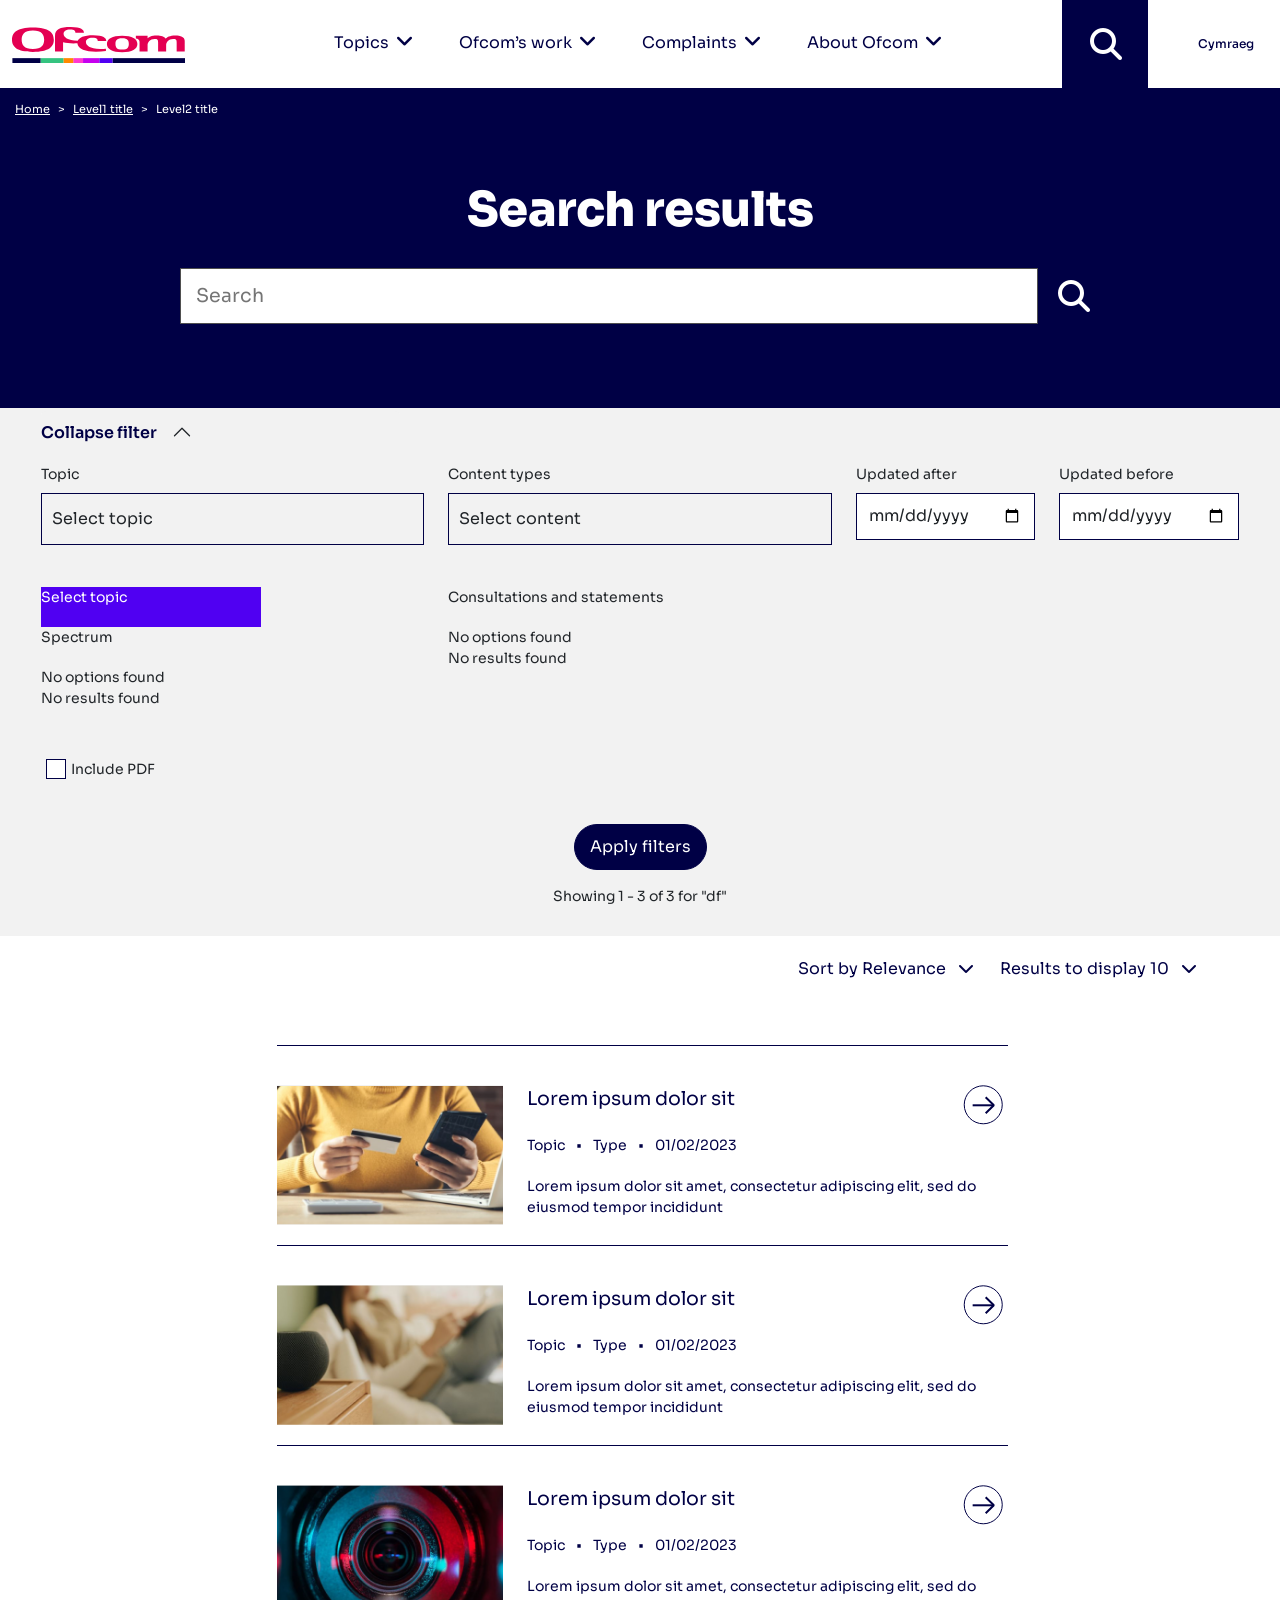
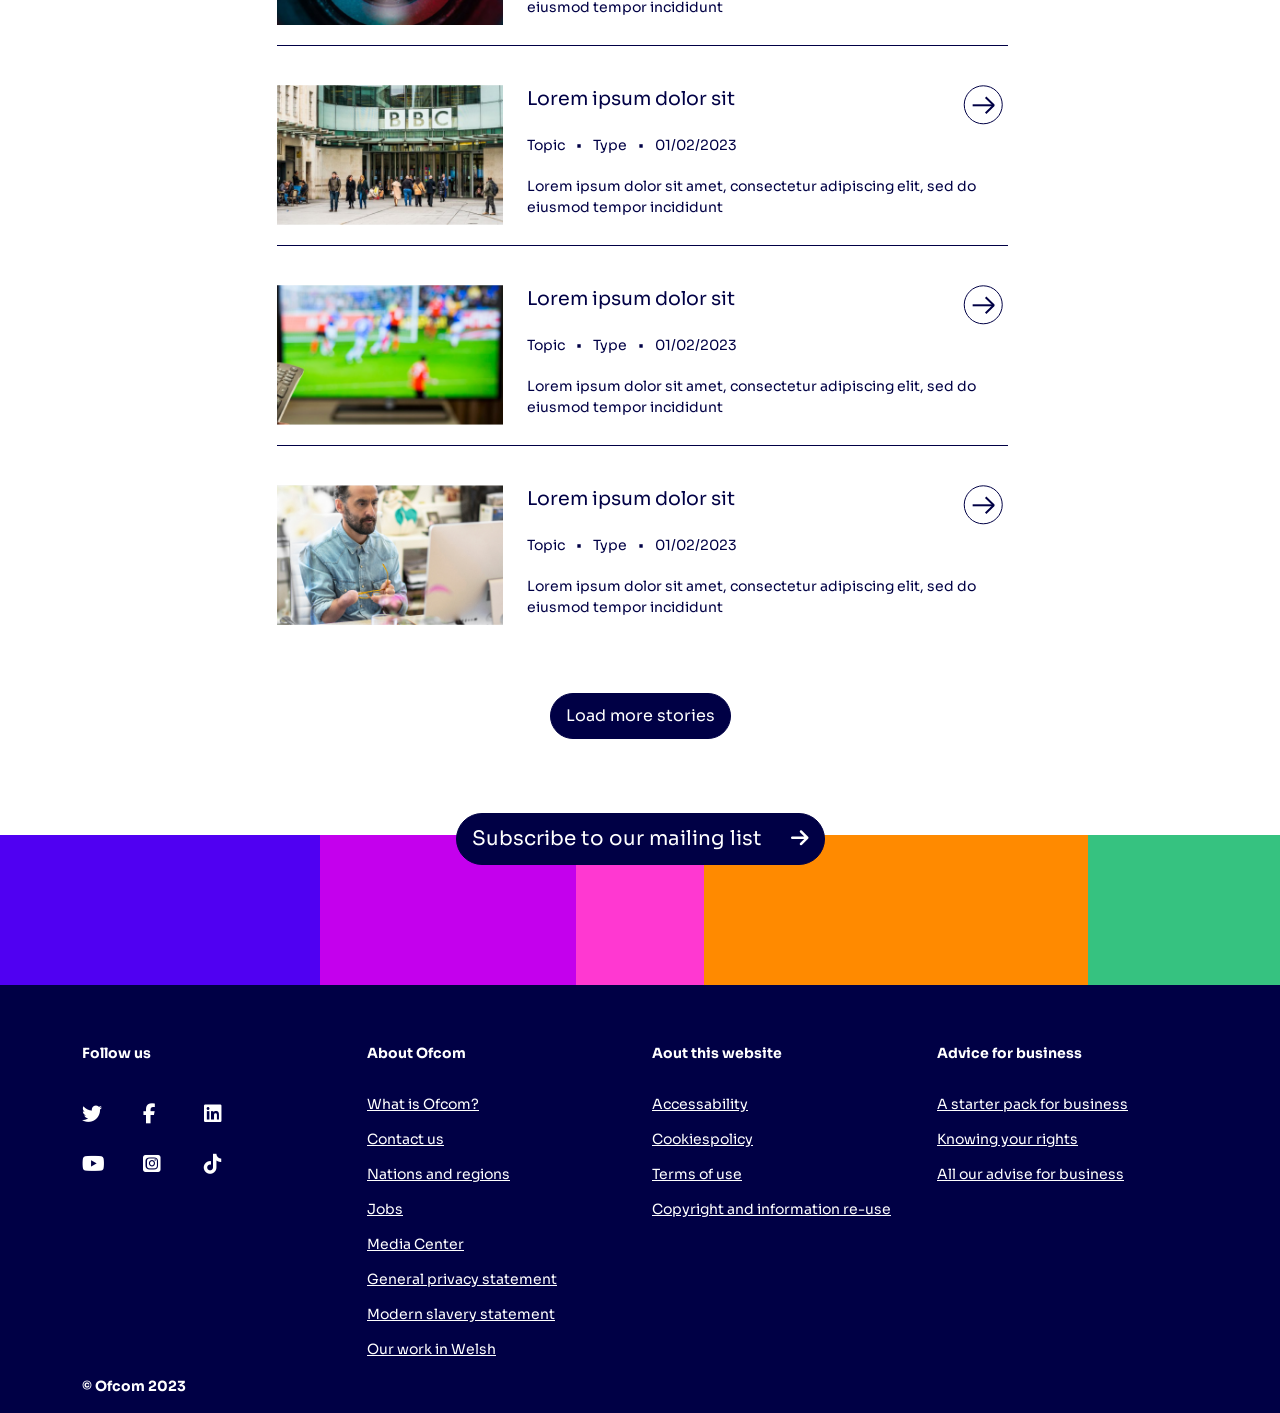
<file: search-results.html>
<!doctype html>
<html lang="en">

<head>
  <!-- Required meta tags -->
  <meta charset="utf-8">
  <meta name="viewport" content="width=device-width, initial-scale=1">
  <title>OFCOM website</title>
  <link rel="icon" href="assets/img/favicon.gif" />
  <link rel="stylesheet" href="https://cdnjs.cloudflare.com/ajax/libs/font-awesome/6.2.0/css/all.min.css"
    integrity="sha512-xh6O/CkQoPOWDdYTDqeRdPCVd1SpvCA9XXcUnZS2FmJNp1coAFzvtCN9BmamE+4aHK8yyUHUSCcJHgXloTyT2A=="
    crossorigin="anonymous" referrerpolicy="no-referrer" />

  <!-- Bootstrap CSS -->
  <link href="https://cdn.jsdelivr.net/npm/bootstrap@5.2.3/dist/css/bootstrap.min.css" rel="stylesheet"
    integrity="sha384-rbsA2VBKQhggwzxH7pPCaAqO46MgnOM80zW1RWuH61DGLwZJEdK2Kadq2F9CUG65" crossorigin="anonymous">
  <link href="css/main.css" rel="stylesheet">
</head>

<body>

  <!-- header start -->
  <header class="header fixed-top d-flex align-items-center">
    <a class="skip-to-content-link" href="#skipToContent" tabindex="0">Skip to main content</a>

    <div class="container-fluid d-flex align-items-center justify-content-between">

      <div class="logo me-auto me-lg-0">
        <a href="index.html"> <img class="brand-logo" src="assets/img/logo2023_2.svg" alt="OfCom Logo" /></a>
      </div>
      <a href="javascript:void(0);" id="mobile-menu-trigger" class="mobile-menu-trigger order-3 order-lg-2">
        <span class="visually-hidden-focusable">hamburger menu</span>
        <i class="mobile-nav-toggle mobile-nav-show fa-solid fa-bars"></i>
        <i class="mobile-nav-toggle mobile-nav-hide d-none fa-solid fa-xmark"></i>
      </a>
      <!-- menu start here -->
      <div class="header-item ms-auto">
        <div class="menu-overlay">
        </div>
        <nav class="menu">
          <div class="mobile-menu-head">
            <a href="javascript:void(0);" class="go-back">
              <span class="visually-hidden-focusable">Go Back</span>
              <i class="fa fa-angle-left"></i></a>
            <div class="current-menu-title"></div>
            <div class="mobile-menu-close">&times;</div>
          </div>
          <ul class="menu-main">
            <li class="menu-item-has-children">
              <button type="button">Topics <span class="visually-hidden-focusable">menu</span><i
                  class="fa fa-angle-down"></i></button>
              <div class="sub-menu mega-menu mega-menu-column-4">
                <div class="list-item">
                  <h4 class="title d-flex justify-content-between align-items-center">
                    <a href="topic-landing-page-new.html" class="sub-topic">Internet-based services</a>
                    <svg xmlns="http://www.w3.org/2000/svg" width="25" height="25" viewBox="0 0 40 40">
                      <circle cx="20.2449" cy="19.7964" r="19" stroke="#000045" />
                      <path d="M22.6774 12.2964L30.8422 20.2964L22.6774 28.2964" stroke="#000045" stroke-width="2"
                        stroke-linejoin="bevel" />
                      <path d="M30.6472 20.2964L9.64722 20.2964" stroke="#000045" stroke-width="2"
                        stroke-linejoin="bevel" />
                    </svg>
                  </h4>
                  <ul>
                    <li>
                      <span class="detail-text">TV, radio and on-demand Lorem ipsum dolor sit amet, consectetur
                        adipiscing elit, sed do eiusmod tempor
                        incididunt ut labore et dolore magna aliqua. Ut enim ad minim veniam, quis nostrud
                        exercitation</span>
                    </li>
                  </ul>
                </div>
                <div class="list-item">
                  <h4 class="title d-flex justify-content-between align-items-center">
                    <a href="#" class="sub-topic">TV, radio and on-demand</a>
                    <svg xmlns="http://www.w3.org/2000/svg" width="25" height="25" viewBox="0 0 40 40">
                      <circle cx="20.2449" cy="19.7964" r="19" stroke="#000045" />
                      <path d="M22.6774 12.2964L30.8422 20.2964L22.6774 28.2964" stroke="#000045" stroke-width="2"
                        stroke-linejoin="bevel" />
                      <path d="M30.6472 20.2964L9.64722 20.2964" stroke="#000045" stroke-width="2"
                        stroke-linejoin="bevel" />
                    </svg>
                  </h4>
                  <ul>
                    <li>
                      <span class="detail-text">TV, radio and on-demand Lorem ipsum dolor sit amet, consectetur
                        adipiscing elit, sed do eiusmod tempor
                        incididunt ut labore et dolore magna aliqua. Ut enim ad minim veniam, quis nostrud
                        exercitation</span>
                    </li>
                  </ul>
                </div>
                <div class="list-item">
                  <h4 class="title d-flex justify-content-between align-items-center">
                    <a href="" class="sub-topic">Post</a>
                    <svg xmlns="http://www.w3.org/2000/svg" width="25" height="25" viewBox="0 0 40 40">
                      <circle cx="20.2449" cy="19.7964" r="19" stroke="#000045" />
                      <path d="M22.6774 12.2964L30.8422 20.2964L22.6774 28.2964" stroke="#000045" stroke-width="2"
                        stroke-linejoin="bevel" />
                      <path d="M30.6472 20.2964L9.64722 20.2964" stroke="#000045" stroke-width="2"
                        stroke-linejoin="bevel" />
                    </svg>
                  </h4>

                  <ul>
                    <li>
                      <span class="detail-text">Post Lorem ipsum dolor sit amet, consectetur
                        adipiscing elit, sed do eiusmod tempor
                        incididunt ut labore et dolore magna aliqua. Ut enim ad minim veniam, quis nostrud
                        exercitation</span>
                    </li>
                  </ul>
                </div>

                <div class="list-item">
                  <h4 class="title d-flex justify-content-between align-items-center">
                    <a href="" class="sub-topic">Radio</a>
                    <svg xmlns="http://www.w3.org/2000/svg" width="25" height="25" viewBox="0 0 40 40">
                      <circle cx="20.2449" cy="19.7964" r="19" stroke="#000045" />
                      <path d="M22.6774 12.2964L30.8422 20.2964L22.6774 28.2964" stroke="#000045" stroke-width="2"
                        stroke-linejoin="bevel" />
                      <path d="M30.6472 20.2964L9.64722 20.2964" stroke="#000045" stroke-width="2"
                        stroke-linejoin="bevel" />
                    </svg>
                  </h4>
                  <ul>
                    <li>
                      <span class="detail-text">Radio Lorem ipsum dolor sit amet, consectetur
                        adipiscing elit, sed do eiusmod tempor
                        incididunt ut labore et dolore magna aliqua. Ut enim ad minim veniam, quis nostrud
                        exercitation</span>
                    </li>
                </div>
                <div class="list-item">
                  <h4 class="title d-flex justify-content-between align-items-center">
                    <a href="" class="sub-topic">Managing the airwaves</a>
                    <svg xmlns="http://www.w3.org/2000/svg" width="25" height="25" viewBox="0 0 40 40">
                      <circle cx="20.2449" cy="19.7964" r="19" stroke="#000045" />
                      <path d="M22.6774 12.2964L30.8422 20.2964L22.6774 28.2964" stroke="#000045" stroke-width="2"
                        stroke-linejoin="bevel" />
                      <path d="M30.6472 20.2964L9.64722 20.2964" stroke="#000045" stroke-width="2"
                        stroke-linejoin="bevel" />
                    </svg>
                  </h4>
                  <ul>
                    <li>
                      <span class="detail-text">Managing the airwaves Lorem ipsum dolor sit amet, consectetur
                        adipiscing elit, sed do eiusmod tempor
                        incididunt ut labore et dolore magna aliqua. Ut enim ad minim veniam, quis nostrud
                        exercitation</span>
                    </li>
                </div>
                <div class="list-item">
                  <h4 class="title d-flex justify-content-between align-items-center">
                    <a href="" class="sub-topic">Online safety</a>
                    <svg xmlns="http://www.w3.org/2000/svg" width="25" height="25" viewBox="0 0 40 40">
                      <circle cx="20.2449" cy="19.7964" r="19" stroke="#000045" />
                      <path d="M22.6774 12.2964L30.8422 20.2964L22.6774 28.2964" stroke="#000045" stroke-width="2"
                        stroke-linejoin="bevel" />
                      <path d="M30.6472 20.2964L9.64722 20.2964" stroke="#000045" stroke-width="2"
                        stroke-linejoin="bevel" />
                    </svg>
                  </h4>
                  <ul>
                    <li>
                      <span class="detail-text">Online safety Lorem ipsum dolor sit amet, consectetur
                        adipiscing elit, sed do eiusmod tempor
                        incididunt ut labore et dolore magna aliqua. Ut enim ad minim veniam, quis nostrud
                        exercitation</span>
                    </li>
                </div>
                <div class="list-item">
                  <h4 class="title d-flex justify-content-between align-items-center">
                    <a href="" class="sub-topic">Digital services</a>
                    <svg xmlns="http://www.w3.org/2000/svg" width="25" height="25" viewBox="0 0 40 40">
                      <circle cx="20.2449" cy="19.7964" r="19" stroke="#000045" />
                      <path d="M22.6774 12.2964L30.8422 20.2964L22.6774 28.2964" stroke="#000045" stroke-width="2"
                        stroke-linejoin="bevel" />
                      <path d="M30.6472 20.2964L9.64722 20.2964" stroke="#000045" stroke-width="2"
                        stroke-linejoin="bevel" />
                    </svg>
                  </h4>
                  <ul>
                    <li>
                      <span class="detail-text">Digital services Lorem ipsum dolor sit amet, consectetur
                        adipiscing elit, sed do eiusmod tempor
                        incididunt ut labore et dolore magna aliqua. Ut enim ad minim veniam, quis nostrud
                        exercitation</span>
                    </li>
                </div>
                <div class="list-item">
                  <h4 class="title d-flex justify-content-between align-items-center">
                    <a href="" class="sub-topic">Media use and attitudes</a>
                    <svg xmlns="http://www.w3.org/2000/svg" width="25" height="25" viewBox="0 0 40 40">
                      <circle cx="20.2449" cy="19.7964" r="19" stroke="#000045" />
                      <path d="M22.6774 12.2964L30.8422 20.2964L22.6774 28.2964" stroke="#000045" stroke-width="2"
                        stroke-linejoin="bevel" />
                      <path d="M30.6472 20.2964L9.64722 20.2964" stroke="#000045" stroke-width="2"
                        stroke-linejoin="bevel" />
                    </svg>
                  </h4>
                  <ul>
                    <li>
                      <span class="detail-text">Media use and attitudes Lorem ipsum dolor sit amet, consectetur
                        adipiscing elit, sed do eiusmod tempor
                        incididunt ut labore et dolore magna aliqua. Ut enim ad minim veniam, quis nostrud
                        exercitation</span>
                    </li>
                </div>
                <div class="w-100 menu-social-icons">
                  <a href="#" title="Twitter">
                    <i class="fa-brands fa-twitter"></i>
                  </a>
                  <a href="#" title="Facebook">
                    <i class="fa-brands fa-facebook-f"></i>
                  </a>
                  <a href="#" title="LinkedIn">
                    <i class="fa-brands fa-linkedin"></i>
                  </a>
                  <a href="#" title="Youtube">
                    <i class="fa-brands fa-youtube"></i>
                  </a>
                  <a href="#" title="Instagram">
                    <i class="fa-brands fa-square-instagram"></i>
                  </a>
                  <a href="#" title="Tiktok">
                    <i class="fa-brands fa-tiktok"></i>
                  </a>
                </div>
                <div class="multicolor-banner">
                  <div class="row row-cols-auto g-0 multicolor-strip menu-strip-height">
                    <div class="bg-blue"></div>
                    <div class="bg-megenta"></div>
                    <div class="bg-pink"></div>
                    <div class="bg-yellow"></div>
                    <div class="bg-green"></div>
                  </div>
                </div>

              </div>
            </li>
            <li class="menu-item-has-children">
              <button type="button">Ofcom’s work <i class="fa fa-angle-down"></i></button>
              <div class="sub-menu mega-menu mega-menu-column-4">
                <div class="list-item">
                  <h4 class="title d-flex justify-content-between align-items-center">
                    <a href="news-center.html" class="sub-topic">News centre</a>
                    <svg xmlns="http://www.w3.org/2000/svg" width="25" height="25" viewBox="0 0 40 40">
                      <circle cx="20.2449" cy="19.7964" r="19" stroke="#000045" />
                      <path d="M22.6774 12.2964L30.8422 20.2964L22.6774 28.2964" stroke="#000045" stroke-width="2"
                        stroke-linejoin="bevel" />
                      <path d="M30.6472 20.2964L9.64722 20.2964" stroke="#000045" stroke-width="2"
                        stroke-linejoin="bevel" />
                    </svg>
                  </h4>
                  <ul>
                    <li>
                      <span class="detail-text">News centre Lorem ipsum dolor sit amet, consectetur adipiscing
                        elit,
                        sed do eiusmod tempor
                        incididunt ut labore et dolore magna aliqua. Ut enim ad minim veniam, quis nostrud
                        exercitation
                      </span>
                    </li>
                  </ul>
                </div>
                <div class="list-item">
                  <h4 class="title d-flex justify-content-between align-items-center">
                    <a href="" class="sub-topic">Licences</a>
                    <svg xmlns="http://www.w3.org/2000/svg" width="25" height="25" viewBox="0 0 40 40">
                      <circle cx="20.2449" cy="19.7964" r="19" stroke="#000045" />
                      <path d="M22.6774 12.2964L30.8422 20.2964L22.6774 28.2964" stroke="#000045" stroke-width="2"
                        stroke-linejoin="bevel" />
                      <path d="M30.6472 20.2964L9.64722 20.2964" stroke="#000045" stroke-width="2"
                        stroke-linejoin="bevel" />
                    </svg>
                  </h4>
                  <ul>
                    <li>
                      <span class="detail-text">Licences Lorem ipsum dolor sit amet, consectetur adipiscing
                        elit,
                        sed do eiusmod tempor
                        incididunt ut labore et dolore magna aliqua. Ut enim ad minim veniam, quis nostrud
                        exercitation
                      </span>
                    </li>
                  </ul>
                </div>
                <div class="list-item">
                  <h4 class="title d-flex justify-content-between align-items-center">
                    <a href="" class="sub-topic">Reports and data</a>
                    <svg xmlns="http://www.w3.org/2000/svg" width="25" height="25" viewBox="0 0 40 40">
                      <circle cx="20.2449" cy="19.7964" r="19" stroke="#000045" />
                      <path d="M22.6774 12.2964L30.8422 20.2964L22.6774 28.2964" stroke="#000045" stroke-width="2"
                        stroke-linejoin="bevel" />
                      <path d="M30.6472 20.2964L9.64722 20.2964" stroke="#000045" stroke-width="2"
                        stroke-linejoin="bevel" />
                    </svg>
                  </h4>

                  <ul>
                    <li>
                      <span class="detail-text">Reports and data Lorem ipsum dolor sit amet, consectetur adipiscing
                        elit,
                        sed do eiusmod tempor
                        incididunt ut labore et dolore magna aliqua. Ut enim ad minim veniam, quis nostrud
                        exercitation
                      </span>
                    </li>
                  </ul>
                </div>
                <div class="list-item">
                  <h4 class="title d-flex justify-content-between align-items-center">
                    <a href="consultations-statements.html" class="sub-topic">Consultations and statements</a>
                    <svg xmlns="http://www.w3.org/2000/svg" width="25" height="25" viewBox="0 0 40 40">
                      <circle cx="20.2449" cy="19.7964" r="19" stroke="#000045" />
                      <path d="M22.6774 12.2964L30.8422 20.2964L22.6774 28.2964" stroke="#000045" stroke-width="2"
                        stroke-linejoin="bevel" />
                      <path d="M30.6472 20.2964L9.64722 20.2964" stroke="#000045" stroke-width="2"
                        stroke-linejoin="bevel" />
                    </svg>
                  </h4>
                  <ul>
                    <li>
                      <span class="detail-text">Consultations and statements and data Lorem ipsum dolor sit amet,
                        consectetur adipiscing
                        elit,
                        sed do eiusmod tempor
                        incididunt ut labore et dolore magna aliqua. Ut enim ad minim veniam, quis nostrud
                        exercitation
                      </span>
                    </li>
                </div>

                <div class="w-100 menu-social-icons">
                  <a href="#" title="Twitter">
                    <i class="fa-brands fa-twitter"></i>
                  </a>
                  <a href="#" title="Facebook">
                    <i class="fa-brands fa-facebook-f"></i>
                  </a>
                  <a href="#" title="LinkedIn">
                    <i class="fa-brands fa-linkedin"></i>
                  </a>
                  <a href="#" title="Youtube">
                    <i class="fa-brands fa-youtube"></i>
                  </a>
                  <a href="#" title="Instagram">
                    <i class="fa-brands fa-square-instagram"></i>
                  </a>
                  <a href="#" title="Tiktok">
                    <i class="fa-brands fa-tiktok"></i>
                  </a>
                </div>
                <div class="multicolor-banner">
                  <div class="row row-cols-auto g-0 multicolor-strip menu-strip-height">
                    <div class="bg-blue"></div>
                    <div class="bg-megenta"></div>
                    <div class="bg-pink"></div>
                    <div class="bg-yellow"></div>
                    <div class="bg-green"></div>
                  </div>
                </div>

              </div>
            </li>
            <li class="menu-item-has-children">
              <button type="button">Complaints <i class="fa fa-angle-down"></i></button>
              <div class="sub-menu mega-menu mega-menu-column-4">
                <div class="list-item">
                  <h4 class="title d-flex justify-content-between align-items-center">
                    <a href="complaints.html" class="sub-topic">Complaints</a>
                    <svg xmlns="http://www.w3.org/2000/svg" width="25" height="25" viewBox="0 0 40 40">
                      <circle cx="20.2449" cy="19.7964" r="19" stroke="#000045" />
                      <path d="M22.6774 12.2964L30.8422 20.2964L22.6774 28.2964" stroke="#000045" stroke-width="2"
                        stroke-linejoin="bevel" />
                      <path d="M30.6472 20.2964L9.64722 20.2964" stroke="#000045" stroke-width="2"
                        stroke-linejoin="bevel" />
                    </svg>
                  </h4>
                  <ul>
                    <li class="mb-3">Compliants About:</li>
                    <li><a href="complaints-about.html">TV, radio or on demand services</a></li>
                    <li><a href="">Mobile, phone or internet services</a></li>
                    <li><a href="#">Postal services</a></li>
                    <li><a href="#">Wireless interference</a></li>
                    <li><a href="#">Video-sharing platform (VSP)</a></li>
                    <li><a href="#">Complain about something else</a></li>
                  </ul>
                </div>
                <div class="list-item">
                  <ul>
                    <li class="mb-3"><span class="detail-text">
                        We may be able to help you complain about or report issues relating to phone, broadband and
                        postal services, TV, radio and on-demand programmes, interference to wireless devices, or
                        something you have seen on a video-sharing platform.
                      </span></li>
                    <li><a href="#">Text Text</a></li>
                    <li><a href="#">Text Text</a></li>
                  </ul>

                </div>
                <div class="w-100 menu-social-icons">
                  <a href="#" title="Twitter">
                    <i class="fa-brands fa-twitter"></i>
                  </a>
                  <a href="#" title="Facebook">
                    <i class="fa-brands fa-facebook-f"></i>
                  </a>
                  <a href="#" title="LinkedIn">
                    <i class="fa-brands fa-linkedin"></i>
                  </a>
                  <a href="#" title="Youtube">
                    <i class="fa-brands fa-youtube"></i>
                  </a>
                  <a href="#" title="Instagram">
                    <i class="fa-brands fa-square-instagram"></i>
                  </a>
                  <a href="#" title="Tiktok">
                    <i class="fa-brands fa-tiktok"></i>
                  </a>
                </div>
                <div class="multicolor-banner">
                  <div class="row row-cols-auto g-0 multicolor-strip menu-strip-height">
                    <div class="bg-blue"></div>
                    <div class="bg-megenta"></div>
                    <div class="bg-pink"></div>
                    <div class="bg-yellow"></div>
                    <div class="bg-green"></div>
                  </div>
                </div>
              </div>
            </li>
            <li class="menu-item-has-children">
              <button type="button">About Ofcom <i class="fa fa-angle-down"></i></button>
              <div class="sub-menu mega-menu mega-menu-column-4">
                <div class="list-item ">
                  <h4 class="title d-flex justify-content-between align-items-center">
                    <a href="" class="sub-topic">About Ofcom</a>
                    <svg xmlns="http://www.w3.org/2000/svg" width="25" height="25" viewBox="0 0 40 40"
                      style="fill: white;">
                      <circle cx="20.2449" cy="19.7964" r="19" stroke="#000045" />
                      <path d="M22.6774 12.2964L30.8422 20.2964L22.6774 28.2964" stroke="#000045" stroke-width="2"
                        stroke-linejoin="bevel" />
                      <path d="M30.6472 20.2964L9.64722 20.2964" stroke="#000045" stroke-width="2"
                        stroke-linejoin="bevel" />
                    </svg>
                  </h4>
                  <ul>
                    <li><a href="#">What is Ofcom?</a></li>
                    <li><a href="#">How Ofcom is run</a></li>
                    <li><a href="#">News and updates</a></li>
                    <li><a href="#">International work</a></li>
                    <li><a href="#">Contacting Ofcom</a></li>
                    <li><a href="#">Supplying Ofcom</a></li>
                    <li><a href="#">Policies and guidelines</a></li>
                  </ul>
                </div>
                <div class="list-item">
                  <h4 class="title visually-hidden">Accessibility</h4>
                  <ul>
                    <li><a href="#">Accessibility and diversity</a></li>
                    <li><a href="#">Annual reports and plans</a></li>
                    <li><a href="#">Freedom of Information and Data Protection</a></li>
                    <li><a href="#">About this website</a></li>
                    <li><a href="#">Copyright and information re-use</a></li>
                  </ul>

                </div>
                <div class="list-item">
                  <ul>
                    <li class="mb-3"><span class="detail-text">
                        Optional explanatory text here and / or quick links to popular or topical content. <br>
                        Lorem ipsum dolor sit amet, consectetur adipiscing elit, sed do eiusmod tempor incididunt ut
                        labore. Lorem ipsum dolor sit amet, consectetur. Lorem ipsum dolor sit amet, consectetur.</li>

                  </ul>
                </div>
                <div class="list-item">

                </div>
                <div class="w-100 menu-social-icons">
                  <a href="#" title="Twitter">
                    <i class="fa-brands fa-twitter"></i>
                  </a>
                  <a href="#" title="Facebook">
                    <i class="fa-brands fa-facebook-f"></i>
                  </a>
                  <a href="#" title="LinkedIn">
                    <i class="fa-brands fa-linkedin"></i>
                  </a>
                  <a href="#" title="Youtube">
                    <i class="fa-brands fa-youtube"></i>
                  </a>
                  <a href="#" title="Instagram">
                    <i class="fa-brands fa-square-instagram"></i>
                  </a>
                  <a href="#" title="Tiktok">
                    <i class="fa-brands fa-tiktok"></i>
                  </a>
                </div>
                <div class="multicolor-banner">
                  <div class="row row-cols-auto g-0 multicolor-strip menu-strip-height">
                    <div class="bg-blue"></div>
                    <div class="bg-megenta"></div>
                    <div class="bg-pink"></div>
                    <div class="bg-yellow"></div>
                    <div class="bg-green"></div>
                  </div>
                </div>
              </div>
            </li>
          </ul>
        </nav>
      </div>
      <!-- menu end here -->
      <a href="javascript:void(0);" id="search-icon" class="search-icons d-flex align-items-center order-2 order-lg-1">
        <i class="fas fa-search"></i>
        <span class="visually-hidden-focusable">Global Search</span>
      </a>
      <form action="" class="search-form">
        <div class="search-box mx-auto position-relative">
          <input type="search" class="search-box-input" name="" placeholder="What are looking for?" id="myInput">

          <label for="myInput" class="visually-hidden-focusable"><span class="d-none">Serach</span></label>
          <a href="javascript:void(0)" class="fas fa-search gl-search"><span class="d-none">Serach</span></a>
        </div>

        <h4 class="text-center mt-4">Quick Links:</h4>

        <hr>
        <div class="search-quick-link mx-auto mt-4">

          <div class="row">
            <div class="col-6 col-md-3">
              <a href="" class="w-100 d-flex justify-content-between align-items-start align-items-start">
                <span>Complaints</span>
                <i class="fa-solid fa-circle-arrow-right"></i>
              </a>
            </div>
            <div class="col-6 col-md-3">
              <a href="" class="w-100 d-flex justify-content-between align-items-start align-items-start">
                <span>Mobile and Broadband checker </span>
                <i class="fa-solid fa-circle-arrow-right"></i>
              </a>

            </div>
            <div class="col-6 col-md-3">
              <a href="" class="w-100 d-flex justify-content-between align-items-start align-items-start">
                <span>What is Ofcom</span>
                <i class="fa-solid fa-circle-arrow-right"></i>
              </a>

            </div>
            <div class="col-6 col-md-3">
              <a href="" class="w-100 d-flex justify-content-between align-items-start align-items-start">
                <span>Licences</span>
                <i class="fa-solid fa-circle-arrow-right"></i>
              </a>
            </div>
            <div class="col-6 col-md-3">
              <a href="" class="w-100 d-flex justify-content-between align-items-start align-items-center">
                <span>Newsroom</span>
                <i class="fa-solid fa-circle-arrow-right"></i>
              </a>
            </div>
            <div class="col-6 col-md-3">
              <a href="" class="w-100 d-flex justify-content-between align-items-start align-items-center">
                <span>Consultations</span>
                <i class="fa-solid fa-circle-arrow-right"></i>
              </a>
            </div>
          </div>
        </div>
        <hr>
        <div class="w-75 mx-auto mt-4">
          <h4 class="text-center mt-4 mb-5">Suggested searches</h4>
          <div class="row my-3 d-flex align-items-center">
            <div class="col-12 col-sm-6 col-md-3 mb-2"><button
                class="btn btn-primary-white-border w-100 mb-2 px-4">Example
                search</button></div>
            <div class="col-12 col-sm-6 col-md-3 mb-2"><button
                class="btn btn-primary-white-border w-100 mb-2 px-4">Example
                search</button></div>
            <div class="col-12 col-sm-6 col-md-3 mb-2"><button
                class="btn btn-primary-white-border w-100 mb-2 px-4">Example
                search</button></div>
            <div class="col-12 col-sm-6 col-md-3 mb-2"><button
                class="btn btn-primary-white-border w-100 mb-2 px-4">Example
                search</button></div>
          </div>
        </div>
        <hr>
        <div class="search-quick-link mx-auto mt-4 mb-5 news-blue">
          <h4 class="text-center mt-4 mb-3">Latest</h4>
          <div class="row">
            <div class="col-12 col-md-6 col-lg-3">
              <a href="" class="">
                <div class="info-card news-info">
                  <img src="assets/img/latest-1.png" class="card-img-small mb-3" alt="...">
                  <div class="d-flex justify-content-between align-items-start">
                    <span class="info-card-header">Lorem ipsum dolor sit</span>
                    <svg class="svg-arrow" width="40" height="40" viewBox="0 0 40 40"
                      xmlns="http://www.w3.org/2000/svg">
                      <circle cx="20.2449" cy="19.7964" r="19" />
                      <path d="M22.6774 12.2964L30.8422 20.2964L22.6774 28.2964" stroke-width="2"
                        stroke-linejoin="bevel" />
                      <path d="M30.6472 20.2964L9.64722 20.2964" stroke-width="2" stroke-linejoin="bevel" />
                    </svg>
                  </div>
                  <span class="date">12/12/2022</span>
                </div>
              </a>
            </div>
            <div class="col-12 col-md-6 col-lg-3">
              <a href="">
                <div class="info-card news-info">
                  <img src="assets/img/latest-2.png" class="card-img-small mb-3" alt="...">
                  <div class="d-flex justify-content-between align-items-start">
                    <span class="info-card-header">Lorem ipsum dolor sit</span>
                    <svg class="svg-arrow" width="40" height="40" viewBox="0 0 40 40"
                      xmlns="http://www.w3.org/2000/svg">
                      <circle cx="20.2449" cy="19.7964" r="19" />
                      <path d="M22.6774 12.2964L30.8422 20.2964L22.6774 28.2964" stroke-width="2"
                        stroke-linejoin="bevel" />
                      <path d="M30.6472 20.2964L9.64722 20.2964" stroke-width="2" stroke-linejoin="bevel" />
                    </svg>
                  </div>
                  <span class="date">12/12/2022</span>
                </div>
              </a>
            </div>
            <div class="col-12 col-md-6 col-lg-3">
              <a href="">
                <div class="info-card news-info">
                  <img src="assets/img/latest-3.png" class="card-img-small mb-3" alt="...">
                  <div class="d-flex justify-content-between align-items-start">
                    <span class="info-card-header">Lorem ipsum dolor sit</span>
                    <svg class="svg-arrow" width="40" height="40" viewBox="0 0 40 40"
                      xmlns="http://www.w3.org/2000/svg">
                      <circle cx="20.2449" cy="19.7964" r="19" />
                      <path d="M22.6774 12.2964L30.8422 20.2964L22.6774 28.2964" stroke-width="2"
                        stroke-linejoin="bevel" />
                      <path d="M30.6472 20.2964L9.64722 20.2964" stroke-width="2" stroke-linejoin="bevel" />
                    </svg>
                  </div>
                  <span class="date">12/12/2022</span>
                </div>
              </a>
            </div>
            <div class="col-12 col-md-6 col-lg-3">
              <a href="">
                <div class="info-card news-info">
                  <img src="assets/img/latest-1.png" class="card-img-small mb-3" alt="...">
                  <div class="d-flex justify-content-between align-items-start">
                    <span class="info-card-header">Lorem ipsum dolor sit</span>
                    <svg class="svg-arrow" width="40" height="40" viewBox="0 0 40 40"
                      xmlns="http://www.w3.org/2000/svg">
                      <circle cx="20.2449" cy="19.7964" r="19" />
                      <path d="M22.6774 12.2964L30.8422 20.2964L22.6774 28.2964" stroke-width="2"
                        stroke-linejoin="bevel" />
                      <path d="M30.6472 20.2964L9.64722 20.2964" stroke-width="2" stroke-linejoin="bevel" />
                    </svg>
                  </div>
                  <span class="date">12/12/2022</span>
                </div>
              </a>
            </div>
          </div>
        </div>
      </form>
      <a href="" class="langauge-change order-1 order-lg-3" lang="cy" hreflang="cy">Cymraeg</a>
      <!-- <button type="button" class="btn btn-secondary" data-bs-toggle="tooltip" data-bs-placement="bottom" data-bs-title="Tooltip on bottom">
        Tooltip on bottom
      </button> -->
      <!-- mobile menu trigger -->

    </div>
    </div>
  </header>
  <main>
    <div id="skip" class="visually-hidden">Home page features</div>
    <section class="breadcrumb-position">
      <div class="row">
        <div class="col-12">
          <nav aria-label="breadcrumb">
            <ol class="breadcrumb">
              <li class="breadcrumb-item"><a href="index.html">Home</a></li>
              <li class="breadcrumb-item"><a href="#">Level1 title</a></li>
              <li class="breadcrumb-item active" aria-current="page">Level2 title</li>
            </ol>
          </nav>
        </div>
      </div>
    </section>
    <section>
      <form action="" class="w-100" id="searchForm" method="get">
        <div class="row g-0">
          <div class="col-md-12">
            <div class="blue-bg h-100 pt-5 pb-4 px-4">
              <div class="row">
                <div class="col-md-10 mx-auto">
                  <h1 id="skipToContent" class="text-center mb-4" data-epi-type="title">Search results</h1>
                  <div class="search-form mb-4">
                    <div class="search-box mx-auto position-relative">
                      <input type="search" class="search-box-input results-input" name="query" placeholder="Search"
                        id="query" autocomplete="off" aria-describedby="query" aria-describedby="search-error"
                        aria-invalid="false" data-maxlength="250">
                      <label for="query" class="visually-hidden-focusable">Search</label>
                      <a href="javascript:void(0)" class="fas fa-search gl-search" aria-label="Search"
                        onclick="searchForm()">
                        <span class="d-none">Search</span>
                      </a>

                    </div>
                    <div id="search-error" class="search-error-message" role="alert" aria-live="assertive">
                      The maximum allowed length for a search is 250 characters.
                    </div>
                  </div>
                </div>
              </div>
            </div>
          </div>
        </div>
        <section class="results-top">
          <section class="filter-section" id="accordionWrapper">
            <div class="search-filter sticky" id="accordionContainer" style="transition: 499.314ms; height: auto;">
              <div class="accordion" id="contentfilter-accordion">
                <div class="accordion-item">
                  <h2 class="accordion-header">
                    <button class="accordion-button collapsed" type="button" data-bs-toggle="collapse"
                      data-bs-target="#contentfilter-collapse" aria-expanded="false"
                      aria-controls="contentfilter-collapse" aria-label="Expand filter
                                            Collapse filter, button collapsed">
                      <span class="apply-f">Expand filter</span>
                      <span class="collaspe">Collapse filter</span>
                    </button>
                  </h2>
                  <div id="contentfilter-collapse" class="accordion-collapse collapse"
                    data-bs-parent="#contentfilter-accordion" style="">
                    <div class="accordion-body">
                      <div class="row">
                        <div class="col-md-12">
                          <div class="row">
                            <div class="col-xxl-2 col-xl-4 col-md-6">
                              <label class="py-2">Topic</label>
                              <div id="TopicDropdown" name="SelectedTopic" placeholder="Select topic"
                                class="vscomp-ele pop-comp-ele">
                                <div id="vscomp-ele-wrapper-3495"
                                  class="vscomp-ele-wrapper vscomp-wrapper popup-position-center has-value closed"
                                  tabindex="0" role="combobox" aria-haspopup="listbox"
                                  aria-controls="vscomp-dropbox-container-3495" aria-expanded="false"
                                  aria-label="Options list">
                                  <input type="hidden" name="SelectedTopic" class="vscomp-hidden-input" value="">
                                  <div class="vscomp-toggle-button">
                                    <div class="vscomp-value" data-tooltip="Select topic" data-tooltip-enter-delay="200"
                                      data-tooltip-z-index="2" data-tooltip-font-size="14px"
                                      data-tooltip-alignment="center" data-tooltip-max-width="300px"
                                      data-tooltip-ellipsis-only="true" data-tooltip-allow-html="true">Select topic
                                    </div>
                                    <div class="vscomp-arrow"></div>
                                    <div class="vscomp-clear-button toggle-button-child" data-tooltip="Clear"
                                      data-tooltip-enter-delay="200" data-tooltip-z-index="2"
                                      data-tooltip-font-size="14px" data-tooltip-alignment="center"
                                      data-tooltip-max-width="300px" data-tooltip-ellipsis-only="false"
                                      data-tooltip-allow-html="false" tabindex="0" aria-label="Clear button">
                                      <i class="vscomp-clear-icon"></i>
                                    </div>
                                  </div>

                                  <div id="vscomp-dropbox-container-3495" role="listbox"
                                    class="vscomp-dropbox-container pop-comp-wrapper position-bottom"
                                    style="z-index: 2; transform: translate3d(0px, 21px, 0px); max-width: 220px;"
                                    data-from-left="0" data-from-top="21.60000228881836" data-top="51.60000228881836"
                                    data-left="0">
                                    <div class="vscomp-dropbox-container-top" aria-hidden="true" tabindex="0">&nbsp;
                                    </div>
                                    <div class="vscomp-dropbox">
                                      <div class="vscomp-search-wrapper"></div>

                                      <div class="vscomp-options-container" style="max-height: 200px;">
                                        <div class="vscomp-options-loader"></div>

                                        <div class="vscomp-options-list" style="height: 80px;">
                                          <div class="vscomp-options" data-top="0"
                                            style="transform: translate3d(0px, 0px, 0px);">
                                            <div role="option" aria-selected="true" id="vscomp-option-3495-0"
                                              class="vscomp-option selected" data-value="" data-index="0"
                                              data-visible-index="0" tabindex="-1" style="height: 40px;">

                                              <span class="vscomp-option-text" data-tooltip="Select topic"
                                                data-tooltip-enter-delay="200" data-tooltip-z-index="2"
                                                data-tooltip-font-size="14px" data-tooltip-alignment="center"
                                                data-tooltip-max-width="300px" data-tooltip-ellipsis-only="true"
                                                data-tooltip-allow-html="true">
                                                Select topic
                                              </span>


                                            </div>
                                            <div role="option" aria-selected="false" id="vscomp-option-3495-1"
                                              class="vscomp-option" data-value="67891" data-index="1"
                                              data-visible-index="1" tabindex="-1" style="height: 40px;">

                                              <span class="vscomp-option-text" data-tooltip="Spectrum"
                                                data-tooltip-enter-delay="200" data-tooltip-z-index="2"
                                                data-tooltip-font-size="14px" data-tooltip-alignment="center"
                                                data-tooltip-max-width="300px" data-tooltip-ellipsis-only="true"
                                                data-tooltip-allow-html="true">
                                                Spectrum
                                              </span>


                                            </div>
                                          </div>
                                        </div>
                                      </div>

                                      <div class="vscomp-options-bottom-freezer"></div>
                                      <div class="vscomp-no-options" tabindex="-1" aria-hidden="true">No options found
                                      </div>
                                      <div class="vscomp-no-search-results" tabindex="-1" aria-hidden="true">No results
                                        found</div>

                                      <span class="vscomp-dropbox-close-button"><i class="vscomp-clear-icon"></i></span>
                                    </div>
                                    <div class="vscomp-dropbox-container-bottom" aria-hidden="true" tabindex="0">&nbsp;
                                    </div>
                                  </div>
                                </div>
                              </div>
                            </div>
                            <div class="col-xxl-2 col-xl-4 col-md-6 subtopic-filter d-none">
                              <label class="py-2">Subtopics</label>
                              <div id="SubtopicDropdown" multiple="" name="SelectedSubTopics"
                                placeholder="Select subtopic" data-search="false" class="vscomp-ele pop-comp-ele">
                                <div id="vscomp-ele-wrapper-8379"
                                  class="vscomp-ele-wrapper vscomp-wrapper multiple popup-position-center has-no-options closed"
                                  tabindex="0" role="combobox" aria-haspopup="listbox"
                                  aria-controls="vscomp-dropbox-container-8379" aria-expanded="false"
                                  aria-label="Options list">
                                  <input type="hidden" name="SelectedSubTopics" class="vscomp-hidden-input" value="">
                                  <div class="vscomp-toggle-button">
                                    <div class="vscomp-value" data-tooltip="Select subtopic"
                                      data-tooltip-enter-delay="200" data-tooltip-z-index="2"
                                      data-tooltip-font-size="14px" data-tooltip-alignment="center"
                                      data-tooltip-max-width="300px" data-tooltip-ellipsis-only="true"
                                      data-tooltip-allow-html="true">Select subtopic</div>
                                    <div class="vscomp-arrow"></div>
                                    <div class="vscomp-clear-button toggle-button-child" data-tooltip="Clear"
                                      data-tooltip-enter-delay="200" data-tooltip-z-index="2"
                                      data-tooltip-font-size="14px" data-tooltip-alignment="center"
                                      data-tooltip-max-width="300px" data-tooltip-ellipsis-only="false"
                                      data-tooltip-allow-html="false" tabindex="0" aria-label="Clear button">
                                      <i class="vscomp-clear-icon"></i>
                                    </div>
                                  </div>

                                  <div id="vscomp-dropbox-container-8379" role="listbox"
                                    class="vscomp-dropbox-container pop-comp-wrapper position-bottom" data-from-left="0"
                                    data-from-top="-30" data-top="0" data-left="0"
                                    style="z-index: 2; transform: translate3d(0px, -30px, 0px); max-width: 0px;">
                                    <div class="vscomp-dropbox-container-top" aria-hidden="true" tabindex="0">&nbsp;
                                    </div>
                                    <div class="vscomp-dropbox">
                                      <div class="vscomp-search-wrapper"></div>

                                      <div class="vscomp-options-container" style="max-height: 200px;">
                                        <div class="vscomp-options-loader"></div>

                                        <div class="vscomp-options-list" style="height: 0px;">
                                          <div class="vscomp-options" data-top="0"
                                            style="transform: translate3d(0px, 0px, 0px);"></div>
                                        </div>
                                      </div>

                                      <div class="vscomp-options-bottom-freezer"></div>
                                      <div class="vscomp-no-options" tabindex="0" aria-hidden="false">No options found
                                      </div>
                                      <div class="vscomp-no-search-results" tabindex="-1" aria-hidden="true">No results
                                        found</div>

                                      <span class="vscomp-dropbox-close-button"><i class="vscomp-clear-icon"></i></span>
                                    </div>
                                    <div class="vscomp-dropbox-container-bottom" aria-hidden="true" tabindex="0">&nbsp;
                                    </div>
                                  </div>
                                </div>
                              </div>
                            </div>

                            <div class="col-xxl-2 col-xl-4 col-md-6">
                              <label class="py-2">Content types</label>
                              <div id="ContentDropdown" multiple="" name="SelectedContent" placeholder="Select content"
                                data-search="false" class="vscomp-ele pop-comp-ele">
                                <div id="vscomp-ele-wrapper-5641"
                                  class="vscomp-ele-wrapper vscomp-wrapper multiple popup-position-center closed"
                                  tabindex="0" role="combobox" aria-haspopup="listbox"
                                  aria-controls="vscomp-dropbox-container-5641" aria-expanded="false"
                                  aria-label="Options list">
                                  <input type="hidden" name="SelectedContent" class="vscomp-hidden-input" value="">
                                  <div class="vscomp-toggle-button">
                                    <div class="vscomp-value" data-tooltip="Select content"
                                      data-tooltip-enter-delay="200" data-tooltip-z-index="2"
                                      data-tooltip-font-size="14px" data-tooltip-alignment="center"
                                      data-tooltip-max-width="300px" data-tooltip-ellipsis-only="true"
                                      data-tooltip-allow-html="true">Select content</div>
                                    <div class="vscomp-arrow"></div>
                                    <div class="vscomp-clear-button toggle-button-child" data-tooltip="Clear"
                                      data-tooltip-enter-delay="200" data-tooltip-z-index="2"
                                      data-tooltip-font-size="14px" data-tooltip-alignment="center"
                                      data-tooltip-max-width="300px" data-tooltip-ellipsis-only="false"
                                      data-tooltip-allow-html="false" tabindex="0" aria-label="Clear button">
                                      <i class="vscomp-clear-icon"></i>
                                    </div>
                                  </div>

                                  <div id="vscomp-dropbox-container-5641" role="listbox"
                                    class="vscomp-dropbox-container pop-comp-wrapper position-bottom"
                                    style="z-index: 2; transform: translate3d(0px, 21px, 0px); max-width: 220px;"
                                    data-from-left="0" data-from-top="21.60000228881836" data-top="51.60000228881836"
                                    data-left="0">
                                    <div class="vscomp-dropbox-container-top" aria-hidden="true" tabindex="0">&nbsp;
                                    </div>
                                    <div class="vscomp-dropbox">
                                      <div class="vscomp-search-wrapper"></div>

                                      <div class="vscomp-options-container" style="max-height: 200px;">
                                        <div class="vscomp-options-loader"></div>

                                        <div class="vscomp-options-list" style="height: 40px;">
                                          <div class="vscomp-options" data-top="0"
                                            style="transform: translate3d(0px, 0px, 0px);">
                                            <div role="option" aria-selected="false" id="vscomp-option-5641-0"
                                              class="vscomp-option" data-value="67918" data-index="0"
                                              data-visible-index="0" tabindex="-1" style="height: 40px;">
                                              <span class="checkbox-icon"></span>
                                              <span class="vscomp-option-text"
                                                data-tooltip="Consultations and statements"
                                                data-tooltip-enter-delay="200" data-tooltip-z-index="2"
                                                data-tooltip-font-size="14px" data-tooltip-alignment="center"
                                                data-tooltip-max-width="300px" data-tooltip-ellipsis-only="true"
                                                data-tooltip-allow-html="true">
                                                Consultations and statements
                                              </span>


                                            </div>
                                          </div>
                                        </div>
                                      </div>

                                      <div class="vscomp-options-bottom-freezer"></div>
                                      <div class="vscomp-no-options" tabindex="-1" aria-hidden="true">No options found
                                      </div>
                                      <div class="vscomp-no-search-results" tabindex="-1" aria-hidden="true">No results
                                        found</div>

                                      <span class="vscomp-dropbox-close-button"><i class="vscomp-clear-icon"></i></span>
                                    </div>
                                    <div class="vscomp-dropbox-container-bottom" aria-hidden="true" tabindex="0">&nbsp;
                                    </div>
                                  </div>
                                </div>
                              </div>
                            </div>
                            <div class="col-xxl-2 col-xl-4 col-md-6 status-filter d-none">
                              <label class="py-2">Status</label>
                              <div id="StatusDropdown" multiple="" name="SelectedStatus" placeholder="Select status"
                                data-search="false" class="vscomp-ele pop-comp-ele">
                                <div id="vscomp-ele-wrapper-2"
                                  class="vscomp-ele-wrapper vscomp-wrapper multiple popup-position-center closed"
                                  tabindex="0" role="combobox" aria-haspopup="listbox"
                                  aria-controls="vscomp-dropbox-container-2" aria-expanded="false"
                                  aria-label="Options list">
                                  <input type="hidden" name="SelectedStatus" class="vscomp-hidden-input" value="">
                                  <div class="vscomp-toggle-button">
                                    <div class="vscomp-value" data-tooltip="Select status"
                                      data-tooltip-enter-delay="200" data-tooltip-z-index="2"
                                      data-tooltip-font-size="14px" data-tooltip-alignment="center"
                                      data-tooltip-max-width="300px" data-tooltip-ellipsis-only="true"
                                      data-tooltip-allow-html="true">Select status</div>
                                    <div class="vscomp-arrow"></div>
                                    <div class="vscomp-clear-button toggle-button-child" data-tooltip="Clear"
                                      data-tooltip-enter-delay="200" data-tooltip-z-index="2"
                                      data-tooltip-font-size="14px" data-tooltip-alignment="center"
                                      data-tooltip-max-width="300px" data-tooltip-ellipsis-only="false"
                                      data-tooltip-allow-html="false" tabindex="0" aria-label="Clear button">
                                      <i class="vscomp-clear-icon"></i>
                                    </div>
                                  </div>

                                  <div id="vscomp-dropbox-container-2" role="listbox"
                                    class="vscomp-dropbox-container pop-comp-wrapper position-bottom" data-from-left="0"
                                    data-from-top="-30" data-top="0" data-left="0"
                                    style="z-index: 2; transform: translate3d(0px, -30px, 0px); max-width: 0px;">
                                    <div class="vscomp-dropbox-container-top" aria-hidden="true" tabindex="0">&nbsp;
                                    </div>
                                    <div class="vscomp-dropbox">
                                      <div class="vscomp-search-wrapper"></div>

                                      <div class="vscomp-options-container" style="max-height: 200px;">
                                        <div class="vscomp-options-loader"></div>

                                        <div class="vscomp-options-list" style="height: 120px;">
                                          <div class="vscomp-options" data-top="0"
                                            style="transform: translate3d(0px, 0px, 0px);">
                                            <div role="option" aria-selected="false" id="vscomp-option-2-0"
                                              class="vscomp-option" data-value="Open" data-index="0"
                                              data-visible-index="0" tabindex="-1" style="height: 40px;">
                                              <span class="checkbox-icon"></span>
                                              <span class="vscomp-option-text" data-tooltip="Open"
                                                data-tooltip-enter-delay="200" data-tooltip-z-index="2"
                                                data-tooltip-font-size="14px" data-tooltip-alignment="center"
                                                data-tooltip-max-width="300px" data-tooltip-ellipsis-only="true"
                                                data-tooltip-allow-html="true">
                                                Open
                                              </span>


                                            </div>
                                            <div role="option" aria-selected="false" id="vscomp-option-2-1"
                                              class="vscomp-option" data-value="Pending" data-index="1"
                                              data-visible-index="1" tabindex="-1" style="height: 40px;">
                                              <span class="checkbox-icon"></span>
                                              <span class="vscomp-option-text" data-tooltip="Closed (pending statement)"
                                                data-tooltip-enter-delay="200" data-tooltip-z-index="2"
                                                data-tooltip-font-size="14px" data-tooltip-alignment="center"
                                                data-tooltip-max-width="300px" data-tooltip-ellipsis-only="true"
                                                data-tooltip-allow-html="true">
                                                Closed (pending statement)
                                              </span>


                                            </div>
                                            <div role="option" aria-selected="false" id="vscomp-option-2-2"
                                              class="vscomp-option" data-value="Published" data-index="2"
                                              data-visible-index="2" tabindex="-1" style="height: 40px;">
                                              <span class="checkbox-icon"></span>
                                              <span class="vscomp-option-text"
                                                data-tooltip="Closed (statement published)"
                                                data-tooltip-enter-delay="200" data-tooltip-z-index="2"
                                                data-tooltip-font-size="14px" data-tooltip-alignment="center"
                                                data-tooltip-max-width="300px" data-tooltip-ellipsis-only="true"
                                                data-tooltip-allow-html="true">
                                                Closed (statement published)
                                              </span>


                                            </div>
                                          </div>
                                        </div>
                                      </div>

                                      <div class="vscomp-options-bottom-freezer"></div>
                                      <div class="vscomp-no-options" tabindex="-1" aria-hidden="true">No options found
                                      </div>
                                      <div class="vscomp-no-search-results" tabindex="-1" aria-hidden="true">No results
                                        found</div>

                                      <span class="vscomp-dropbox-close-button"><i class="vscomp-clear-icon"></i></span>
                                    </div>
                                    <div class="vscomp-dropbox-container-bottom" aria-hidden="true" tabindex="0">&nbsp;
                                    </div>
                                  </div>
                                </div>
                              </div>
                            </div>

                            <div class="col-xxl-4 col-xl-4 col-md-6">
                              <div class="row">
                                <div class="col-md-6">
                                  <label for="UpdatedAfter" class="py-2"> Updated after </label>
                                  <input type="date" class="form-control" name="UpdatedAfter" id="UpdatedAfter"
                                    placeholder="dd/mm/yyyy" onfocus="(this.type='date')">
                                </div>

                                <div class="col-md-6 date-wrapper">
                                  <label for="UpdatedBefore" class="py-2"> Updated before </label>
                                  <input type="date" class="form-control" name="UpdatedBefore" id="UpdatedBefore"
                                    placeholder="dd/mm/yyyy" onfocus="(this.type='date')">
                                </div>
                              </div>
                            </div>
                            <div class="col-xl-2 col-md-3">
                              <div class="row">
                                <div class="custom-checkbox">
                                  <input type="hidden" id="IncludePDF" name="IncludePDF">
                                  <input type="checkbox" onchange="CheckboxPDFonChange()" class="form-check-input"
                                    id="include-pdf">
                                  <label for="include-pdf" class="form-check-label">
                                    Include PDF
                                  </label>
                                </div>
                              </div>
                            </div>
                            <div class="text-center mt-4 mb-3">
                              <button type="submit" id="btnsubmit" class="btn btn-primary" data-bs-dismiss="modal"
                                aria-label="Apply filters">
                                Apply filters
                              </button>
                            </div>

                          </div>
                        </div>
                      </div>
                      <section class="container-xl">
                        <div class="row">
                          <div class="col-12">
                            <p class="text-center mt-xl-0 mt-4 mb-2" role="status" aria-live="polite">
                              <span>Showing 1 - 3 of 3</span>
                              <span> for "df"</span>
                            </p>
                          </div>
                        </div>
                        <div class="row">
                          <div class="col-12">
                          </div>
                        </div>

                      </section>
                    </div>
                  </div>
                </div>
              </div>
            </div>
          </section>
        </section>
        <section id="add-padding-top" class="container-xl" style="padding-top: 120px;">
          <div class="row justify-content-md-end justify-content-center">
            <div class="col-sm-12 col-md-6">
              <input data-val="true"
                data-val-required="Ofcom.Cms.Ofc.Pages.SearchResults.SearchResultsViewModel.SortBy-Required" id="SortBy"
                name="SortBy" type="hidden" value="Relevance">
              <div class="filter-btn">
                <div class="dropdown-center sort-list">
                  <button class="btn btn-secondary hover-none dropdown-toggle" type="button" data-bs-toggle="dropdown"
                    aria-expanded="false">
                    Sort by Relevance <i class="fa-solid fa-chevron-down ms-2"></i>
                  </button>
                  <ul class="dropdown-menu SortBy-dropdown" id="ddsort" style="">
                    <li data-value="Relevance" select="true"><a href="javascript:void(0);"
                        class="dropdown-item">Relevance</a></li>
                    <li data-value="Newest"><a href="javascript:void(0);" class="dropdown-item">Newest to oldest</a>
                    </li>
                    <li data-value="Oldest"><a href="javascript:void(0);" class="dropdown-item">Oldest to newest</a>
                    </li>
                    <li data-value="AZ"><a href="javascript:void(0);" class="dropdown-item">A to Z</a></li>
                    <li data-value="ZA"><a href="javascript:void(0);" class="dropdown-item">Z to A</a></li>
                  </ul>
                </div>
              </div>
            </div>
            <div class="col-auto">
              <div class="filter-btn">
                <input data-val="true"
                  data-val-required="Ofcom.Cms.Ofc.Pages.SearchResults.SearchResultsViewModel.NumberOfResults-Required"
                  id="NumberOfResults" name="NumberOfResults" type="hidden" value="10">
                <div class="dropdown-center sort-list">
                  <button class="btn btn-secondary hover-none dropdown-toggle" type="button" data-bs-toggle="dropdown"
                    aria-expanded="false">
                    Results to display 10 <i class="fa-solid fa-chevron-down ms-2"></i>
                  </button>
                  <ul class="dropdown-menu resultToDisplay-dropdown" id="ddResultToDisplay" style="">
                    <li data-value="10" select="true"><a href="javascript:void(0);"
                        class="dropdown-item text-center">10</a></li>
                    <li data-value="25"><a href="javascript:void(0);" class="dropdown-item text-center">25</a></li>
                    <li data-value="50"><a href="javascript:void(0);" class="dropdown-item text-center">50</a></li>
                    <li data-value="100"><a href="javascript:void(0);" class="dropdown-item text-center">100</a></li>
                  </ul>
                </div>
              </div>
            </div>
          </div>
        </section>
      </form>
    </section>
    <section class="container info my-5">
      <div class="row bg-expend">
        <div class="col-12 col-md-8 mx-auto">
          <a href="javascript:;">
            <div class="info-card">
              <span class="search-result-border"></span>
              <div class="row">
                <div class="col-4">
                  <img class="serch-result-image" src="assets/img/news-center-small-7.png" alt="" />
                </div>
                <div class="col-8">
                  <div class="d-flex justify-content-between align-items-start">
                    <span class="info-card-header">Lorem ipsum dolor sit</span>
                    <img class="icon-arrow" src="assets/img/web-icons/Arrow circle.svg" alt="">
                    <img class="icon-arrow-hover" src="assets/img/web-icons/Arrow circle fill.svg" alt="">
                  </div>
                  <div class="serach-date">
                    <span>Topic</span>
                    <span class="mx-2">•</span>
                    <span>Type</span>
                    <span class="mx-2">•</span>
                    <span>01/02/2023</span>
                  </div>
                  <p>
                    Lorem ipsum dolor sit amet, consectetur adipiscing elit, sed do eiusmod tempor incididunt
                  </p>
                </div>
              </div>
            </div>
          </a>
        </div>
        <div class="col-12 col-md-8 mx-auto">
          <a href="">
            <div class="info-card">
              <span class="search-result-border"></span>
              <div class="row">
                <div class="col-4">
                  <img class="serch-result-image" src="assets/img/news-center-small-8.png" alt="" />
                </div>
                <div class="col-8">
                  <div class="d-flex justify-content-between align-items-start">
                    <span class="info-card-header">Lorem ipsum dolor sit</span>
                    <img class="icon-arrow" src="assets/img/web-icons/Arrow circle.svg" alt="">
                    <img class="icon-arrow-hover" src="assets/img/web-icons/Arrow circle fill.svg" alt="">
                  </div>
                  <div class="serach-date">
                    <span>Topic</span>
                    <span class="mx-2">•</span>
                    <span>Type</span>
                    <span class="mx-2">•</span>
                    <span>01/02/2023</span>
                  </div>
                  <p>
                    Lorem ipsum dolor sit amet, consectetur adipiscing elit, sed do eiusmod tempor incididunt
                  </p>
                </div>
              </div>
            </div>
          </a>
        </div>
        <div class="col-12 col-md-8 mx-auto">
          <a href="">
            <div class="info-card">
              <span class="search-result-border"></span>
              <div class="row">
                <div class="col-4">
                  <img class="serch-result-image" src="assets/img/news-center-small-2.png" alt="" />
                </div>
                <div class="col-8">
                  <div class="d-flex justify-content-between align-items-start">
                    <span class="info-card-header">Lorem ipsum dolor sit</span>
                    <img class="icon-arrow" src="assets/img/web-icons/Arrow circle.svg" alt="">
                    <img class="icon-arrow-hover" src="assets/img/web-icons/Arrow circle fill.svg" alt="">
                  </div>
                  <div class="serach-date">
                    <span>Topic</span>
                    <span class="mx-2">•</span>
                    <span>Type</span>
                    <span class="mx-2">•</span>
                    <span>01/02/2023</span>
                  </div>
                  <p>
                    Lorem ipsum dolor sit amet, consectetur adipiscing elit, sed do eiusmod tempor incididunt
                  </p>
                </div>
              </div>
            </div>
          </a>
        </div>
        <div class="col-12 col-md-8 mx-auto">
          <a href="">
            <div class="info-card">
              <span class="search-result-border"></span>
              <div class="row">
                <div class="col-4">
                  <img class="serch-result-image" src="assets/img/news-center-small-5.png" alt="" />
                </div>
                <div class="col-8">
                  <div class="d-flex justify-content-between align-items-start">
                    <span class="info-card-header">Lorem ipsum dolor sit</span>
                    <img class="icon-arrow" src="assets/img/web-icons/Arrow circle.svg" alt="">
                    <img class="icon-arrow-hover" src="assets/img/web-icons/Arrow circle fill.svg" alt="">
                  </div>
                  <div class="serach-date">
                    <span>Topic</span>
                    <span class="mx-2">•</span>
                    <span>Type</span>
                    <span class="mx-2">•</span>
                    <span>01/02/2023</span>
                  </div>
                  <p>
                    Lorem ipsum dolor sit amet, consectetur adipiscing elit, sed do eiusmod tempor incididunt
                  </p>
                </div>
              </div>
            </div>
          </a>
        </div>
        <div class="col-12 col-md-8 mx-auto">
          <a href="">
            <div class="info-card">
              <span class="search-result-border"></span>
              <div class="row">
                <div class="col-4">
                  <img class="serch-result-image" src="assets/img/news-center-small-6.png" alt="" />
                </div>
                <div class="col-8">
                  <div class="d-flex justify-content-between align-items-start">
                    <span class="info-card-header">Lorem ipsum dolor sit</span>
                    <img class="icon-arrow" src="assets/img/web-icons/Arrow circle.svg" alt="">
                    <img class="icon-arrow-hover" src="assets/img/web-icons/Arrow circle fill.svg" alt="">
                  </div>
                  <div class="serach-date">
                    <span>Topic</span>
                    <span class="mx-2">•</span>
                    <span>Type</span>
                    <span class="mx-2">•</span>
                    <span>01/02/2023</span>
                  </div>
                  <p>
                    Lorem ipsum dolor sit amet, consectetur adipiscing elit, sed do eiusmod tempor incididunt
                  </p>
                </div>
              </div>
            </div>
          </a>
        </div>
        <div class="col-12 col-md-8 mx-auto">
          <a href="">
            <div class="info-card">
              <span class="search-result-border"></span>
              <div class="row">
                <div class="col-4">
                  <img class="serch-result-image" src="assets/img/news-center-small-10.png" alt="" />
                </div>
                <div class="col-8">
                  <div class="d-flex justify-content-between align-items-start">
                    <span class="info-card-header">Lorem ipsum dolor sit</span>
                    <img class="icon-arrow" src="assets/img/web-icons/Arrow circle.svg" alt="">
                    <img class="icon-arrow-hover" src="assets/img/web-icons/Arrow circle fill.svg" alt="">
                  </div>
                  <div class="serach-date">
                    <span>Topic</span>
                    <span class="mx-2">•</span>
                    <span>Type</span>
                    <span class="mx-2">•</span>
                    <span>01/02/2023</span>
                  </div>
                  <p>
                    Lorem ipsum dolor sit amet, consectetur adipiscing elit, sed do eiusmod tempor incididunt
                  </p>
                </div>
              </div>
            </div>
          </a>
        </div>
        <div class="d-flex justify-content-center my-5">
          <button class="btn btn-primary">
            Load more stories
          </button>
        </div>
      </div>
    </section>
    <section>
      <div class="row g-0">
        <div class="col-12 d-flex justify-content-center position-relative">
          <button class="btn btn-primary button-subscribe">
            Subscribe to our mailing list <i class="ms-4 fa-solid fa-arrow-right"></i>
          </button>
        </div>
        <div class="col-12">
          <div class="row row-cols-auto g-0 multicolor-strip">
            <div class="bg-blue"></div>
            <div class="bg-megenta"></div>
            <div class="bg-pink"></div>
            <div class="bg-yellow"></div>
            <div class="bg-green"></div>
          </div>
          <!-- <img src="assets/img/web-icons/multicolor-banner.svg" alt=""> -->
        </div>
      </div>
    </section>
    <footer class="footer">
      <div class="container">
        <div class="row">
          <div class="col-lg-3 col-sm-12 col-12 text-white d-lg-flex d-sm-block d-block">
            <section class="mt-lg-4 mt-sm-4  w-100 pt-2 mb-3 social">
              <div class="follow fw-bold">Follow us </div>
              <ul class="list-unstyled social-icons">
                <li class="social-icons-list">
                  <a class="" href="#" title="Twitter">
                    <i class="fa-brands fa-twitter"></i>
                  </a>
                </li>
                <li class="social-icons-list">
                  <a class="" href="#" title="Facebook">
                    <i class="fa-brands fa-facebook-f"></i>
                  </a>
                </li>
                <li class="social-icons-list">
                  <a class="" href="#" title="LinkedIn">
                    <i class="fa-brands fa-linkedin"></i>
                  </a>
                </li>
                <li class="social-icons-list">
                  <a class="" href="#" title="Youtube">
                    <i class="fa-brands fa-youtube"></i>
                  </a>
                </li>
                <li class="social-icons-list">
                  <a class="" href="#" title="Instagram">
                    <i class="fa-brands fa-square-instagram"></i>
                  </a>
                </li>
                <li class="social-icons-list">
                  <a class="" href="#" title="Tiktok">
                    <i class="fa-brands fa-tiktok"></i>
                  </a>
                </li>
              </ul>

            </section>
          </div>
          <div class="col-lg-3 col-sm-4 col-12 text-white">
            <section class="mt-lg-4 mt-sm-4 mt-0 pt-lg-2 pt-sm-2 text-lg-start about-ofcom">
              <div class="follow fw-bold">About Ofcom </div>
              <ul class="list-unstyled">
                <li class="">
                  <a class="text-white " href="#">What is Ofcom?</a>
                </li>
                <li class="">
                  <a class="text-white " href="#">Contact us</a>
                </li>
                <li class="">
                  <a class="text-white " href="#">Nations and regions</a>
                </li>
                <li class="">
                  <a class="text-white " href="#">Jobs</a>
                </li>
                <li class="">
                  <a class="text-white " href="#">Media Center</a>
                </li>
                <li class="">
                  <a class="text-white " href="#">General privacy statement</a>
                </li>
                <li class="">
                  <a class="text-white " href="#">Modern slavery statement</a>
                </li>
                <li class="">
                  <a class="text-white " href="#">Our work in Welsh</a>
                </li>
              </ul>
            </section>
          </div>
          <div class="col-lg-3 col-sm-4 col-12 text-white">
            <section class="mt-lg-4 mt-sm-4 mt-0 pt-2  text-lg-start about-ofcom">
              <div class="follow fw-bold">Aout this website</div>
              <ul class="list-unstyled">
                <li class="">
                  <a class="text-white " href="#">Accessability</a>
                </li>
                <li class="">
                  <a class="text-white " href="#">Cookiespolicy</a>
                </li>
                <li class="">
                  <a class="text-white " href="#">Terms of use</a>
                </li>
                <li class="">
                  <a class="text-white " href="#">Copyright and information re-use</a>
                </li>
              </ul>
            </section>
          </div>
          <div class="col-lg-3 col-sm-4 col-12 text-white">
            <section class="mt-lg-4 mt-sm-4 mt-0 pt-2  text-lg-start about-ofcom">
              <div class="follow fw-bold">Advice for business</div>
              <ul class="list-unstyled">
                <li class="">
                  <a class="text-white " href="#">A starter pack for business</a>
                </li>
                <li class="">
                  <a class="text-white " href="#">Knowing your rights</a>
                </li>
                <li class="">
                  <a class="text-white " href="#">All our advise for business</a>
                </li>
              </ul>
            </section>
          </div>
        </div>
      </div>
      <div class=" container ">
        <div class="row copyrights ">
          <div class="pb-3 fw-bold text-white text-lg-start text-start text-sm-end">© Ofcom 2023</div>
        </div>
      </div>
    </footer>
    <a class="back-to-top">
      <i class="fa-solid fa-chevron-up"></i>
      <span>Back to top</span>
    </a>
  </main>


  <!-- Optional JavaScript; choose one of the two! -->
  <!-- Option 1: Bootstrap Bundle with Popper -->
  <script src="https://cdn.jsdelivr.net/npm/bootstrap@5.0.2/dist/js/bootstrap.bundle.min.js"
    integrity="sha384-MrcW6ZMFYlzcLA8Nl+NtUVF0sA7MsXsP1UyJoMp4YLEuNSfAP+JcXn/tWtIaxVXM"
    crossorigin="anonymous"></script>
  <script src="vendor/jquery/jquery.min.js"></script>
  <script src="js/main.js"></script>
  <script>window.MSInputMethodContext && document.documentMode && document.write('<link rel="stylesheet" href="css/bootstrap-ie11.min.css"><script src="https://code.jquery.com/jquery-3.5.1.slim.min.js"><\/script><script src="https://stackpath.bootstrapcdn.com/bootstrap/4.5.0/js/bootstrap.min.js"><\/script><script src="https://cdn.jsdelivr.net/gh/nuxodin/ie11CustomProperties@4.1.0/ie11CustomProperties.min.js"><\/script>');</script>
  <!-- Option 2: Separate Popper and Bootstrap JS -->
  <!--
    <script src="https://cdn.jsdelivr.net/npm/@popperjs/core@2.9.2/dist/umd/popper.min.js" integrity="sha384-IQsoLXl5PILFhosVNubq5LC7Qb9DXgDA9i+tQ8Zj3iwWAwPtgFTxbJ8NT4GN1R8p" crossorigin="anonymous"></script>
    <script src="https://cdn.jsdelivr.net/npm/bootstrap@5.0.2/dist/js/bootstrap.min.js" integrity="sha384-cVKIPhGWiC2Al4u+LWgxfKTRIcfu0JTxR+EQDz/bgldoEyl4H0zUF0QKbrJ0EcQF" crossorigin="anonymous"></script>
    -->
</body>

</html>
</file>
<file: css/main.css>
@import url('https://fonts.googleapis.com/css2?family=Sora:wght@100;200;300;400;500;600;700;800&display=swap');

/* Colors */

:root {
    /* Most text and often a background colour (eg menus, footer, page headers) */
    --color-default: #000045;
    /* Used as a general highlight/background colour, for hyperlinks and an option for page headers */
    --color-primary: #5000F2;
    /* Often used for hoverstates as well as a colour option for page headers */
    --color-secondary: #FF8A00;
    /* Page headers 1*/
    --color-green: #36C280;
    /* Page headers 2*/
    --color-yellow: #FFF057;
    /* Page headers 3*/
    --color-pink: #FF38D1;
    /* Page headers 4*/
    --color-red: #E30052;
    /* Page headers 5*/
    --color-maroon: #8F0057;
    /* Page headers 6*/
    --color-megenta: #C400ED;
    /* Page White colour*/
    --color-white: #FFFFFF;
    /* Anchor Text Color */
    --color-anchor: #4100C2;
    --color-black: #000000;
    --color-light-gray: #F2F2F2;
    --color-outline-focus: #FF8A00;
    --box-shadow: 0 .5rem 1rem rgba(0, 0, 0, .1);
    --btn-focus-box-shadow: 0 0 0 0.25rem rgb(255 137 0 / 100%);
    --font-family-default: 'Sora', sans-serif;
    --line-height-default: 1.5;
}


/* Smooth scroll behavior */

/*:root {
    scroll-behavior: smooth;
}*/


/*--------------------------------------------------------------
# Common
--------------------------------------------------------------*/

body {
    color: var(--color-default);
    font-family: var(--font-family-default);
    font-weight: 400;
    font-size: 0.875rem;
    line-height: var(--line-height-default);
    overflow-x: hidden;
    max-width: 1800px;
    margin: 0 auto;
}

a {
    color: var(--color-anchor);
    text-decoration: underline;
}

a:hover {
    color: var(--color-default);
}

a:has(i, .info-card, .recommendation-link, .info-link, .card-body, .pdfdownload, .topics-carousel-text) {
    text-decoration: none;
}

a:focus-visible {
    outline: 3px solid var(--color-outline-focus);
    outline-offset: 0;
}

.teaserlinkcardblock a:focus-visible {
    text-decoration: underline;
}

img {
    max-width: 100%;
    height: auto;
}

p {
    /* word-wrap: break-word; */
    margin-bottom: 1rem;
    /* hyphens: auto;
    -ms-hyphens: auto;
    -moz-hyphens: auto; */
}

h1,
h2,
h3,
h4,
h5,
h6 {
    margin-bottom: 0;
}

:is(h1, h2, h3, h4, h5, h6) :is(strong) {
    font-weight: unset;
}

@media screen and (min-width: 640px) {

    h2,
    h3 {
        margin-bottom: 0.5rem;
    }
}

/* Used for: Landing page titles */

h1,
.h1 {
    font-size: 3rem;
    line-height: 135%;
    font-weight: 800;
    word-wrap: break-word;
    letter-spacing: -0.48px;
}


/* Used for: Homepage carousel, destination page titles */

h2,
.h2 {
    font-size: 2rem;
    line-height: 135%;
    font-weight: 700;
    word-wrap: break-word;
    letter-spacing: -0.4px;
}

/* Used for: Page subtitles */

h3,
.h3 {
    font-size: 1.625rem;
    line-height: 135%;
    font-weight: 700;
    word-wrap: break-word;
    letter-spacing: -0.32px;
}

/* Used for: Card titles, pull quotes etc */

h4,
.h4 {
    font-size: 1.188rem;
    line-height: 145%;
    font-weight: 400;
    word-wrap: break-word;
    letter-spacing: -0.19px;
}

h5,
.h5 {
    font-size: 0.875rem;
    line-height: 145%;
    word-wrap: break-word;
}

h6,
.h6 {
    font-size: 0.75rem;
    line-height: 145%;
    word-wrap: break-word;
}

@media(max-width: 991px) {

    h1,
    .h1 {
        font-size: 1.8rem;
    }

    h2,
    .h2 {
        font-size: 1.5rem;
    }

    h3,
    .h3 {
        font-size: 1.25rem;
    }

    h4,
    .h4 {
        font-size: 1.125rem;
    }

    h5,
    .h5 {
        font-size: 0.813rem;
    }

    h6,
    .h6 {
        font-size: 0.688rem;
    }
}

.menu ul {
    list-style: none;
    margin: 0;
    padding: 0;
}

.w-90 {
    width: 90% !important;
}

.f-size-m {
    font-size: 1.25rem;
}

.f-size-x {
    font-size: 1.7rem;
}

.f-size-xl {
    font-size: 2rem;
}

.hidden {
    display: none !important;
    visibility: hidden;
}

.news-slider-header {
    font-size: 2rem;
    line-height: 135%;
    font-weight: 700;
}

.mtop-5 {
    margin-top: 5rem !important;
}

.mtop-6 {
    margin-top: 6rem !important;
}

.component-margin {
    margin-top: 3rem;
}

.no-focus:focus,
.no-focus:focus-visible {
    outline: none;
    outline-style: none;
    box-shadow: none;
    border-color: transparent;
}

.container-p-0 .container-xl {
    --bs-gutter-x: 0;
}

.color-default {
    color: var(--color-default) !important;
}

.form-control {
    border-radius: 0;
    border-color: var(--color-default);
    line-height: 2;
}

.form-select {
    padding-top: 10px;
    padding-bottom: 10px;
    border-color: var(--color-default);
    border-radius: 0;
    /* border-radius: 24px; */
}

.form-control:focus,
.form-select:focus,
.form-check-input:focus {
    border: 1px solid var(--color-default);
    box-shadow: var(--btn-focus-box-shadow);
}

input:focus-visible,
textarea:focus-visible {
    box-shadow: var(--btn-focus-box-shadow);
    outline: none;
}

.form-check-input[type=checkbox] {
    border-radius: 0;
}

.form-check-input {
    height: 14px;
    width: 14px;
    border: 1px solid var(--color-default);
}

.form-check-input:checked {
    background-color: var(--color-primary);
    border-color: var(--color-primary);
}

.responsive-image {
    width: 100%;
    object-fit: cover;
    object-position: top;
}

.img-fit {
    width: 100%;
    height: 100%;
    object-fit: cover;
}

.ratio-10x3 {
    aspect-ratio: 10/3;
}

.ratio-13x6 {
    aspect-ratio: 13/6;
}

video:focus-visible {
    outline: none;
    box-shadow: 0 0 0 3px var(--color-outline-focus);
}

.visible-mobile {
    display: none;
}

@media(max-width: 576px) {
    .visible-mobile {
        display: inline;
    }
}


/*--------------------------------------------------------------
# Background Color
--------------------------------------------------------------*/

.gray-bg {
    background-color: var(--color-light-gray);
    color: var(--color-default);
}

.pink-bg {
    background-color: var(--color-pink);
    color: var(--color-default);
}

.blue-bg {
    background-color: var(--color-default);
    color: var(--color-white);
}

.lightblue-bg {
    background-color: var(--color-primary);
    color: var(--color-white);
}

.green-bg {
    background-color: var(--color-green);
    color: var(--color-default);
}

.megenta-bg {
    background-color: var(--color-megenta);
    color: var(--color-white);
}

.red-bg {
    background-color: var(--color-red);
    color: var(--color-white);
}

.maroon-bg {
    background-color: var(--color-maroon) !important;
    color: var(--color-white);
}

.yellow-bg {
    background-color: var(--color-yellow);
    color: var(--color-default);
}

.orange-bg {
    background-color: var(--color-secondary);
    color: var(--color-default);
}

.white-bg {
    background-color: var(--color-white);
    color: var(--color-default) !important;
}

.text-red {
    color: var(--color-red);
}

.text-blue {
    color: var(--color-default);
}


.blue-bg a,
.lightblue-bg a,
.megenta-bg a,
.red-bg a,
.maroon-bg a {
    color: var(--color-white);
}

.pink-bg a,
.orange-bg a {
    color: var(--color-dark);
}

.gray-bg a,
.green-bg a,
.yellow-bg a {
    color: var(--color-anchor);
}

/*.red-bg a,
.lightblue-bg a {
    color: var(--color-white);
}*/

.red-bg a:hover,
.lightblue-bg a:hover {
    color: var(--color-light-gray);
}

/*.orange-bg a,
.orange-bg a:hover {
    color: var(--color-default);
}*/

/*--------------------------------------------------------------
# All Buttons
--------------------------------------------------------------*/

.btn:focus-visible {
    box-shadow: none;
}

.btn-primary {
    background-color: var(--color-default);
    color: var(--color-white);
    border: 1px solid var(--color-default);
    border-radius: 30px;
    font-style: normal;
    font-weight: 400;
    padding: 10px 15px;
}

.btn-primary:hover,
.btn-primary:focus,
.btn-primary:active {
    background-color: var(--color-secondary);
    color: var(--color-default);
    border: 1px solid var(--color-default);
    -webkit-transition: all .3s linear 0s;
    transition: all .3s linear 0s;
    text-decoration: underline !important;
}

.btn-primary:focus,
.btn-primary-white-border:focus,
.btn-primary-border:focus {
    background-color: var(--color-secondary);
    color: var(--color-default);
}

.btn-secondary {
    background-color: var(--color-white);
    color: var(--color-default);
    border: 1px solid var(--color-default);
    border-radius: 30px;
    font-style: normal;
    font-weight: 400;
    padding: 10px 20px;
}

.btn-secondary:hover,
.btn-secondary:focus {
    background-color: var(--color-default);
    color: var(--color-white);
    border: 1px solid var(--color-white);
    -webkit-transition: all .3s linear 0s;
    transition: all .3s linear 0s;
    text-decoration: underline !important;
}

.btn-secondary:active {
    background-color: var(--color-secondary);
}

.btn-secondary.hover-none {
    border: 1px solid transparent;
}

.btn-secondary.hover-none:focus-visible {
    outline: 3px solid var(--color-outline-focus);
    outline-offset: 0;
}

.btn-secondary.hover-none:hover,
.btn-secondary.hover-none:focus,
.btn-secondary.hover-none:active,
.btn-secondary.hover-none.btn.show {
    background-color: transparent !important;
    color: var(--color-default);
    border: 1px solid transparent;
    text-decoration: none !important;
}

.btn-secondary.hover-none .dropdown-item.active,
.btn-secondary.hover-none .dropdown-item:active {
    background-color: var(--color-default) !important;
}

.btn-col {
    background-color: var(--color-secondary);
    color: var(--color-default);
    border: 1px solid var(--color-secondary);
    border-radius: 30px;
    font-style: normal;
    font-weight: 400;
    padding: 10px 20px;
}

.btn-small {
    padding: 2px 10px;
}

.button-subscribe {
    font-size: 1.25rem;
    position: absolute;
    top: -22px;
}

@media(max-width: 768px) {
    .button-subscribe {
        font-size: 0.875rem;
    }
}

.button-news-form {
    font-size: 1.25rem;
    position: absolute;
    bottom: -22px;
}

.btn-primary-border {
    background-color: transparent;
    padding: 7px 20px;
    color: var(--color-default);
    border: 1px solid var(--color-default);
    border-radius: 30px;
}

.btn-primary-border:hover {
    background-color: var(--color-default);
    color: var(--color-white);
    text-decoration: underline !important;
}

.ar-btn {
    display: inline-block;
    height: auto;
    margin: 5px 0px;
    position: relative;
    -webkit-border-radius: 0.5em;
    -moz-border-radius: .5em;
    border-radius: 0.5em;
    padding: 10px;
    clear: both;
    text-decoration: none;
    font-weight: bold;
}

.purple-btn {
    color: #fefefe;
    background-color: var(--color-maroon);
    border: 1px solid var(--color-maroon);
}

a.purple-btn:hover,
a.purple-btn:focus-visible {
    color: var(--color-maroon);
    background-color: #fefefe;
    border: 1px solid var(--color-maroon);
    text-decoration: underline;
    outline: none;
}

.dropdown-item.active,
.dropdown-item:active {
    background-color: var(--color-secondary);
    color: var(--color-default);
}

.btn-primary-related-news {
    background-color: transparent;
    padding: 5px 20px;
    color: var(--color-white);
    right: 90px;
    position: absolute;
    border: 1px solid var(--color-white);
}

@media(max-width: 768px) {
    .btn-primary-related-news {
        position: static;
        margin: 20px auto;
        display: block;
    }
}

.btn-primary-white-border {
    background-color: transparent;
    padding: 5px 20px;
    color: var(--color-white);
    border: 1px solid var(--color-white);
    border-radius: 30px;
}

.btn-primary-white-border:hover,
.btn-primary-white-border:focus {
    background-color: var(--color-secondary);
    color: var(--color-default);
    text-decoration: underline !important;
}

.btn-tag {
    background-color: var(--color-light-gray);
    color: var(--color-primary);
    font-size: 0.7rem;
    margin-right: 10px;
    margin-bottom: 10px;
    border-radius: 0;
    text-align: left;
}

.btn-tag:hover,
.btn-tag:focus-visible {
    color: var(--color-black);
    background-color: var(--color-secondary);
    text-decoration: underline !important;
}

.btn-tag:focus-visible {
    outline: 3px solid var(--color-outline-focus);
}

.btn-tag.blue-bg {
    background-color: var(--color-default);
    color: var(--color-white);
}

.btn-tag.blue-bg:hover,
.btn-tag.blue-bg:focus-visible {
    background-color: var(--color-light-gray);
    color: var(--color-default);
}

.btn-tag.light-blue-bg {
    background-color: var(--color-primary);
    color: var(--color-white);
}

.btn-tag.light-blue-bg:hover,
.btn-tag.light-blue-bg:focus-visible {
    background-color: var(--color-light-gray);
    color: var(--color-primary);
}

.btn-tag.maroon-bg {
    background-color: var(--color-maroon);
    color: var(--color-white);
}

.btn-tag.maroon-bg:hover,
.btn-tag.maroon-bg:focus-visible {
    background-color: var(--color-light-gray);
    color: var(--color-maroon);
}

.btn-tag.megenta-bg {
    background-color: var(--color-megenta);
    color: var(--color-white);
}

.btn-tag.megenta-bg:hover,
.btn-tag.megenta-bg:focus-visible {
    background-color: var(--color-light-gray);
    color: var(--color-megenta);
}

.btn-tag.red-bg {
    background-color: var(--color-red);
    color: var(--color-white);
}

.btn-tag.red-bg:hover,
.btn-tag.red-bg:focus-visible {
    background-color: var(--color-light-gray);
    color: var(--color-red);
}

.btn-tag:active {
    background-color: var(--color-light-gray) !important;
}

.btn-tag.bordered {
    background-color: var(--color-white);
    color: var(--color-default);
    border: 1px solid var(--color-default);
}

.btn-tag.bordered:hover,
.btn-tag.bordered:focus-visible {
    background-color: var(--color-default);
    color: var(--color-white);
    border: 1px solid var(--color-default);
}

@media(max-width: 992px) {
    .btn-primary-latest-news {
        position: static;
        margin: 20px auto;
        display: block;
    }
}

.video-btn {
    background-color: var(--color-default);
    font-size: 0.875rem;
}

.btn-close:focus {
    outline: var(--color-outline-focus) auto 2px !important;
    outline-offset: 4px;
    box-shadow: none;
    border-radius: 0;
}

.blue-bg .video-btn {
    background-color: var(--color-white);
    border: 1px solid var(--color-default) !important;
    color: var(--color-default) !important;
}

.blue-bg .video-btn:hover,
.blue-bg .video-btn:focus {
    background-color: var(--color-secondary);
    color: var(--color-default);
    text-decoration: underline !important;
}

.btn-check:checked+.btn,
.btn.active,
.btn.show,
.btn:first-child:active,
:not(.btn-check)+.btn:active {
    background-color: var(--color-secondary);
    color: var(--color-default);
}

.center-icon-btn {
    position: relative;
    padding-right: 45px;
    display: flex;
    align-items: center
}

.center-icon-btn .image {
    position: absolute;
    right: 15px;
}


/*--------------------------------------------------------------
# Multicolor Line
--------------------------------------------------------------*/

.multicolor-strip .bg-blue {
    background-color: var(--color-primary);
    width: 25%;
}

.multicolor-strip .bg-megenta {
    background-color: var(--color-megenta);
    width: 20%;
}

.multicolor-strip .bg-pink {
    background-color: var(--color-pink);
    width: 10%;
}

.multicolor-strip .bg-yellow {
    background-color: var(--color-secondary);
    width: 30%;
}

.multicolor-strip .bg-green {
    background-color: var(--color-green);
    width: 15%;
}

.multicolor-strip {
    height: 150px;
}

@media(max-width: 992px) {
    .multicolor-strip {
        height: 100px;
    }
}

.menu-strip-height {
    height: 70px;
}

.hero-multicolor-banner {
    position: absolute;
    height: 80px;
    bottom: 0;
    left: 0;
    right: 0;
}


/*--------------------------------------------------------------
# Header Search
--------------------------------------------------------------*/

header .search-form {
    position: absolute;
    background: var(--color-default);
    align-items: center;
    box-shadow: var(--box-shadow);
    top: 100%;
    right: 0%;
    width: 100%;
    transition: color 0.3s ease;
    display: none;
    color: var(--color-white);
}

@media (max-width:768px) {
    .header .search-form {
        top: 100%;
        left: 0;
        right: 0;
        border-top: var(--border);
        width: 100%;
        border-radius: 0;
    }
}

header .search-form h4 {
    font-style: normal;
    font-weight: 700;
    font-size: 1.188rem;
}

header .search-form.active {
    display: block;
}

.search-form .search-box-input {
    width: 100%;
    border: 1px solid #4f4f4f;
    padding: 15px;
    font-size: 1.188rem;
    color: var(--color-default);
    height: 100%;
}

.search-form .serach-icon-btn {
    background: none;
    border: none;
}

.search-form .serach-icon-btn .page-search {
    font-size: 2rem;
    cursor: pointer;
    color: var(--color-white);
    padding: 10px;
}

.search-form .serach-icon-btn:hover .page-search {
    color: var(--color-secondary);
}

.search-form .serach-icon-btn:focus {
    outline-style: none;
}

.search-form .serach-icon-btn:focus-visible .page-search {
    box-shadow: 0 0 0 3px var(--color-outline-focus);
}

.search-form label {
    font-size: 2rem;
    padding-left: 1rem;
    padding-right: .5rem;
    cursor: pointer;
    color: var(--color-white);
}

.search-form label:hover {
    color: var(--orange);
    text-decoration: none;
}

.search-results-block em {
    font-style: normal;
    font-weight: bold;
}

.search-filter-clear {
    white-space: nowrap;
    text-decoration: underline !important;
    font-size: 1rem;
    font-weight: 600;
}

.langauge-change {
    font-size: 0.75rem;
    margin-left: 40px;
    padding: 10px;
    color: var(--color-default);
    min-width: 80px;
    font-weight: 500;
    text-decoration: none;
}

.langauge-change:hover {
    text-decoration: underline;
}

.langauge-change:focus-visible {
    text-decoration: underline;
}

@media(max-width: 768px) {
    .langauge-change {
        margin-left: 10px;
    }
}

.search-icons {
    padding: 18px;
    background-color: var(--color-default);
    color: var(--color-white);
    margin-left: auto;
    cursor: pointer;
}

@media(max-width: 1024px) {
    .search-icons {
        padding: 18px;
        background-color: var(--color-white);
        color: var(--color-default);
        margin-left: 5px;
    }
}

.search-icons:hover {
    background-color: var(--color-secondary);
    text-decoration: none;
}

.search-icons:focus-visible {
    background-color: var(--color-secondary);
    outline: none;
    outline-offset: 0;
}

.search-icons .fas {
    font-size: 1.875rem;
    cursor: pointer;
    width: 30px;
    text-align: center;
}

.search-quick-link {
    width: 90%;
    color: var(--color-white);
}

.search-box {
    width: 100%;
    display: flex;
    align-items: center;
    margin-top: 25px;
}

@media(min-width: 1024px) {
    .search-box {
        width: 90%;
    }

    .recommendation-block-outer .search-box {
        width: 100%;
    }

    .search-icons .fas {
        font-size: 2rem;
    }

    .search-quick-link {
        width: 80%;
    }

    .search-icons {
        padding: 28px;
    }
}

header .search-box {
    width: 90%;
    display: flex;
    align-items: center;
    margin-top: 35px;
}

@media(min-width: 992px) {
    header .search-box {
        width: 60%;
    }
}

.search-quick-link a {
    color: var(--color-white);
    font-style: normal;
    font-weight: 400;
    margin-bottom: 20px;
}

.search-quick-link a:hover {
    text-decoration: none;
}

.search-quick-link a i {
    font-size: 1.375rem;
    margin-left: 20px;
}

.search-quick-link a:hover i {
    color: var(--color-secondary);
}

.search-quick-link a:hover span {
    text-decoration: underline;
}


/* 
.search-quick-link .info-card.news-info .date {
    color: var(--color-white);
} */

.search-quick-link .info-card.news-info:hover .date {
    color: var(--color-default);
}

.quick-link-box {
    border: 1px solid var(--color-default);
    padding: 10px 15px 10px 15px;
}

.quick-link-box .info-card {
    margin-bottom: 0;
}

@media(max-width: 768px) {
   .quick-link-box .info-card {
    margin-bottom: 20px;
}
}

.quick-link-box .quick-link-header{
    margin: 10px 0 30px 0;

}

.quick-link-box .info-card::before {
    background-color: transparent;
}

.quick-link-box .info-card .info-card-header {
    font-size: .875rem;
}

.quick-link-box .news-badge {
    top: -15px;
    left: 15px;
}

.gl-search {
    font-size: 2rem;
    cursor: pointer;
    color: var(--color-white);
    padding: 10px;
    margin-left: 10px;
    text-decoration: none;
}

.gl-search:hover {
    color: var(--color-secondary) !important;
    text-decoration: none !important;
}


/*--------------------------------------------------------------
# Header 
--------------------------------------------------------------*/

.brand-logo {
    height: 36px;
    width: auto;
}

@media(max-width: 576px) {
    .brand-logo {
        height: 24px;
    }
}

.header {
    display: block;
    width: 100%;
    position: relative;
    z-index: 99;
    min-height: 84px;
}

@media(max-width: 992px) {
    .header {
        min-height: 67px;
    }
}

.header .logo a {
    font-size: 1.875rem;
    color: #000000;
    font-weight: 700;
    text-decoration: none;
}

.header .item-center {
    flex: 0 0 66%;
}

.header .item-right {
    flex: 0 0 17%;
    display: flex;
    justify-content: flex-end;
}

.header .item-right a {
    text-decoration: none;
    font-size: 1rem;
    color: #555555;
    display: inline-block;
    margin-left: 10px;
    transition: color 0.3s ease;
}


/*--------------------------------------------------------------
# Menu 
--------------------------------------------------------------*/

.header .menu>ul>li {
    display: inline-block;
    line-height: 5.25rem;
    margin-left: 30px;
}

.header .menu>ul>li>button {
    font-style: normal;
    font-weight: 400;
    font-size: 1rem;
    color: var(--color-default);
    position: relative;
    transition: color 0.3s ease;
    height: 88px;
    background: none;
    border: none;
    border-bottom: 15px solid transparent;
}

.header .menu>ul>li>button:hover {
    border-bottom: 15px solid var(--color-secondary);
    text-decoration: none;
}

.header .menu>ul>li>button:focus-visible {
    border: 2px solid var(--color-secondary);
    border-bottom: 15px solid var(--color-secondary);
    text-decoration: none;
    outline: none;
}

.header button:has(>i.rotate-arrow) {
    padding-bottom: 18px;
    border-bottom: 15px solid var(--color-secondary) !important;
}

@media(max-width: 1024px) {
    .header button:has(>i.rotate-arrow) {
        border-bottom: 1px solid var(--color-secondary) !important;
    }
}

@media(max-width: 991px) {

    .header .menu>ul>li>button:hover,
    .header .menu>ul>li>button:focus {
        border-bottom: 2px solid var(--color-secondary);
    }

    .header .menu>ul>li>button {
        color: var(--color-white);
    }
}

.header .menu>ul>li .sub-menu {
    position: absolute;
    z-index: 500;
    margin-top: 25px;
    opacity: 0;
    visibility: hidden;
    -webkit-transition: max-height .2s ease 0s;
    transition: max-height .2s ease 0s;
    -webkit-transition-delay: .3s;
    transition-delay: .3s;
    -webkit-box-shadow: none;
    box-shadow: none;
    background-color: var(--color-default);
}

.menu-item-has-children .sub-menu {
    margin-top: 0;
    visibility: hidden;
    opacity: 1;
}

.menu-item-has-children .fa-angle-down {
    margin-left: 3px;
    font-size: 1.25rem;
}

.sub-menu-show {
    margin-top: 0 !important;
    visibility: visible !important;
    opacity: 1 !important;
}

.rotate-arrow {
    transform: rotate(180deg);
}

.header .menu>ul>li .sub-menu>ul>li {
    line-height: 1;
    border-bottom: 1px solid var(--color-white);
    padding: 10px;
}

.header .menu>ul>li .sub-menu>ul>li>a {
    display: inline-block;
    padding: 10px 0;
    font-size: 0.938rem;
    color: #555555;
    transition: color 0.3s ease;
    text-decoration: none;
}

.header .menu>ul>li .single-column-menu {
    min-width: 280px;
    max-width: 350px;
}

.header .menu>ul>li .sub-menu.mega-menu>.list-item>ul>li,
.header .menu>ul>li .sub-menu.mega-menu>.list-item>p {
    line-height: 1;
    display: block;
    color: var(--color-white);
}

.header .menu>ul>li .sub-menu.mega-menu>.list-item>ul>li>a {
    padding: 7px 0;
    display: inline-block;
    font-size: 0.875rem;
    color: var(--color-white);
    transition: color 0.3s ease;
    text-decoration: none;
    font-weight: 400;
    line-height: 1.25rem;
}

.header .menu>ul>li .sub-menu.mega-menu>.list-item>ul>li>a:hover {
    text-decoration: underline;
}

.header .menu>ul>li .sub-menu.mega-menu {
    left: 50%;
    transform: translateX(-50%);
}

.header .menu>ul>li .sub-menu.mega-menu-column-4 {
    /* max-width: 1100px; */
    width: 100%;
    display: flex;
    flex-wrap: wrap;
    padding: 20px 65px 150px 65px;
    min-height: 630px;
}

.header .menu>ul>li .sub-menu.mega-menu-column-4>.list-item {
    flex: 0 0 25%;
    padding: 0 15px;
    margin: 15px 0;
}

@media(min-width: 1024px) {
    .header .menu>ul>li :not(.sub-menu-show) .list-item {
        display: none;
    }
}


.header .menu>ul>li .sub-menu.mega-menu-column-4>.list-item .title {
    color: var(--color-white);
    font-weight: 700;
    line-height: 1;
    padding: 10px 0;
    border-top: 2px solid white;
}

.header .menu>ul>li .sub-menu.mega-menu-column-4>.list-item .title span {
    font-size: 0.875rem;
    width: 90%;
    line-height: 150%;
}

.header .menu>ul>li .sub-menu.mega-menu-column-4>.list-item .title svg {
    fill: var(--color-white);
}

.header .menu>ul>li .sub-menu.mega-menu-column-4>.list-item.text-center .title {
    text-align: center;
}

.header .menu>ul>li .sub-menu.mega-menu-column-4>.list-item img {
    max-width: 100%;
    width: 100%;
    vertical-align: middle;
    margin-top: 10px;
}

.list-item .detail-text {
    line-height: 1.5;
    font-weight: 400;
}

.mobile-menu-head,
.mobile-menu-trigger {
    display: none;
}


/*responsive*/

@media(max-width: 991px) {
    .header .menu>ul>li .sub-menu.mega-menu-column-4 {
        padding-left: 5px;
        padding-right: 5px;
    }

    .header .item-center {
        order: 3;
        flex: 0 0 100%;
    }

    .header .mobile-menu-trigger {
        display: flex;
        height: 60px;
        width: 60px;
        cursor: pointer;
        align-items: center;
        justify-content: center;
        font-size: 1.688rem;
        margin-left: 5px;
    }

    .header .mobile-menu-trigger span {
        display: block;
        height: 2px;
        background-color: #333333;
        width: 24px;
        position: relative;
    }

    .header .mobile-menu-trigger i {
        color: var(--color-default);
    }

    .header .mobile-menu-trigger span:before,
    .header .mobile-menu-trigger span:after {
        content: '';
        position: absolute;
        left: 0;
        width: 100%;
        height: 100%;
        background-color: #333333;
    }

    .header .mobile-menu-trigger span:before {
        top: -6px;
    }

    .header .mobile-menu-trigger span:after {
        top: 6px;
    }

    .header .mobile-menu-trigger .close-bars {
        height: .8rem;
        width: .8rem;
        padding: .2em;
    }

    .header .item-right {
        align-items: center;
    }

    .header .menu {
        position: fixed;
        width: 100%;
        background-color: var(--color-default);
        left: 0;
        top: 67px;
        height: 100%;
        overflow: hidden;
        transform: translate(-100%);
        transition: all 0.5s ease;
        z-index: 1099;
        display: none;
    }

    .header .menu.active {
        transform: translate(0%);
        display: block;
    }

    .header .menu>ul>li {
        line-height: 1;
        margin: 0;
        display: block;
    }

    .header .menu>ul>li>button {
        line-height: 3.125rem;
        height: 50px;
        padding: 0 50px 0 15px;
        display: block;
        border-bottom: 1px solid #939393 !important;
        width: 100%;
        text-align: left;
    }

    .header .menu>ul>li>button:hover,
    .header .menu>ul>li>button:focus {
        border-bottom: 2px solid var(--color-secondary);
        text-decoration: none;
        outline: none;
    }

    .header .menu>ul>li>button i {
        position: absolute;
        height: 50px;
        width: 50px;
        top: 0;
        right: 0;
        text-align: center;
        line-height: 3.125rem;
        transform: rotate(-90deg);
    }

    .header .menu .mobile-menu-head {
        display: flex;
        height: 50px;
        border-bottom: 1px solid rgba(0, 0, 0, 0.1);
        justify-content: space-between;
        align-items: center;
        position: relative;
        z-index: 501;
        position: sticky;
        background-color: var(--color-primary);
        top: 0;
    }

    .header .menu .mobile-menu-head .go-back {
        height: 50px;
        width: 50px;
        border-right: 1px solid rgba(0, 0, 0, 0.4);
        cursor: pointer;
        line-height: 3.438rem;
        text-align: center;
        color: var(--color-white);
        font-size: 1.375rem;
        display: none;
    }

    .header .menu .mobile-menu-head.active .go-back {
        display: block;
    }

    .header .menu .mobile-menu-head.active .go-back:focus {
        border-top: 3px solid var(--color-outline-focus);
        border-left: 3px solid var(--color-outline-focus);
        outline: 3px solid var(--color-outline-focus);
    }

    .header .menu .mobile-menu-head .current-menu-title {
        font-size: 0.938rem;
        font-weight: 500;
        color: var(--color-white);
    }

    .header .menu .mobile-menu-head .mobile-menu-close {
        height: 50px;
        width: 50px;
        border-left: 1px solid rgba(0, 0, 0, 0.4);
        cursor: pointer;
        line-height: 3.125rem;
        text-align: center;
        color: var(--color-white);
        font-size: 1.563rem;
        visibility: hidden;
    }

    .header .menu .menu-main {
        height: 100%;
        overflow-x: hidden;
        overflow-y: auto;
    }

    .header .menu>ul>li .sub-menu.mega-menu,
    .header .menu>ul>li .sub-menu {
        visibility: visible;
        opacity: 1;
        position: absolute;
        box-shadow: none;
        margin: 0;
        top: 0;
        left: 0;
        width: 100%;
        height: 100%;
        padding-top: 50px;
        max-width: none;
        min-width: auto;
        display: none;
        transform: translateX(0%);
        overflow-y: auto;
    }

    .header .menu>ul>li .sub-menu.active {
        display: block;
    }

    @keyframes slideLeft {
        0% {
            opacity: 0;
            transform: translateX(100%);
        }

        100% {
            opacity: 1;
            transform: translateX(0%);
        }
    }

    @keyframes slideRight {
        0% {
            opacity: 1;
            transform: translateX(0%);
        }

        100% {
            opacity: 0;
            transform: translateX(100%);
        }
    }

    .menu-overlay {
        position: fixed;
        background-color: rgba(0, 0, 0, 0.5);
        left: 0;
        top: 0;
        width: 100%;
        height: 100%;
        z-index: 1098;
        visibility: hidden;
        opacity: 0;
        transition: all 0.5s ease;
    }

    .menu-overlay.active {
        visibility: hidden;
        opacity: 1;
    }

    .header .menu>ul>li .sub-menu.mega-menu>.list-item>ul>li>a {
        text-decoration: underline;
    }

    a.sub-menu-link {
        text-decoration: underline;
    }
}

.multicolor-banner {
    position: absolute;
    bottom: 0;
    margin-left: -65px;
    width: 100%;
}

.menu-social-icons {
    text-align: right;
    right: 20px;
    position: absolute;
    bottom: 60px;
    margin-left: -65px;
}

.menu-social-icons a {
    padding: 15px 15px 10px 15px;
    display: inline;
    color: var(--color-white);
}

.menu-social-icons a:hover {
    background-color: var(--color-secondary);
    color: var(--color-default);
    text-decoration: none;
}

.menu-social-icons a i {
    font-size: 1.5rem;
}

@media (max-width:992px) {

    .multicolor-banner,
    .menu-social-icons {
        display: none;
    }
}

.sub-topic {
    margin-right: auto;
    font-size: 0.875rem;
    color: var(--color-white);
    width: 100%;
    line-height: 150%;
}

.sub-topic:hover {
    color: var(--color-white);
    text-decoration: underline;
}

.sub-menu-link {
    color: var(--color-white);
    display: block;
    width: 100%;
    text-decoration: none;
}

.sub-menu-link:hover {
    color: var(--color-white);
    text-decoration: underline;
}

.sub-menu-link .sub-topic-text {
    width: 100%;
}

.sub-menu-link .sub-topic-text .svg-arrow {
    fill: none !important;
}

.sub-menu-link .sub-topic-text .svg-arrow circle {
    stroke: var(--color-white);
}

.sub-menu-link .sub-topic-text .svg-arrow path {
    stroke: var(--color-white);
}

.sub-menu-link:hover .sub-topic-text .svg-arrow {
    fill: var(--color-outline-focus) !important;
}

.sub-menu-link:hover .sub-topic-text .svg-arrow circle {
    stroke: var(--color-default);
}

.sub-menu-link:hover .sub-topic-text .svg-arrow path {
    stroke: var(--color-default);
}

/*--------------------------------------------------------------
# Main Hero Carousel 
--------------------------------------------------------------*/

.homepage-carousel-cls .carousel-indicators button.active {
    height: 13px !important;
    width: 13px !important;
    margin: 0 5px !important;
    border-radius: 100%;
    background-color: white !important;
}

.carousel-header-cls {
    font-size: 2.5rem;
}

@media(max-width: 992px) {
    .carousel-header-cls {
        font-size: 1.813rem;
    }
}

.carousel-txt-cls {
    font-size: 0.875rem;
    line-height: 1.313rem;
    font-weight: 400;
    margin-top: 20px;
}

.carousel-heroimg-cls {
    background-color: var(--color-default);
    min-height: 600px;
    padding-left: 7.5% !important;
    padding-top: 40px;
    padding-right: 20px;
    padding-bottom: 180px;
}

.card-video {
    height: 545px;
}

@media(max-width: 992px) {
    .carousel-heroimg-cls {
        min-height: auto;
    }

    .card-video {
        height: 100%;
        width: 100%;
    }
}

.carousel-heroimg-cls .carousel-indicators {
    display: block;
    margin-left: 4%;
    margin-bottom: 8rem;
}

.homepage-carousel-cls .carousel-indicators {
    position: absolute;
    bottom: 20px;
    left: 0;
    display: block;
    z-index: 2;
    padding: 0;
    margin-bottom: 6rem;
    margin-left: 7.5%;
    list-style: none;
}

@media(max-width: 768px) {
    .homepage-carousel-cls .carousel-indicators {
        text-align: center;
        margin-left: 0;
        margin-right: 0;
    }

    .carousel-heroimg-cls {
        padding-left: 4%;
    }
}

.carousel-findmore-cls {
    font-size: var(--font-size-default);
    line-height: var(--line-height-default);
}

.homepage-carousel-cls .carousel-indicators button {
    height: 13px !important;
    width: 13px !important;
    margin: 0 5px !important;
    border-radius: 100%;
    background-color: var(--color-default);
    border: 1.5px solid white !important;
}

.homepage-carousel-cls .carousel-indicators button:hover {
    background-color: var(--color-white);
}

.homepage-carousel-cls .carousel-indicators button:focus {
    outline-style: none;
    box-shadow: 0 0 0 3px var(--color-outline-focus);
}

.homepage-carousel-cls .carousel-indicators [data-bs-target] {
    opacity: 1;
}

.hero-image {
    background-position: center;
    height: 100%;
    background-size: cover;
    width: 100%;
}

.hero-image-carousel img {
    height: 600px;
    object-fit: cover;
    background-color: var(--color-light-gray);
}

.hero-image-carousel picture {
    width: 100%;
}

@media(max-width: 992px) {
    .hero-image-carousel img {
        height: 400px;
        width: 100%
    }
}

.hero-image-carousel .carousel-caption {
    padding-top: 0;
    padding-bottom: 0;
    bottom: 0;
}

.carousel-btn-position {
    margin-top: 20px;
    width: fit-content;
}

@media(max-width: 768px) {
    .carousel-btn-position {
        display: block;
        margin: 40px auto 0 auto;
    }
}

/*--------------------------------------------------------------
# Hero Banner 
--------------------------------------------------------------*/
.hero-banner {
    color: var(--color-default);
    padding: 30px 80px 100px 80px;
}

.hero-banner-img {
    height: 100%;
    object-fit: cover;
    min-height: 400px;
}

@media(max-width: 992px) {
    .hero-banner-img {
        min-height: auto;
    }
}

.hero-banner-narrow {
    padding: 30px 10px 30px 10px;
}

@media(min-width: 992px) {
    .hero-banner-narrow {
        padding: 50px 10px 50px 10px;
    }
}

.hero-banner-full {
    padding: 40px 40px 100px 80px;
}

@media(max-width: 768px) {
    .hero-banner-full {
        padding: 30px 20px 100px 20px;
    }
}

:is(.lightblue-bg, .blue-bg, .megenta-bg, .maroon-bg, .red-bg) :is(.btn-primary) {
    border-color: var(--color-white);
    color: var(--color-white);
}

:is(.lightblue-bg, .blue-bg, .megenta-bg, .maroon-bg, .red-bg) :is(.btn-primary):hover,
:is(.lightblue-bg, .blue-bg, .megenta-bg, .maroon-bg, .red-bg) :is(.btn-primary):focus {
    background-color: var(--color-secondary);
    border-color: var(--color-default);
    color: var(--color-default);
}

:is(.gray-bg, .pink-bg, .green-bg, .yellow-bg, .orange-bg) :is(h1, h2, h3, h4, h5, h6, p) {
    color: var(--color-default);
}

:is(.lightblue-bg, .blue-bg, .megenta-bg, .maroon-bg, .red-bg) :is(h1, h2, h3, h4, h5, h6, p) {
    color: var(--color-white);
}

:is(.gray-bg, .pink-bg, .green-bg, .yellow-bg, .orange-bg) :is(.btn-primary) {
    border-color: var(--color-default);
    color: var(--color-white);
}

:is(.gray-bg, .pink-bg, .green-bg, .yellow-bg, .orange-bg) :is(.banner-news-btn) {
    border-color: var(--color-default);
    color: var(--color-default);
}

:is(.gray-bg, .pink-bg, .green-bg, .yellow-bg, .orange-bg) :is(.btn-primary):hover,
:is(.gray-bg, .pink-bg, .green-bg, .yellow-bg, .orange-bg) :is(.btn-primary):focus {
    background-color: var(--color-secondary);
    border-color: var(--color-default);
    color: var(--color-default);
}

/* :is(.info-card-video.gray-bg, .info-card-video.pink-bg, .info-card-video.green-bg, .info-card-video.yellow-bg, .info-card-video.orange-bg) :is(.btn-primary) {
    border-color: var(--color-default);
    color: var(--color-white);
}

:is(.info-card-video.gray-bg, .info-card-video.pink-bg, .info-card-video.green-bg, .info-card-video.yellow-bg, .info-card-video.orange-bg) :is(.btn-primary):hover {
    background-color: var(--color-secondary);
    border-color: var(--color-default);
    color: var(--color-default);
} */

.feedback-block {
    background-color: #e8e7e7;
    padding: 35px;
    text-align: center;
}

.feedback-block span {
    font-size: 1.188rem;
}

@media(max-width: 992px) {
    .feedback-block span {
        margin-bottom: 25px;
        display: inline-block;
    }
}

.recommendation-block-outer {
    margin-top: -61px;
    margin-left: 40px;
    margin-right: 40px;
    position: relative;
}

.news-centre-page .recommendation-block-outer {
    position: absolute;
    width: 90%;
}

.no-news-carousel {
    margin-top: 90px !important;
}

.recommendation-block {
    background-color: var(--color-default);
    padding: 30px 40px;
    color: var(--color-white);
}

.recommendation-block .search-box {
    margin-top: 0;
}

.recommendation-block .recommendation-header {
    font-size: 1.188rem;
    font-weight: 700;
}

@media(max-width: 992px) {
    .hero-banner {
        padding: 25px 25px 75px 25px;
        /* min-height: 260px; */
    }

    .recommendation-block-outer {
        margin-top: -40px;
    }

    .recommendation-block {
        padding: 20px 30px 20px 30px;
    }
}

/* @media(max-width: 768px) {
    .recommendation-block-outer {
        margin-top: -60px;
        margin-left: 25px;
        margin-right: 25px;
    }
} */

/* @media(max-width: 391px) {
    .recommendation-block {
        padding: 28px 15px;
    }
} */

.recommendation-block .recommendation-link {
    display: flex;
    align-items: center;
    margin: 12px 0px;
}

.recommendation-block .recommendation-link-block {
    color: var(--color-white);
    display: block;
}

.recommendation-block .recommendation-link-block:hover {
    text-decoration: underline;
}

.recommendation-block .recommendation-link-block:focus-visible {
    text-decoration: underline;
    outline: 3px solid var(--color-outline-focus);
    outline-offset: 0;
}

.recommendation-block .recommendation-link-block span {
    width: 90%;
}

/* .recommendation-block img {
    height: 24px;
} */

.recommendation-block .pay-btn {
    position: relative;
    padding-right: 40px;
}

.recommendation-block.blue-bg .pay-btn {
    color: var(--color-white);
}

.recommendation-block.blue-bg .pay-btn:hover,
.recommendation-block.blue-bg .pay-btn:focus {
    color: var(--color-default);
}

.recommendation-block a .recommendation-block-arrow {
    position: absolute;
    right: 15px;
    top: 30%;
}

.recommendation-block.new-search {
    background-color: var(--color-light-gray);
    padding: 30px 40px 20px 40px;
    color: var(--color-white);
    justify-content: center;
}

.new-search .serach-icon-btn .page-search {
    color: var(--color-default);
}

.new-search .search-box {
    margin-top: 20px;
    margin-bottom: 20px;
}

.new-search .serach-icon-btn:hover .page-search {
    color: var(--color-secondary);
}

/*--------------------------------------------------------------
# Search Filter
--------------------------------------------------------------*/

.search-filter {
    position: relative;
}

.search-filter .accordion {
    --bs-accordion-border-color: var(--color-light-gray)
}

/* @media(max-width: 768px) {
    .search-filter {
        margin-left: 25px;
        margin-right: 25px;
        position: relative;
    }
} */

.search-filter .accordion-body {
    padding-top: 0;
    padding-bottom: 20px;
    padding-inline: 0;
}

/* .search-filter .accordion {
    --bs-accordion-btn-active-icon: url("../assets/img/web-icons/arrow-white.svg");
} */

.search-filter .accordion-header .accordion-button {
    font-weight: 600;
    margin-top: 2px;
    margin-bottom: 2px;
}

.search-filter .accordion-item {
    border-radius: 0;
    box-shadow: none;
    padding-inline: 40px;
    background-color: var(--color-light-gray);
}

@media (max-width: 992px) {
    .search-filter .accordion-item {
        padding-inline: 10px;
    }
}

.search-filter .accordion-header {
    width: 30%;
}

@media (max-width: 992px) {
    .search-filter .accordion-header {
        width: 100%;
    }
}

.search-filter .accordion-button:not(.collapsed) {
    background-color: var(--color-light-gray);
    color: var(--color-default);
}

.search-filter .accordion-button {
    padding: 0;
    border-radius: 0;
    background-color: var(--color-light-gray);
}

@media(max-width: 1024px) {
    .search-filter .accordion-button {
        padding: 10px 30px;
    }

    .search-filter .accordion-body {
        padding-inline: 30px;
    }
}

.search-filter .accordion-button::after {
    margin-left: 15px;
    background-image: var(--bs-accordion-btn-icon);
}

.search-filter .vscomp-ele {
    max-width: 100%;
}

.search-filter .vscomp-toggle-button {
    padding: 13px 30px 13px 10px;
    font-size: 1rem;
    border: 1px solid var(--color-default);
}

.search-filter .vscomp-wrapper {
    font-family: var(--font-family-default);
}

.search-filter .vscomp-wrapper:focus-visible {
    outline: 4px solid var(--color-outline-focus);
    outline-offset: 0;
}

.search-filter .vscomp-option:focus-visible {
    outline: 2px solid var(--color-outline-focus);
    outline-offset: 0;
}

.search-filter .vscomp-option.focused {
    background-color: var(--color-white);
    color: var(--color-default);
}

.search-filter .vscomp-option:hover {
    background-color: var(--color-light-gray);
    color: var(--color-default);
}

.search-filter .vscomp-option.selected {
    background-color: var(--color-primary);
    color: var(--color-white);
}

.search-filter .vscomp-wrapper.multiple .vscomp-option.selected .checkbox-icon::after {
    border-color: #fff;
    border-left-color: rgba(0, 0, 0, 0);
    border-top-color: rgba(0, 0, 0, 0);
}

.search-filter .vscomp-wrapper.focused .vscomp-toggle-button,
.search-filter .vscomp-wrapper:focus .vscomp-toggle-button {
    box-shadow: none;
}

.search-filter .vscomp-wrapper:not(.has-value) .vscomp-value {
    opacity: 1;
}

.result-conf {
    border-left: 1px solid #d1d1d1;
    padding-bottom: 15px;
}

@media (max-width: 1200px) {
    .result-conf {
        margin-top: 20px;
        border-top: 1px solid #d1d1d1;
        border-left: none;
        padding-bottom: 0;
        padding-top: 15px;
    }
}

.sticky {
    position: fixed;
    top: 0;
    left: 0;
    right: 0;
    max-height: 100vh;
    overflow-y: auto;
    background: white;
    z-index: 1000;
    box-shadow: 0 2px 5px rgba(0, 0, 0, 0.2);
    width: 100%;
    margin-left: auto;
    margin-right: auto;
    max-width: 1800px;
}

.sticky::-webkit-scrollbar {
    width: 6px;
}

.sticky::-webkit-scrollbar-thumb {
    background-color: rgba(0, 0, 0, 0.2);
    border-radius: 3px;
}

/*****************************Search Filter End************************************************/

.accordion-button .apply-f {
    display: inline
}

.accordion-button:not(.collapsed) .apply-f {
    display: none
}

.accordion-button.collapsed .collaspe {
    display: none;
    font-weight: 300;
}

/*****************************************************************************/

.social-icons-box {
    background-color: white;
    padding: 10px;
    border-radius: 20px;
    width: 195px;
    text-align: center;
    display: none;
    transition: all 0.3s ease-in-out;
    margin-left: auto;
    /* bottom: 0;
    right: 10px;
    position: absolute;*/
}

.social-icons-box.visible {
    display: block;
}

.social-share-icon-btn {
    margin-left: auto;
    margin-right: 10px;
    margin-top: 20px;
}

@media(max-width: 992px) {
    .social-icons-box {
        width: 300px;
        margin-top: 20px;
        margin-bottom: 20px;
        margin-right: auto;
        margin-left: 0;
        position: unset;
    }

    .social-share-icon-btn {
        margin-top: 35px;
        margin-bottom: 35px;
        margin-right: auto;
        margin-left: 0;
    }
}

@media(max-width: 576px) {
    .social-icons-box {
        /* margin: 20px auto; */
        margin-top: 20px;
        margin-bottom: 20px;
        margin-right: auto;
    }
}

.social-icons-box a {
    padding: 10px 15px;
    display: inline-block;
    width: 30%;
}

.social-icons-box a:hover,
.social-icons-box a:focus-visible {
    background-color: var(--color-default);
    color: var(--color-white);
    text-decoration: none;
}

.social-icons-box a:hover i,
.social-icons-box a:focus-visible i {
    color: var(--color-white);
}

.social-icons-box a i {
    font-size: 1.375rem;
    color: var(--color-default);
}

@media(max-width: 992px) {
    .social-icons-box a {
        width: auto;
    }
}

/*--------------------------------------------------------------
# Breadcrumb 
--------------------------------------------------------------*/
.breadcrumb-position {
    background-color: var(--color-default);
    width: 100%;
    padding: 10px 10px 10px 5px;
}

@media(max-width: 992px) {
    .breadcrumb-position {
        display: none;
    }
}

.breadcrumb-position a {
    color: var(--color-white);
    text-decoration: underline;
}

.breadcrumb-position a:focus-visible,
.breadcrumb-position a:hover {
    outline-style: none;
    border-bottom: 2px solid var(--color-outline-focus);
}

.breadcrumb-position span {
    color: var(--color-white);
}

.breadcrumb-position .breadcrumb {
    margin-left: 10px;
    margin-bottom: 0;
    /* display: flex;
    flex-wrap: nowrap;
    overflow-x: auto; */
}

.breadcrumb-position .breadcrumb .breadcrumb-item {
    font-size: 0.7rem;
    line-height: 1.375rem;
    /* white-space: nowrap;
    overflow: hidden;
    min-width: 35px; */
}

@media(max-width: 992px) {
    .breadcrumb-position {
        left: 10px;
    }
}

.breadcrumb-position .breadcrumb-item+.breadcrumb-item::before {
    content: var(--bs-breadcrumb-divider, ">");
    color: var(--color-white);
}

.breadcrumb-position .breadcrumb-item.active {
    color: var(--color-white);
}

.breadcrumb-position.white-color li a,
.breadcrumb-position.white-color li.active {
    color: var(--color-white);
}

.ellipsis {
    text-overflow: ellipsis;
}

/*--------------------------------------------------------------
# Teaser Card 
--------------------------------------------------------------*/
.info-card {
    font-style: normal;
    font-weight: 400;
    font-size: 1.188rem;
    /* min-height: 180px; */
    position: relative;
    width: 100%;
    text-align: left;
    padding: 15px;
    margin-bottom: 20px;
    word-break: break-word;
}

.info-card::before {
    content: '';
    display: block;
    height: .5px;
    background-color: var(--color-default);
    position: relative;
    top: -15px;
}

.info-card:hover:before {
    background-color: transparent;
}

.info-card:hover {
    background-color: var(--color-secondary);
    transition: all 0.3s ease-in-out;
    -webkit-transition: all 0.3s ease-in-out;
    text-decoration: none;
}

a:focus-visible .info-card {
    background-color: var(--color-secondary);
    transition: all 0.3s ease-in-out;
    -webkit-transition: all 0.3s ease-in-out;
    display: block;
}

a:focus .info-card svg {
    fill: var(--color-default);
}

a:focus .info-card svg path {
    stroke: var(--color-white);
}

a:focus .info-card .info-card-header {
    text-decoration: underline;
}

.info-card ul {
    list-style: none;
    margin: 0;
    padding: 0;
}

/***************SVG Icons Design ********************/
.info-card .svg-arrow {
    fill: none;
}

.info-card .svg-arrow circle {
    stroke: var(--color-default);
}

.info-card .svg-arrow path {
    stroke: var(--color-default);
}

.info-card:hover .svg-arrow {
    fill: var(--color-default);
}

.info-card .svg-arrow-info {
    fill: none;
}

.info-card .svg-arrow-info circle {
    stroke: var(--color-default);
}

.info-card .svg-arrow-info path {
    stroke: var(--color-default);
}

.info-card .info-link span {
    width: 90%;
}

.info-card .info-link:hover .svg-arrow-info path {
    stroke: var(--color-white);
}

.info-card .info-link:hover .svg-arrow-info {
    fill: var(--color-default);
}

.info-card a:focus-visible .info-link .svg-arrow-info path {
    stroke: var(--color-white);
}

.info-card a:focus-visible .info-link .svg-arrow-info {
    fill: var(--color-default);
}

.info-card:hover .svg-arrow path {
    stroke: var(--color-white);
}

.recommendation-block .recommendation-link .svg-arrow {
    fill: none;
}

.recommendation-block .recommendation-link .svg-arrow circle {
    stroke: var(--color-white);
}

.recommendation-block .recommendation-link .svg-arrow path {
    stroke: var(--color-white);
}

.recommendation-block .recommendation-link:hover svg,
.recommendation-block a:focus svg {
    fill: var(--color-secondary) !important;
}

.recommendation-block .recommendation-link:hover .svg-arrow circle,
.recommendation-block a:focus .svg-arrow circle {
    stroke: var(--color-default) !important;
}

.recommendation-block .recommendation-link:hover svg path,
.recommendation-block a:focus svg path {
    stroke: var(--color-default) !important;
}

/**************************************************/
.info-card .date::before {
    border: 1px solid #333;
    content: "";
    margin-top: -10px !important;
    position: absolute;
    width: 30px;
    bottom: auto;
}

.info-card .date .date-label {
    display: block;
    margin-bottom: 5px;
}

.icon-arrow-hover,
.icon-arrow-hover-1 {
    display: none;
}

.info-card:hover .icon-arrow-hover,
.recommendation-link:hover .icon-arrow-hover,
.title-block-link:hover .icon-arrow-hover,
.small-icon:hover .icon-arrow-hover-1 {
    display: flex;
}

.info-card:hover .icon-arrow,
.recommendation-link:hover .icon-arrow,
.title-block-link:hover .icon-arrow,
.small-icon:hover .icon-arrow-1 {
    display: none;
}

.info-card h4 {
    font-size: 1.188rem;
    font-weight: 400;
    padding-right: 10px;
}

.info-card .info-card-header {
    font-size: 1.188rem;
    font-weight: 400;
    padding: 2px 10px 2px 0;
    color: var(--color-default);
    line-height: 1.5rem;
    width: 80%;
}

.info-card a {
    color: var(--color-default);
}

.info-card:hover .info-card-header {
    text-decoration: underline;
}

.info-card p {
    font-style: normal;
    font-size: 0.875rem;
    margin-top: 20px;
    margin-bottom: 0;
    color: var(--color-default);
}

.info-card .card-img-small {
    width: 100%;
    aspect-ratio: 16/9;
    object-fit: cover;
    object-position: top left;
    background-color: var(--color-light-gray);
}

.info-card .card-img-large {
    width: 100%;
    aspect-ratio: 16/9;
    object-fit: cover;
    background-color: var(--color-light-gray);
    display: block;
}

.info-card-video {
    margin-bottom: 30px;
    border-radius: 0;
    padding: 20px;
}

@media(max-width: 1024px) {
    .info-card-video {
        margin-bottom: 70px;
    }
}

.info-card-video .card-text {
    font-style: normal;
    font-weight: 300;
    font-size: 1.188rem;
    margin: 25px 0;
    line-height: 1.875rem;
}

.green-bg.info-card-video {
    background-color: var(--color-green);
}

.green-bg.info-card-video .card-text {
    color: var(--color-default);
}

.lightblue-bg.info-card-video {
    background-color: var(--color-primary);
}

.lightblue-bg.info-card-video .card-text {
    color: var(--color-white);
}

.pink-bg.info-card-video {
    background-color: var(--color-pink);
}

.pink-bg.info-card-video .card-text {
    color: var(--color-default);
}

.info-card-image {
    background-color: #f3f3f3;
    padding: 20px;
    height: 95%;
}

.info-card-image::before {
    background-color: transparent;
}

.info-card ul li {
    margin: 15px 0;
}

.info-card ul li a {
    font-size: 0.875rem;
}

.info-card ul li a:hover {
    text-decoration: underline;
}

.info-card ul li a:focus-visible .info-link {
    outline: 3px solid var(--color-outline-focus);
    outline-offset: 0;
}

.info-card.hover-none:hover {
    background-color: transparent;
}

.info-card.hover-none:hover:before {
    background-color: var(--color-default);
}

.info-card.news-info {
    margin-bottom: 0px;
}

.info-card.news-info a,
.info-card.news-info .info-card-header {
    margin-bottom: 22px;
    color: var(--color-white);
    font-size: 1.188rem;
}

.search-quick-link .info-card.news-info .info-card-header {
    font-size: 0.875rem;
}

.info-card.news-info:hover {
    background-color: var(--color-white);
    color: var(--color-default);
}

.info-card.news-info:hover a {
    color: var(--color-default);
}

.info-card.news-info:hover::before {
    background-color: transparent;
}

.info-card.news-info .date {
    font-size: 0.875rem;
    color: var(--color-default);
}

/*************News Center******************/
.info-card.news-center {
    border-top: none;
    margin-bottom: 15px;
    margin-top: -15px;
}

.info-card.news-center .card-img-small {
    aspect-ratio: 16/9;
    background-color: var(--color-light-gray);
    display: block;
}

.info-card.news-center a {
    margin-bottom: 24px;
    color: var(--color-default);
    font-size: 0.875rem;
}

.info-card.news-center a:hover {
    text-decoration: underline;
}

.info-card.news-center .info-card-header {
    margin-bottom: 24px;
    color: var(--color-default);
    font-size: 0.875rem;
}

.info-card.news-center .info-card-header:hover {
    text-decoration: underline;
}

.info-card.news-center .date {
    font-size: 0.875rem;
    color: var(--color-default);
}

.info-card.news-center:before {
    display: none;
}

.info-card.news-center .date::before {
    border: 1px solid var(--color-default);
    /* bottom: 50px; */
    color: var(--color-default);
}

a:focus .info-card.news-center {
    outline-offset: 4px;
}

a:focus .info-card.news-center:before {
    display: none;
}

.banner-detail {
    width: 75%;
    word-wrap: break-word;
    margin-top: 20px;
}

.banner-detail-full {
    width: 100%;
    word-wrap: break-word;
    margin-top: 20px;
}

.banner-news-btn {
    margin-left: auto;
    margin-bottom: 40px !important;
}

@media(max-width: 768px) {
    .banner-detail {
        width: 100%;
        margin-bottom: 40px;
    }

    .banner-detail-full {
        margin-bottom: 40px;
    }

    .banner-news-btn {
        margin: 0 auto;
    }
}

.news-social-block {
    display: flex;
    align-content: flex-end;
    justify-content: flex-end;
    flex-wrap: wrap
}

.news-social-icons-block {
    display: flex;
    width: 100%;
    justify-content: end;
    flex-wrap: wrap;
}

.social-share-icon-btn .share-button {
    fill: var(--color-white);
}

.social-share-icon-btn:hover .share-button,
.social-share-icon-btn:focus .share-button {
    fill: var(--color-default) !important;
}

@media(max-width: 1024px) {
    .news-social-block {
        display: block;
        text-align: center;
    }

    .news-social-icons-block {
        display: block;
    }

    .news-social-icons-block span {
        margin-bottom: 10px;
        display: inline-block;
    }
}

.news-center-form {
    padding: 60px 0;
    position: relative;
}

.news-center-form .subscribe-form .js-cm-form {
    background-color: transparent;
}

.news-badge {
    position: absolute;
    top: 5px;
    left: 18px;
    cursor: auto;
    display: flex;
    flex-wrap: nowrap;
    width: 88%;
}

.news-tag {
    color: var(--color-white);
    font-size: 0.7rem;
    padding: 5px 7px;
    margin-inline: 2px;
    white-space: nowrap;
    overflow: hidden;
    min-width: 45px;
}

.news-social-icons {
    margin-left: 10px;
}

.news-social-icons a {
    color: var(--color-default);
    padding: 15px 10px 10px 10px;
    margin-left: 10px;
}

.news-social-icons a:hover {
    color: var(--color-white);
    background-color: var(--color-default);
}

.news-social-icons i {
    font-size: 1.25rem;
}

:is(.lightblue-bg, .blue-bg, .megenta-bg, .maroon-bg, .red-bg) :is(.news-social-icons) :is(a) {
    color: var(--color-white);
}

:is(.lightblue-bg, .blue-bg, .megenta-bg, .maroon-bg, .red-bg) :is(.news-social-icons) :is(a):hover {
    color: var(--color-default);
    background-color: var(--color-white);
}


.bg-expend .info-card:hover:after,
.bg-expend .info-card:hover:before {
    position: absolute;
    background: var(--color-secondary);
    display: block;
    content: '';
    top: 0;
    height: 100%;
    width: 100%;
    left: 99%;
    border: 1px solid transparent;
}

.bg-expend .info-card:hover:before {
    left: auto;
    right: 99%;
}

.bg-expend .info-card {
    font-style: normal;
    font-weight: 400;
    font-size: 1.188rem;
    padding: 40px 10px 10px 10px;
    min-height: 180px;
    margin-bottom: 10px;
}

.bg-expend .info-card:hover {
    background-color: var(--color-secondary);
    transition: none;
    -webkit-transition: none;
}

.bg-expend .info-card:before:hover {
    background-color: transparent;
    height: 1px;
}

.bg-expend .info-card::before {
    content: none;
}

.bg-expend .info-card .search-result-border {
    border-top: 1px solid var(--color-default);
    position: absolute;
    top: 0px;
    width: 98%;
}


.bg-expend .info-card:hover .search-result-border {
    border-top: 1px solid var(--color-default);
}

/************************End Teaser Card***********************/
.teaser-3>.col {
    min-width: 33.3333333%;
}

.teaser-2>.col {
    min-width: 50%;
}

@media(max-width: 768px) {

    .teaser-3>.col,
    .teaser-2>.col {
        min-width: 100%;
    }

    .teaser-2>.col {
        margin-top: 10px;
    }
}

/*--------------------------------------------------------------
# Step Navigation 
--------------------------------------------------------------*/
.step-accordion .step-nav-circle {
    box-sizing: border-box;
    position: absolute;
    z-index: 5;
    top: 0;
    left: 0;
    width: 1.875em;
    height: 1.875em;
    color: #0b0c0c;
    background: var(--color-white);
    border-radius: 100px;
    text-align: center
}


.step-accordion .step-nav-circle--number {
    -webkit-font-smoothing: antialiased;
    -moz-osx-font-smoothing: grayscale;
    font-size: 1rem;
    font-weight: bold;
    line-height: 1.813rem;
    border: solid 1px #b1b4b6
}

@media print {
    .step-accordion .step-nav-circle--number {
        font-family: sans-serif
    }
}

@media (min-width: 40.0625em) {
    .step-accordion .step-nav-circle--number {
        font-size: 1rem;
        line-height: 2rem;
    }
}


.step-accordion .step-nav-circle--logic {
    -webkit-font-smoothing: antialiased;
    -moz-osx-font-smoothing: grayscale;
    font-size: 1.188rem;
    font-weight: bold;
    line-height: 1.75rem;
    left: 3px;
    width: 1.5789473684em;
    height: 1.5789473684em
}


.step-accordion .step-nav-circle-inner {
    float: right;
    min-width: 100%
}

.step-accordion .step-nav-circle-background {
    text-shadow: 0 -.1em 0 var(--color-white), .1em 0 0 var(--color-white), 0 .1em 0 var(--color-white), -.1em 0 0 var(--color-white);
}

.step-accordion .accordion:after {
    content: "";
    position: absolute;
    z-index: 2;
    width: 0;
    height: 100%;
    border-left: solid 1px #b1b4b6;
    background: var(--color-white);
    left: 0;
    margin-left: 0.90625em;
    top: 0;
}

.step-accordion .accordion:last-child:before {
    content: "";
    position: absolute;
    z-index: 6;
    bottom: 0;
    left: 0;
    margin-left: 7.5px;
    width: 15px;
    height: 0;
    border-bottom: solid 1px #b1b4b6;
}

.step-accordion .accordion-item {
    border-radius: 0 !important;
    border-left: none;
    border-right: none;
}

.step-accordion .accordion-item .accordion-button::after {
    background-image: url("../assets/img/web-icons/Accordion expand.svg");
    transform: scale(.7) !important;
    color: var(--color-default);
    background-size: 48px 48px;
    padding: 30px 21px 30px 30px;
}

.step-accordion .accordion-item .accordion-button:not(.collapsed)::after {
    background-image: url("../assets/img/web-icons/Accordion contract.svg");
    font-size: 2.5rem;
    color: var(--color-default);
}

.step-accordion .accordion-header:hover .accordion-button::after {
    background-image: url("../assets/img/web-icons/Accordion\ expand\ -\ orange.svg");
}

.step-accordion .accordion-header:hover .accordion-button:not(.collapsed)::after {
    background-image: url("../assets/img/web-icons/Accordion\ contract\ -\ orange.svg");
}

.step-accordion .accordion-item .accordion-button {
    background: transparent;
    padding: 10px;
    border-radius: 0 !important;
    font-size: 1.188rem;
    color: var(--color-default);
    line-height: 1.875rem;
}

:is(.step-accordion .accordion-item .accordion-button) :is(h1, h2, h3, h4, h5, h6) {
    word-wrap: break-word;
    margin-top: 0;
}

.step-accordion .accordion-item .accordion-button {
    word-wrap: break-word;
}

.step-accordion .accordion-header:hover .accordion-button {
    text-decoration: underline;
}

.step-accordion .accordion-item .accordion-button:not(.collapsed) {
    box-shadow: none;
    background-color: var(--color-light-gray);
}

.step-accordion .accordion-body {
    text-align: left;
    padding-top: 0;
    background-color: var(--color-light-gray);
    padding-inline: 10px;
}

.step-accordion .accordion-header {
    padding-top: 0;
}

.step-accordion .accordion-header:hover .accordion-button.collapsed {
    background-color: var(--color-light-gray);
}

/**************************************End Step Navigation *************************/
.blue-bg-expend {
    background-color: var(--color-primary);
    color: var(--color-white);
    padding: 20px;
    position: relative;
}

.blue-bg-expend::after {
    position: absolute;
    background-color: var(--color-primary);
    display: block;
    content: '';
    top: 0;
    height: 100%;
    width: 100%;
    left: 99%;
    right: auto;
}

/*--------------------------------------------------------------
# Footer 
--------------------------------------------------------------*/
.footer {
    background-color: var(--color-default);
    font-size: 0.875rem !important;
    line-height: 1.313rem;
}

.footer .about-ofcom li {
    font-size: 0.875rem;
    margin-bottom: 14px;
    line-height: 1.313rem;
}

.footer .social .follow,
.footer .about-ofcom .follow {
    margin-bottom: 30px;
    margin-top: 26px;
    color: var(--color-white);
}

.footer .social-icons {
    display: block;
    width: 90%;
    margin-left: -10px;
}

/* .footer h3 {
    font-size: 0.875rem;
} */

:is(.footer) :is(h1, h2, h3, h4, h5, h6) {
    font-size: 0.875rem;
}

.footer .social-icons-list a {
    font-size: 1.25rem;
    margin-inline: 0;
    margin-bottom: 9px;
    padding: 10px 10px 10px 10px;
    display: inline-block;
    color: var(--color-white);
}

.footer .social-icons-list a:hover,
.footer .social-icons-list a:focus {
    background-color: var(--color-secondary);
}

.footer .social-icons-list a i {
    background-color: transparent;
    color: var(--color-white);
}

.footer .social-icons-list a:hover i,
.footer .social-icons-list a:focus i {
    color: var(--color-default);
}

.footer .copyright-text {
    color: var(--color-white);
    padding-bottom: 10px;
}

.footer .footer-link {
    color: var(--color-white);
    font-weight: 300;
    text-decoration: none;
}

.footer .footer-link:hover,
.footer .footer-link:focus-visible {
    text-decoration: underline;
}

@media(max-width: 991px) {

    .footer section.social h6 {
        float: left;
        margin-right: 20px;
    }

    .footer section i {
        margin-right: 40px;
        text-align: center;
    }

    .footer .social .follow,
    .footer .about-ofcom .follow {
        margin-bottom: 30px;
        margin-top: 0px;
    }

    .footer .about-ofcom li {
        margin-bottom: 14px;
    }

    .footer section {
        border-bottom: 1px solid rgba(255, 255, 255, 0.25);
        margin-bottom: 20px;
    }

    .footer .social-icons-list a {
        padding: 10px 6px 10px 6px;
    }

    .footer .social-icons-list a i {
        margin: 0 10px;
    }

    .footer section.social {
        border-bottom: 1px solid rgba(255, 255, 255, 0.25);
        margin-top: 30px !important;
    }

    .footer .social-icons {
        display: flex;
        margin-bottom: 0;
        margin-left: -20px;
    }
}

@media(min-width: 992px) {
    .footer .social-icons .social-icons-list {
        width: 26%;
        float: left;
        text-align: left;
    }
}

@media(max-width: 576px) {
    .footer section.social {
        margin-bottom: 30px !important;
    }
}


/*--------------------------------------------------------------
# Swiper
--------------------------------------------------------------*/

.swiper {
    width: 100%;
    height: 100%;
}

/* .swiper-outer {
    margin-left: 90px;
} */

.swiper-slide {
    text-align: center;
    font-size: 1.125rem;
    background: transparent;
    display: flex;
    justify-content: center;
    align-items: center;
    color: var(--color-default);
}

.swiper-slide a {
    width: 100%;
}

.mySwiper {
    width: 100%;
    height: 100%;
    padding: 15px 0px 60px 0px;
    overflow: unset;
}

.mySwiper a:hover {
    text-decoration: none;
}

@media(max-width: 768px) {
    .swiper-outer {
        margin-left: 30px;
    }

    .mySwiper {
        padding: 15px 45px 50px 15px;
    }
}

@media(max-width: 992px) {
    .mySwiper {
        padding-left: 0;
        padding-top: 15px;
    }
}

.mySwiper .swiper-pagination-bullet {
    width: 15px;
    height: 15px;
}

.mySwiper .swiper-pagination-horizontal.swiper-pagination-bullets .swiper-pagination-bullet {
    margin: 0 7px;
}

.mySwiper .swiper-pagination-horizontal.swiper-pagination-bullets .swiper-pagination-bullet:hover {
    background-color: var(--color-default);
}

/******************* News Page ******************************/
.news-container-area {
    padding-top: 3rem;
    padding-bottom: 2rem;
    overflow: hidden;
}

.news-container-area .swiper-pagination-bullet {
    opacity: 1;
    background: transparent;
}

.news-container-area .btn-primary {
    background-color: transparent;
    padding: 5px 20px;
    right: 90px;
    position: absolute;
}

@media(max-width: 1024px) {
    .news-container-area .btn-primary {
        top: 50px;
        right: 0;
        left: 0;
        width: fit-content;
        margin: 20px auto 0 auto;
        position: unset;
        display: block;
    }
}


/******************* Green Theme Latest News Home Page ******************************/
.news-green-bg,
.news-green-bg .news-slider-header {
    background-color: var(--color-green);
}

.news-pink-bg,
.news-pink-bg .news-slider-header {
    background-color: var(--color-pink);
}

.news-orange-bg,
.news-orange-bg .news-slider-header {
    background-color: var(--color-secondary);
}

.news-yellow-bg,
.news-yellow-bg .news-slider-header {
    background-color: var(--color-yellow);
}

.news-gray-bg,
.news-gray-bg .news-slider-header {
    background-color: var(--color-light-gray);
}

.news-green-bg .swiper-pagination-bullet,
.news-pink-bg .swiper-pagination-bullet,
.news-orange-bg .swiper-pagination-bullet,
.news-yellow-bg .swiper-pagination-bullet,
.news-gray-bg .swiper-pagination-bullet {
    border: 1px solid var(--color-default);
}

.news-green-bg .swiper-pagination-bullet-active,
.news-pink-bg .swiper-pagination-bullet-active,
.news-orange-bg .swiper-pagination-bullet-active,
.news-yellow-bg .swiper-pagination-bullet-active,
.news-gray-bg .swiper-pagination-bullet-active {
    background: var(--color-default);
}

.swiper-pagination-bullet:focus {
    outline-style: none;
    box-shadow: 0 0 0 3px var(--color-outline-focus);
}

.news-green-bg .info-card::before,
.news-pink-bg .info-card::before,
.news-orange-bg .info-card::before,
.news-yellow-bg .info-card::before,
.news-gray-bg .info-card::before {
    background-color: transparent;
}

.news-green-bg .info-card a,
.news-green-bg .info-card .info-card-header,
.news-pink-bg .info-card a,
.news-pink-bg .info-card .info-card-header,
.news-orange-bg .info-card a,
.news-orange-bg .info-card .info-card-header,
.news-yellow-bg .info-card a,
.news-yellow-bg .info-card .info-card-header,
.news-gray-bg .info-card a,
.news-gray-bg .info-card .info-card-header {
    color: var(--color-default) !important;
    font-size: 1.188rem !important;
}

.news-green-bg .btn-primary,
.news-pink-bg .btn-primary,
.news-orange-bg .btn-primary,
.news-yellow-bg .btn-primary,
.news-gray-bg .btn-primary {
    color: var(--color-default);
}

.news-green-bg .btn-primary:hover,
.news-green-bg .btn-primary:focus,
.news-pink-bg .btn-primary:hover,
.news-pink-bg .btn-primary:focus,
.news-orange-bg .btn-primary:hover,
.news-orange-bg .btn-primary:focus,
.news-yellow-bg .btn-primary:hover,
.news-yellow-bg .btn-primary:focus,
.news-gray-bg .btn-primary:hover,
.news-gray-bg .btn-primary:focus {
    color: var(--color-default);
    background-color: var(--color-secondary);
    border-color: var(--color-default);
}

.news-orange-bg .btn-primary:hover,
.news-orange-bg .btn-primary:focus {
    color: var(--color-default);
    background-color: var(--color-light-gray);
    border-color: var(--color-default);
}

.news-blue-bg .btn-primary,
.news-lightblue-bg .btn-primary,
.news-red-bg .btn-primary,
.news-maroon-bg .btn-primary,
.news-megenta-bg .btn-primary {
    background-color: transparent;
    color: var(--color-white);
    border-color: var(--color-white);
}

.news-blue-bg .btn-primary:hover,
.news-blue-bg .btn-primary:focus,
.news-lightblue-bg .btn-primary:hover,
.news-lightblue-bg .btn-primary:focus,
.news-red-bg .btn-primary:hover,
.news-red-bg .btn-primary:focus,
.news-maroon-bg .btn-primary:hover,
.news-maroon-bg .btn-primary:focus,
.news-megenta-bg .btn-primary:hover,
.news-megenta-bg .btn-primary:focus {
    color: var(--color-default);
    background-color: var(--color-secondary);
    border-color: var(--color-default);
}

/******************* Blue Theme Related News Home Page ******************************/
.news-blue-bg {
    background-color: var(--color-default);
}

.news-lightblue-bg {
    background-color: var(--color-primary);
}

.news-red-bg {
    background-color: var(--color-red);
}

.news-maroon-bg {
    background-color: var(--color-maroon);
}

.news-megenta-bg {
    background-color: var(--color-megenta);
}

.news-blue-bg .news-slider-header,
.news-lightblue-bg .news-slider-header,
.news-red-bg .news-slider-header,
.news-maroon-bg .news-slider-header,
.news-megenta-bg .news-slider-header {
    color: var(--color-white);
}

.news-blue-bg .info-card.news-info .date,
.news-blue-bg .info-card.news-info .date::before,
.news-lightblue-bg .info-card.news-info .date,
.news-lightblue-bg .info-card.news-info .date::before,
.news-red-bg .info-card.news-info .date,
.news-red-bg .info-card.news-info .date::before,
.news-maroon-bg .info-card.news-info .date,
.news-maroon-bg .info-card.news-info .date::before,
.news-megenta-bg .info-card.news-info .date,
.news-megenta-bg .info-card.news-info .date::before {
    border-color: var(--color-white);
    color: var(--color-white);
}

.news.red a:focus .info-card.news-info .info-card-header {
    color: var(--color-white);
}

.news-green-bg .info-card.news-info:hover,
.news-green-bg a:focus .info-card.news-info,
.news-pink-bg .info-card.news-info:hover,
.news-pink-bg a:focus .info-card.news-info,
.news-yellow-bg .info-card.news-info:hover,
.news-yellow-bg a:focus .info-card.news-info,
.news-orange-bg .info-card.news-info:hover,
.news-orange-bg a:focus .info-card.news-info {
    background-color: var(--color-white);
}

.news-blue-bg .info-card.news-info:hover .date,
.news-blue-bg .info-card.news-info:hover .date::before,
.news-blue-bg a:focus .info-card.news-info .date,
.news-blue-bg a:focus .info-card.news-info .date::before,
.news-lightblue-bg .info-card.news-info:hover .date,
.news-lightblue-bg .info-card.news-info:hover .date::before,
.news-lightblue-bg a:focus .info-card.news-info .date,
.news-lightblue-bg a:focus .info-card.news-info .date::before,
.news-red-bg .info-card.news-info:hover .date,
.news-red-bg .info-card.news-info:hover .date::before,
.news-red-bg a:focus .info-card.news-info .date,
.news-red-bg a:focus .info-card.news-info .date::before,
.news-maroon-bg .info-card.news-info:hover .date,
.news-maroon-bg .info-card.news-info:hover .date::before,
.news-maroon-bg a:focus .info-card.news-info .date,
.news-maroon-bg a:focus .info-card.news-info .date::before,
.news-megenta-bg .info-card.news-info:hover .date,
.news-megenta-bg .info-card.news-info:hover .date::before,
.news-megenta-bg a:focus .info-card.news-info .date,
.news-megenta-bg a:focus .info-card.news-info .date::before {
    border-color: var(--color-default) !important;
    color: var(--color-default) !important;
}

.news-blue-bg .info-card.news-info:hover .info-card-header,
.news-blue-bg a:focus .info-card.news-info .info-card-header,
.news-lightblue-bg .info-card.news-info:hover .info-card-header,
.news-lightblue-bg a:focus .info-card.news-info .info-card-header,
.news-red-bg .info-card.news-info:hover .info-card-header,
.news-red-bg a:focus .info-card.news-info .info-card-header,
.news-maroon-bg .info-card.news-info:hover .info-card-header,
.news-maroon-bg a:focus .info-card.news-info .info-card-header,
.news-megenta-bg .info-card.news-info:hover .info-card-header,
.news-megenta-bg a:focus .info-card.news-info .info-card-header {
    color: var(--color-default);
}

.news-blue-bg .swiper-pagination-bullet,
.news-lightblue-bg .swiper-pagination-bullet,
.news-red-bg .swiper-pagination-bullet,
.news-maroon-bg .swiper-pagination-bullet,
.news-megenta-bg .swiper-pagination-bullet {
    border: 1px solid var(--color-white);
}

.news-blue-bg .swiper-pagination-bullet-active,
.news-lightblue-bg .swiper-pagination-bullet-active,
.news-red-bg .swiper-pagination-bullet-active,
.news-maroon-bg .swiper-pagination-bullet-active,
.news-megenta-bg .swiper-pagination-bullet-active {
    background: var(--color-white);
}

.news-blue-bg .info-card::before,
.news-lightblue-bg .info-card::before,
.news-red-bg .info-card::before,
.news-maroon-bg .info-card::before,
.news-megenta-bg .info-card::before {
    background-color: transparent;
}

.news-blue-bg .info-card.news-info:hover,
.news-lightblue-bg .info-card.news-info:hover,
.news-red-bg .info-card.news-info:hover,
.news-maroon-bg .info-card.news-info:hover,
.news-megenta-bg .info-card.news-info:hover,
.news-gray-bg .info-card.news-info:hover {
    background-color: var(--color-secondary);
    color: var(--color-default);
}

.news-blue-bg .info-card .svg-arrow,
.news-lightblue-bg .info-card .svg-arrow,
.news-red-bg .info-card .svg-arrow,
.news-maroon-bg .info-card .svg-arrow,
.news-megenta-bg .info-card .svg-arrow {
    fill: var(--color-white);
}

.news-blue-bg .info-card .svg-arrow circle,
.news-lightblue-bg .info-card .svg-arrow circle,
.news-red-bg .info-card .svg-arrow circle,
.news-maroon-bg .info-card .svg-arrow circle,
.news-megenta-bg .info-card .svg-arrow circle {
    stroke: var(--color-white);
}

.news-blue-bg .info-card .svg-arrow path,
.news-lightblue-bg .info-card .svg-arrow path,
.news-red-bg .info-card .svg-arrow path,
.news-maroon-bg .info-card .svg-arrow path,
.news-megenta-bg .info-card .svg-arrow path {
    stroke: var(--color-default);
}

.news-blue-bg .info-card:hover .svg-arrow circle,
.news-lightblue-bg .info-card:hover .svg-arrow circle,
.news-red-bg .info-card:hover .svg-arrow circle,
.news-maroon-bg .info-card:hover .svg-arrow circle,
.news-megenta-bg .info-card:hover .svg-arrow circle {
    stroke: var(--color-default);
}

.news-blue-bg .info-card:hover .svg-arrow,
.news-lightblue-bg .info-card:hover .svg-arrow,
.news-red-bg .info-card:hover .svg-arrow,
.news-maroon-bg .info-card:hover .svg-arrow,
.news-megenta-bg .info-card:hover .svg-arrow {
    fill: var(--color-default);
}

.news-blue-bg .info-card:hover .svg-arrow path,
.news-lightblue-bg .info-card:hover .svg-arrow path,
.news-red-bg .info-card:hover .svg-arrow path,
.news-maroon-bg .info-card:hover .svg-arrow path,
.news-megenta-bg .info-card:hover .svg-arrow path {
    stroke: var(--color-white);
}


/*--------------------------------------------------------------
# Accordion 
--------------------------------------------------------------*/
.destination-accordian .accordion-button::after {
    background-image: url("../assets/img/web-icons/Accordion expand.svg");
    transform: scale(.7) !important;
    color: var(--color-default);
    background-size: 48px 48px;
    padding: 30px 21px 30px 30px;
}

.destination-accordian .accordion-button:not(.collapsed)::after {
    background-image: url("../assets/img/web-icons/Accordion contract.svg");
    font-size: 2.5rem;
    color: var(--color-default);
}

.destination-accordian .accordion-header:hover .accordion-button::after {
    background-image: url("../assets/img/web-icons/Accordion\ expand\ -\ orange.svg");
}

.destination-accordian .accordion-header:hover .accordion-button:not(.collapsed)::after {
    background-image: url("../assets/img/web-icons/Accordion\ contract\ -\ orange.svg");
}

/* .destination-accordian .accordion-button.collapsed {
    background-color: var(--color-secondary);
} */

.accordion-item:first-of-type .accordion-button {
    border-top-left-radius: 0;
    border-top-right-radius: 0;
}

.accordion-item:last-of-type .accordion-button.collapsed {
    border-bottom-right-radius: 0;
    border-bottom-left-radius: 0
}

.destination-accordian {
    border: none !important;
    border-radius: 0px !important;
    border-top: 1px solid #000045 !important;
}

.destination-accordian .accordion-button {
    padding: 15px 0;
}

.destination-accordian:last-child {
    border-bottom: 1px solid #000045 !important;
}

.destination-accordian .accordion-header {
    font-size: 1.188rem;
    font-weight: 400;
    line-height: 1.5em;
    color: var(--color-default);
}

.destination-accordian .acc-description {
    padding-bottom: 40px;
    padding-left: 10px;
    width: 85%;
}

.destination-accordian .accordion-button:not(.collapsed) {
    color: #000045 !important;
    animation: colorChange1 1s forwards;
    box-shadow: none;
}

.destination-accordian .accordion-header:hover .accordion-button {
    text-decoration: underline;
}

.destination-accordian .card-body {
    display: flow-root;
    color: #000045 !important;
    animation: colorChange1 1s forwards;
    padding: 0 20px 40px 10px;
}

.destination-accordian :not(.show) .card-body {
    background-color: #fff !important;
}

.destination-accordian {
    position: relative;
}

.destination-accordian .accordion-header .accordion-button {
    padding-left: 10px;
}

:is(.destination-accordian .accordion-header .accordion-button) :is(h1, h2, h3, h4, h5, h6) {
    word-wrap: break-word;
    margin-top: 0;
}

.destination-accordian .accordion-header:hover .accordion-button.collapsed,
.destination-accordian .accordion-header .accordion-button.collapsed:focus {
    background-color: var(--color-light-gray);
}

.destination-accordian .show::after {
    position: absolute;
    animation: colorChange .5s forwards;
    display: block;
    content: '';
    top: 0;
    height: 100%;
    width: 100%;
    left: 100%;
    right: auto;
}

.destination-accordian .show::before {
    position: absolute;
    animation: colorChange .5s forwards;
    display: block;
    content: '';
    top: 0;
    height: 100%;
    width: 100%;
    left: auto;
    right: 100%;
}

.destination-accordian .accordion-head {
    font-size: 1.188rem;
    font-weight: 400;
    margin-bottom: 0;
    line-height: 1.5;
}


@keyframes colorChange {
    0% {
        background-color: transparent;
    }

    100% {
        background-color: var(--color-light-gray);
        /* Change this to your desired background color */
    }
}

@keyframes colorChange1 {
    0% {
        background-color: transparent;
    }

    30% {
        background-color: transparent;
    }


    100% {
        background-color: var(--color-light-gray);
        /* Change this to your desired background color */
    }
}

/* .destination-accordian .card-body p:last-child {
    margin-bottom: 0;
} */

.accordion-button:focus {
    -webkit-box-shadow: none;
    box-shadow: none;
}


.accordion-button:focus-visible {
    outline: var(--color-outline-focus) auto 3px;
    outline-offset: 2px;
}

.quote-text {
    font-size: 1.188rem;
    line-height: 1.75rem;
}

.close-bars:before {
    display: none
}

/*--------------------------------------------------------------
# News Carousal
--------------------------------------------------------------*/

.news-carousal-badge {
    position: absolute;
    cursor: auto;
    display: flex;
    flex-wrap: nowrap;
    width: 88%;
}

.news-carousal-tag {
    color: var(--color-white);
    font-size: 0.7rem;
    padding: 5px 7px;
    margin-inline: 2px;
    white-space: nowrap;
    overflow: hidden;
    min-width: 45px;
}

.topics-carousel-text {
    margin-right: 20px;
}

.topics-btn {
    font-size: 0.7rem;
    font-weight: 400;
    background-color: var(--color-primary);
    color: var(--color-white);
    border: 1px solid var(--color-primary);
    padding: 5px 7px;
    margin-bottom: 20px;
    margin-top: 6px;
    display: inline-block;
}

.lightblue-bg .news-carousal-tag {
    background-color: var(--color-secondary);
    color: var(--color-default);
}

.topics-txt {
    margin-bottom: 15px;
    padding-top: 40px;
    text-decoration: none;
}

.topics-date {
    font-weight: 400;
    line-height: var(--line-height-default);
    color: var(--color-default);
    text-decoration: none;
}

@media(max-width: 991px) {
    .topics-date {
        padding-bottom: 100px;
    }
}

.topic-header {
    font-family: var(--font-family-default);
    font-size: 2rem;
    font-weight: 700;
    line-height: 43px;
    color: var(--color-default);
}

.topic-hr-line {
    border-bottom: 1px solid var(--color-default);
    width: 30px;
    margin-bottom: 15px;
}

.blue-bg .topic-hr-line,
.lightblue-bg .topic-hr-line,
.red-bg .topic-hr-line,
.megenta-bg .topic-hr-line,
.maroon-bg .topic-hr-line {
    border-bottom: 1px solid var(--color-white);
}

.blue-bg .topics-date,
.lightblue-bg .topics-date,
.red-bg .topics-date,
.megenta-bg .topics-date,
.maroon-bg .topics-date {
    color: var(--color-white);
}

.news-carousel .hero-image-carousel img {
    height: 100%;
    object-fit: cover;
    object-position: top;
    aspect-ratio: 16/9;
}

.news-carousel .carousel-control-prev-icon,
.news-carousel .carousel-control-next-icon {
    background-image: none;
    width: 50px;
    height: 50px;
    border: 1px solid var(--color-default);
    border-radius: 50%;
}

:is(.blue-bg, .lightblue-bg, .red-bg, .megenta-bg, .maroon-bg) .news-carousel .carousel-control-prev-icon,
:is(.blue-bg, .lightblue-bg, .red-bg, .megenta-bg, .maroon-bg) .news-carousel .carousel-control-next-icon {
    border: 1px solid var(--color-white);
}


.news-carousel .fa-chevron-right,
.news-carousel .fa-chevron-left {
    color: var(--color-default);
    font-size: 1.75rem;
    margin-top: 10px;
}

.news-carousel .carousel-control-next,
.news-carousel .carousel-control-prev {
    width: 50px;
    opacity: 1;
}

.news-carousel .carousel-control-prev {
    top: 40%;
    height: 50px;
}

.news-carousel .carousel-control-next {
    top: 40%;
    height: 50px;
    /* left: 90px; */
}

/* @media(max-width: 991px) {

    .news-carousel .carousel-control-prev,
    .news-carousel .carousel-control-next {
        top: 90%;
    }
} */

.news-carousel .carousel-control-next:hover .carousel-control-next-icon,
.news-carousel .carousel-control-prev:hover .carousel-control-prev-icon,
.news-carousel .carousel-control-next:focus-visible .carousel-control-next-icon,
.news-carousel .carousel-control-prev:focus-visible .carousel-control-prev-icon {
    background-color: var(--color-default);
}

.news-carousel .carousel-control-next:hover i,
.news-carousel .carousel-control-prev:hover i,
.news-carousel .carousel-control-next:focus-visible i,
.news-carousel .carousel-control-prev:focus-visible i {
    color: var(--color-white);
}

:is(.blue-bg, .lightblue-bg, .red-bg, .megenta-bg, .maroon-bg) .news-carousel .carousel-control-prev-icon i,
:is(.blue-bg, .lightblue-bg, .red-bg, .megenta-bg, .maroon-bg) .news-carousel .carousel-control-next-icon i {
    color: var(--color-white) !important;
}

.news-carousel-link {
    margin-inline: 80px;
    padding: 15px;
    display: block;
    margin-bottom: 20px;
    margin-top: 2px;
}

.news-carousel-link:hover {
    background-color: var(--color-white);
}

.news-carousel-link:hover .topics-txt {
    text-decoration: underline;
}

.red-bg .news-carousel-link:hover,
.blue-bg .news-carousel-link:hover,
.lightblue-bg .news-carousel-link:hover,
.maroon-bg .news-carousel-link:hover,
.megenta-bg .news-carousel-link:hover,
.gray-bg .news-carousel-link:hover {
    background-color: var(--color-secondary);
}

.red-bg .news-carousel-link:hover :is(.topics-txt, .topics-date),
.blue-bg .news-carousel-link:hover :is(.topics-txt, .topics-date),
.lightblue-bg .news-carousel-link:hover :is(.topics-txt, .topics-date),
.maroon-bg .news-carousel-link:hover :is(.topics-txt, .topics-date),
.megenta-bg .news-carousel-link:hover :is(.topics-txt, .topics-date),
.gray-bg .news-carousel-link:hover :is(.topics-txt, .topics-date) {
    color: var(--color-default);
}

.red-bg .news-carousel-link:hover .topic-hr-line,
.blue-bg .news-carousel-link:hover .topic-hr-line,
.lightblue-bg .news-carousel-link:hover .topic-hr-line,
.maroon-bg .news-carousel-link:hover .topic-hr-line,
.megenta-bg .news-carousel-link:hover .topic-hr-line,
.gray-bg .news-carousel-link:hover .topic-hr-line {
    color: var(--color-default);
    border-bottom: 1px solid var(--color-default);
}

/*--------------------------------------------------------------
# PDF Download
--------------------------------------------------------------*/
.file-download:focus .pdfdownload {
    background-color: var(--color-secondary);
}

.pdfdownload {
    background-color: var(--color-light-gray);
    color: var(--color-default);
    display: flex;
    align-items: center;
    justify-content: center;
    text-align: center;
    padding: 20px 30px;
    margin-bottom: 15px;
    border-radius: 50px;
}

.pdfdownload a {
    color: var(--color-default);
    cursor: pointer;
}

.pdfdownload img {
    width: 24px;
}

.pdfdownload:hover,
a:focus .pdfdownload {
    background-color: var(--color-secondary);
    text-decoration: underline;
}

/*--------------------------------------------------------------
# Search Results
--------------------------------------------------------------*/
.serch-result-image {
    height: 140px;
    object-fit: cover;
    width: 100%;
    background-color: var(--color-light-gray);
}

.serach-date {
    font-size: 0.875rem;
    margin: 10px 0;
}

.serach-date span {
    color: var(--color-default);
}

/*--------------------------------------------------------------
# Callout
--------------------------------------------------------------*/

.static-callout-block.lightblue-bg .static-callout,
.static-callout-block.red-bg .static-callout,
.static-callout-block.blue-bg .static-callout,
.static-callout-block.megenta-bg .static-callout,
.static-callout-block.maroon-bg .static-callout {
    margin: 0;
    border-left: 1px solid var(--color-white);
    border-bottom: 1px solid var(--color-white);
}

.static-callout-block.green-bg .static-callout,
.static-callout-block.pink-bg .static-callout,
.static-callout-block.orange-bg .static-callout,
.static-callout-block.yellow-bg .static-callout,
.static-callout-block.gray-bg .static-callout {
    margin: 0;
    border-left: 1px solid var(--color-default);
    border-bottom: 1px solid var(--color-default);
}


.static-callout-block.megenta-bg .static-callout span,
.static-callout-block.pink-bg .static-callout span {
    color: var(--color-default);
}

.static-callout-block.red-bg .static-callout span,
.static-callout-block.lightblue-bg .static-callout span,
.static-callout-block.maroon-bg .static-callout span {
    color: var(--color-white);
}

.callout-grid {
    width: 100%;
    display: flex;
    flex-wrap: wrap;
}

.box {
    flex: 1 0 0%;
    min-width: 100%;
}

@media (min-width: 576px) {
    .box {
        flex: 1 0 0%;
        min-width: 50%;
    }
}

@media (min-width: 992px) {
    .box {
        flex: 1 0 0%;
        min-width: 33.33333333%;
    }
}

.box:nth-child(1) .static-callout,
.box:nth-child(2) .static-callout,
.box:nth-child(3) .static-callout {
    border-top: 1px solid black;
}

.static-callout {
    text-align: center;
    padding: 20px 20px;
    border-bottom: 1px solid var(--color-black);
    border-left: 0;
    margin-inline: 20px;
    height: 100%;
}

.static-callout p {
    font-size: 0.875rem;
    margin: 20px 0;
    display: flex;
    justify-content: center;
    align-items: center;
    height: 70px;
}

.static-callout span {
    color: var(--color-default);
    min-height: 50px;
}

.callout-light {
    text-align: center;
    padding: 20px 20px;
    border-bottom: 1px solid black;
}

.callout-light p {
    font-size: 0.875rem;
    margin: 20px 0;
}

.callout-light h1 {
    color: var(--color-megenta);
    min-height: 50px;
}

.box:nth-child(1) .callout-light.callout-large {
    border-top: 1px solid var(--color-default);
}

.callout-light.callout-large .counter {
    font-size: 128px;
    line-height: 100%;
}

.callout-light.callout-large .symbol {
    font-size: 8rem;
    line-height: 100%;
}

.col-4:nth-child(1) .callout-light,
.col-4:nth-child(2) .callout-light,
.col-4:nth-child(3) .callout-light {
    border-top: 1px solid black;
}

.callout-fill {
    text-align: center;
    padding: 20px 20px;
    border-bottom: 1px solid var(--color-white);
    border-right: 1px solid var(--color-white);
}

.callout-fill p {
    font-size: 0.875rem;
    margin: 20px 0;
    color: var(--color-white);
}

.callout-fill h1 {
    color: var(--color-white);
    min-height: 50px;
}

.col-4:nth-child(1) .callout-fill,
.col-4:nth-child(2) .callout-fill,
.col-4:nth-child(3) .callout-fill {
    border-top: 1px solid var(--color-white);
}

.callout-purple {
    padding: 50px 100px;
}

.callout-purple h2 {
    font-size: 2rem;
}

@media(max-width: 991px) {
    .callout-purple {
        padding: 20px 20px;
    }
}

/* .callout-purple h3,
.callout-purple p {
    color: var(--color-default);
} */
/* 
.callout-purple.blue-bg h3,
.callout-purple.blue-bg p,
.callout-purple.lightblue-bg h3,
.callout-purple.lightblue-bg p,
.callout-purple.red-bg h3,
.callout-purple.red-bg p,
.callout-purple.megenta-bg h3,
.callout-purple.megenta-bg p,
.callout-purple.maroon-bg h3,
.callout-purple.maroon-bg p {
    color: var(--color-white);
} */

/*--------------------------------------------------------------
# Title Block
--------------------------------------------------------------*/
.title-block {
    margin: 2px;
    padding: 2px;
}

.title-block .title-block-img {
    width: 100%;
    height: 100%;
    min-height: 340px;
    object-fit: cover;
    -webkit-transition: .3s ease-in-out;
    transition: .3s ease-in-out;
}

.title-block a:focus-visible {
    outline: var(--color-outline-focus) auto 3px;
    outline-offset: 2px;
}

.title-block:focus-visible h3 {
    text-decoration: underline;
}

/* for demo */
.title-block.one {
    padding: 5px;
}

.title-block.two:hover .title-block-img {
    transform: scale(1.05);
    -ms-transform: scale(1.05);
    -webkit-transform: scale(1.05);
    -webkit-transition: .3s ease-in-out;
    transition: .3s ease-in-out;
}

.title-block.two {
    overflow: hidden;
}

.title-block.two:hover {
    background-color: transparent
}

.title-block.two:hover .blue-bg {
    background-color: #000045e8;
}

/* end for demo */

.title-block .card-body {
    position: relative;
    padding: 40px;
    height: 100%;
}

.title-block .card-body h3 {
    font-style: normal;
    font-weight: 400;
    font-size: 2rem;
    line-height: 135%;
}

.title-block .card-body .hr-line {
    border-bottom: 1px solid var(--color-white);
    width: 30px;
    margin: 20px 0;
}

/* .title-block h3,
.title-block p {
    color: var(--color-white);
} */

.title-block:hover .card-body {
    transition: all 0.5s ease;
}

.title-block:hover {
    background-color: var(--color-secondary)
}

.title-block .title-block-link:focus-visible h3 {
    text-decoration: underline;
}

.title-block:hover h3 {
    text-decoration: underline;
}

/* .title-block .yellow-bg h3,
.title-block .yellow-bg p,
.title-block .pink-bg h3,
.title-block .pink-bg p,
.title-block .green-bg h3,
.title-block .green-bg p,
.title-block .orange-bg h3,
.title-block .orange-bg p,
.title-block .gray-bg h3,
.title-block .gray-bg p {
    color: var(--color-default);
} */

.title-block .yellow-bg.card-body .hr-line,
.title-block .pink-bg.card-body .hr-line,
.title-block .green-bg.card-body .hr-line,
.title-block .orange-bg.card-body .hr-line,
.title-block .gray-bg.card-body .hr-line {
    border-bottom: 1px solid var(--color-default);
}

.title-block .svg-arrow {
    fill: none;
}

.title-block .svg-arrow circle {
    stroke: var(--color-default);
}

.title-block .svg-arrow path {
    stroke: var(--color-default);
}

.title-block:hover svg,
.title-block a:focus svg {
    fill: var(--color-default);
}

.title-block:hover svg path,
.title-block a:focus svg path {
    stroke: var(--color-white);
}

.title-block .blue-bg .svg-arrow circle,
.title-block .lightblue-bg .svg-arrow circle,
.title-block .red-bg .svg-arrow circle,
.title-block .megenta-bg .svg-arrow circle,
.title-block .maroon-bg .svg-arrow circle {
    stroke: var(--color-white);
}

.title-block .blue-bg .svg-arrow path,
.title-block .lightblue-bg .svg-arrow path,
.title-block .red-bg .svg-arrow path,
.title-block .megenta-bg .svg-arrow path,
.title-block .maroon-bg .svg-arrow path {
    stroke: var(--color-white);
}

.title-block:hover .blue-bg svg,
.title-block:hover .lightblue-bg svg,
.title-block:hover .red-bg svg,
.title-block:hover .megenta-bg svg,
.title-block:hover .maroon-bg svg,
.title-block a:focus .blue-bg svg,
.title-block a:focus .lightblue-bg svg,
.title-block a:focus .red-bg svg,
.title-block a:focus .megenta-bg svg,
.title-block a:focus .maroon-bg svg {
    fill: var(--color-white);
}

.title-block:hover .blue-bg svg path,
.title-block:hover .lightblue-bg svg path,
.title-block:hover .red-bg svg path,
.title-block:hover .megenta-bg svg path,
.title-block:hover .maroon-bg svg path,
.title-block a:focus .blue-bg svg path,
.title-block a:focus .lightblue-bg svg path,
.title-block a:focus .red-bg svg path,
.title-block a:focus .megenta-bg svg path,
.title-block a:focus .maroon-bg svg path {
    stroke: var(--color-default);
}

.title-block .red-bg .svg-arrow circle {
    stroke: var(--color-white);
}

.title-block .red-bg .svg-arrow path {
    stroke: var(--color-white);
}

.title-block:hover .red-bg svg {
    fill: var(--color-white);
}

.title-block:hover .red-bg svg path {
    stroke: var(--color-default);
}

/*--------------------------------------------------------------
# Image carouse
--------------------------------------------------------------*/
.carousel-count .carousel-item img {
    max-width: 100%;
    max-height: 100%;
    /* height: 500px; */
    object-fit: cover;
    cursor: zoom-in;
    border: 3px solid transparent;
}

.carousel-count .carousel-item img:hover {
    border: 3px solid var(--color-secondary);
}

.carousel-count .img-caption,
.carousel-count .carouselnumber {
    font-size: 0.875rem;
    font-weight: 400;
    line-height: 1.313rem;
}

.carousel-count .carousel-control-prev-icon,
.carousel-count .carousel-control-next-icon {
    background-image: none;
    width: 50px;
    height: 50px;
    border: 1px solid var(--color-default);
    border-radius: 50%;
    color: var(--color-default);
}

.carousel-count .fa-chevron-right,
.carousel-count .fa-chevron-left {
    color: var(--color-default);
    font-size: 1.75rem;
    margin-top: 11px;
}

.carousel-count .carousel-control-next,
.carousel-count .carousel-control-prev {
    width: 18%;
    height: 50px;
    top: 220px;
}

.carousel-count .carousel-control-next {
    margin-right: -16%;
}

.carousel-count .carousel-control-prev {
    margin-left: -16%;
}

.carousel-count .carousel-control-prev .carousel-control-prev-icon:hover,
.carousel-count .carousel-control-next .carousel-control-next-icon:hover,
.carousel-count .carousel-control-prev:focus .carousel-control-prev-icon,
.carousel-count .carousel-control-next:focus .carousel-control-next-icon {
    background-color: var(--color-default);
}

.carousel-count .carousel-control-prev .carousel-control-prev-icon:hover i,
.carousel-count .carousel-control-next .carousel-control-next-icon:hover i,
.carousel-count .carousel-control-prev:focus .carousel-control-prev-icon i,
.carousel-count .carousel-control-next:focus .carousel-control-next-icon i {
    color: var(--color-white);
}

.carousel-count .carousel-item a {
    height: 490px;
    display: block;
    margin: 3px;
}

@media only screen and (max-width: 992px) {
    .carousel-count .carousel-item a {
        height: 370px;
    }

    .carousel-count .carousel-control-next,
    .carousel-count .carousel-control-prev {
        top: 200px;
    }
}

@media only screen and (max-width: 668px) {
    .carousel-count .carousel-item a {
        height: 220px;
    }

    .carousel-count .carousel-control-next,
    .carousel-count .carousel-control-prev {
        top: 150px;
    }
}

.carousel-count .carousel-item a:focus-visible {
    box-shadow: 0 0 0 3px var(--color-outline-focus);
}

.carousel-count-fullsize-img-class .btn-close {
    position: absolute;
    top: 10px;
    right: 10px;
    font-size: 1.25rem;
    background-color: #FFFFFF;
}

.carousel-count-fullsize-img-class .modal-header {
    border-bottom: 0px !important;
}

.carousel-count {
    margin-left: 9%;
    margin-right: 9%;
}

.modal-backdrop {
    height: 100%;
    width: 100%;
}

@media screen and (max-width: 992px) {
    .carousel-count {
        margin-left: 12%;
        margin-right: 12%;
    }

    .carousel-count .carousel-control-next {
        margin-right: -18%;
    }

    .carousel-count .carousel-control-prev {
        margin-left: -18%;
    }

    .carousel-count .carousel-control-prev-icon,
    .carousel-count .carousel-control-next-icon {
        width: 35px;
        height: 35px;
    }

    .carousel-count .fa-chevron-right,
    .carousel-count .fa-chevron-left {
        font-size: 1.25rem;
        margin-top: 7px;
    }
}


@media screen and (max-width: 1024px) {
    .carousel-count-fullsize-img-class .modal-dialog {
        max-width: 100%;
    }
}

.modal-backbg {
    position: fixed;
    height: 100%;
    width: 100%;
    top: 0;
    bottom: 0;
    left: 0;
    right: 0;
    background-color: #000000;
    opacity: .6;
    z-index: 1000;
    display: none;
}

/*--------------------------------------------------------------
#  Showfilters
--------------------------------------------------------------*/

.showfilters button {
    margin-bottom: 40px;
}

.showfilters {
    position: absolute !important;
    z-index: 9999;
    overflow-x: visible !important;
    overflow-y: visible !important;
    padding-right: 0px !important;
    top: -28px;
}

.showfilters .close-btn {
    position: absolute;
    right: 0px;
    top: 0px;
    font-size: 1.5rem;
    color: var(--color-white);
    box-sizing: content-box;
    margin-left: auto;
    padding-inline: 8px;
    padding-top: 3px;
    margin-right: 5px;
}

.showfilters .close-btn:hover,
.showfilters .close-btn:focus {
    color: var(--color-secondary);
}

.showfilters {
    --bs-modal-width: 100%;
}

.showfilters .modal-content .col {
    max-width: 500px;
    margin: 0 auto;
}

@media(max-width: 1024px) {
    .showfilters .modal-content .col {
        min-width: 50%;
    }
}

@media(max-width: 768px) {
    .showfilters .modal-content .col {
        min-width: 100%;
    }
}

.filters-content {
    margin: 10px 5px;
    display: inline-block;
}

.filters-content.active {
    background-color: var(--color-secondary);
}

.filter-list {
    padding-left: 10px;
}

.filter-list a {
    color: var(--color-white);
    text-decoration: none;
}

.filter-list a:hover {
    text-decoration: underline;
}

@media(max-width: 992px) {
    .filter-list {
        padding-left: 25px;
    }
}

.filter-list li[select="true"] a {
    text-decoration: underline;
}

.modal-topic-list li,
.modal-status-list li,
.modal-time-list li,
.modal-content-list li {
    cursor: pointer;
    margin-bottom: 10px;
    display: flex;
}

.modal-topic-list li a,
.modal-status-list li a,
.modal-time-list li a,
.modal-content-list li a {
    font-family: var(--font-family-default);
    font-size: 0.875rem;
    font-weight: 400;
    line-height: 1.313rem;
}

.modal-topic-list li i,
.modal-status-list li i,
.modal-time-list li i,
.modal-content-list li i {
    color: white;
    font-size: 1.313rem;
    position: relative;
    left: -5px;
}

.close-clear-btn button {
    margin-top: 30px;
}

.close-clear-btn button {
    background-color: var(--color-default);
    border: 1px solid var(--color-white);
    color: var(--color-white);
    font-size: 0.875rem;
    font-weight: 400;
    line-height: 1.313rem;
    padding: 10px 20px;
}

.close-clear-btn button:hover,
.close-clear-btn button:focus {
    background-color: var(--color-secondary);
    border: 1px solid var(--color-secondary);
    color: var(--color-default);
    outline: none;
}

.close-li-icon {
    visibility: hidden;
}

.showfilters .modal-content {
    border-radius: 0px !important;
    background-color: var(--color-default);
}

@media screen and (min-width: 575px) {
    .modal-content-details {
        border-left: 1px solid rgba(255, 255, 255, 0.3);
    }

    div.modal-content-details:last-child {
        border-right: 1px solid rgba(255, 255, 255, 0.3);
    }
}

@media screen and (min-width: 992px) {

    .showfilters .modal-content {
        padding-left: 12%;
        padding-right: 12%;
    }
}

.overflow-x-hidden {
    overflow-x: hidden !important;
    overflow-y: auto !important;
    padding-right: 0 !important;
}

.filter-btn {
    background-color: transparent;
    padding: 0px;
    margin-top: 15px;
    margin-bottom: 10px;
    color: var(--color-default);
    display: flex;
    justify-content: flex-end;
}


.showfilters-align {
    margin-top: 0px;
    text-align: center;
}

@media(max-width: 768px) {
    .showfilters-align {
        text-align: center;
    }

    .filter-btn {
        justify-content: center;
    }
}


.showfilters-align .filter-btn {
    position: absolute;
    margin-top: 0;
}

.showfilters-align .filter-btn .sorting {
    width: auto;
    margin: 0 auto;
    border: none;
}

.showfilters-align .filter-btn .sorting:focus {
    box-shadow: none;
}

.showfilters-align:has(.touched-class) .filter-btn {
    width: 100%;
    position: unset;
}

.filter-btn .btn-secondary {
    padding: 5px 0;
    border-radius: 0;
}

.showfilters-align:has(.touched-class) {
    display: block !important;
    text-align: center;
}

/* show filters style ends here */
.filter-btn .dropdown-toggle::after {
    display: none;
}

/*--------------------------------------------------------------
#  Logo list
--------------------------------------------------------------*/
.logo-list .img-logo {
    transition: all 0.4s ease-in-out;
    display: inline-block;
    /* filter: grayscale(100); */
    width: 100%;
    object-fit: contain;
    max-height: 100px;
    max-width: 200px;
}

.logo-list picture {
    width: 100%;
    height: 100%;
    padding: 20px;
    border: 1px solid var(--color-light-gray);
    display: flex;
    justify-content: center;
    align-items: center;
    box-shadow: 0px 0px 8px rgba(0, 0, 142, .1098039216);
    aspect-ratio: 1/1;
}

.logo-list .no-link {
    height: 100%;
    width: 100%;
    border: 3px solid transparent;
}

.logo-list .img-logo:hover {
    /* filter: none; */
    transform: scale(1.1);
}

.logo-list a {
    display: inline-block;
    border: 3px solid transparent;
    width: 100%;
    height: 100%;
}

.logo-list a:hover,
.logo-list a:focus-visible {
    border: 3px solid var(--color-secondary);
}

.logo-list .logo-list-item {
    display: flex;
    align-items: center;
    justify-content: center;
    margin-bottom: 20px;
}

@media only screen and (min-width: 320px) {
    .logo-list .logo-list-item {
        flex: 0 0 auto;
        width: 50%;
    }
}

@media only screen and (min-width: 668px) {
    .logo-list .logo-list-item {
        flex: 0 0 auto;
        width: 33.3333%;
    }
}

@media only screen and (min-width: 992px) {
    .logo-list .logo-list-item {
        flex: 0 0 auto;
        width: 25%;
    }
}

/*--------------------------------------------------------------
#  Dynamic Tabs
--------------------------------------------------------------*/
.dynamictabs .nav-tabs {
    border: none !important;
}

.dynamictabs .nav-tabs .nav-item a {
    color: var(--color-default);
    padding: 10px 28px 10px 28px;
    border-radius: 0;
    border: 1px solid transparent;
    border-bottom: 4px solid var(--color-light-gray);
}

.dynamictabs .nav-tabs .nav-item a:hover,
.dynamictabs .nav-tabs .nav-item a:focus {
    background-color: var(--color-light-gray);
    text-decoration: none;
}

.dynamictabs .nav-tabs .nav-item .active {
    color: #5000F2;
    border-bottom: 4px solid #5000F2;
    background-color: var(--color-light-gray);
}

.dynamictabs .tab-content {
    background-color: var(--color-light-gray);
}

.dynamictabs .tab-pane {
    font-family: var(--font-family-default);
    font-size: var(--font-size-default);
    font-weight: 400;
    line-height: var(--line-height-default);
    color: var(--color-default);
    overflow: hidden;
}

@media screen and (min-width: 992px) {
    .dynamictabs .tab-content {
        padding: 60px 110px;
    }
}

@media screen and (min-width: 320px) and (max-width: 991px) {
    .dynamictabs .tab-content {
        padding: 20px 30px;
    }
}

/*--------------------------------------------------------------
#  Membership panel
--------------------------------------------------------------*/
.membership-panel {
    padding: 60px 100px;
}

.membership-panel hr {
    margin-top: 0;
    margin-bottom: 20px;
    border-top: 1px solid var(--color-default) !important;
    opacity: .5;
}

@media(max-width: 991px) {
    .membership-panel {
        padding: 20px;
    }

    .membership-panel hr {
        margin-top: 20px;
    }
}

:is(.lightblue-bg, .blue-bg, .megenta-bg, .maroon-bg, .red-bg) hr {
    border-top: 1px solid var(--color-white) !important;
}

.membership-panel .membership-image {
    width: 100%;
    aspect-ratio: 1/1;
    object-fit: contain;
}

.bullet-list ul {
    list-style: inside;
}

.checklist ul {
    list-style-type: none;
}

.checklist ul i {
    padding-right: 10px;
    font-size: 1.125rem;
}

.form-container {
    padding: 60px 100px;
}

@media(max-width: 768px) {
    .form-container {
        padding: 20px;
    }
}

.form-error .form-label,
.form-error .form-control,
.form-error .form-text {
    color: var(--color-red);
}

.form-error .form-control {
    border-color: var(--color-red);
}

/*--------------------------------------------------------------
#  Table Design
--------------------------------------------------------------*/
table {
    width: 100%;
    /* margin: 8px 0; */
    margin-bottom: 10px;
}

table th,
table td {
    border: 1px solid var(--color-default);
    padding: 10px;
    background-color: var(--color-white);
}

table th {
    background-color: var(--color-primary);
    color: var(--color-white);
}

table> :not(caption)>*>* {
    padding: 0.5rem 1rem;
}

/* table tr td:first-child {
    width: 150px;
} */

table {
    caption-side: top;
}

table tr th,
table tr td {
    border: 1px solid var(--color-default);
}

table caption {
    text-align: center;
    color: var(--color-default);
}

.allsearch-table table tr td:first-child {
    width: 72px;
}

.blue-theme table tr th,
.red-theme table tr th,
.megenta-theme table tr th,
.maroon-theme table tr th,
.lightblue-theme table tr th {
    border: 1px solid var(--color-white);
}

.blue-theme table tr th,
.blue-theme table thead tr td {
    background-color: var(--color-primary);
    color: var(--color-white);
    vertical-align: middle;
}

.red-theme table tr th,
.red-theme table thead tr td {
    background-color: var(--color-red);
    color: var(--color-white);
}

.megenta-theme table tr th,
.megenta-theme table thead tr td {
    background-color: var(--color-megenta);
    color: var(--color-white);
}

.lightblue-theme table tr th,
.lightblue-theme table thead tr td {
    background-color: var(--color-primary);
    color: var(--color-white);
}

.maroon-theme table tr th,
.maroon-theme table thead tr td {
    background-color: var(--color-maroon);
    color: var(--color-white);
}

.pink-theme table tr th,
.pink-theme table thead tr td {
    background-color: var(--color-pink);
    color: var(--color-default);
}

.green-theme table tr th,
.green-theme table thead tr td {
    background-color: var(--color-green);
    color: var(--color-default);
}

.orange-theme table tr th,
.orange-theme table thead tr td {
    background-color: var(--color-secondary);
    color: var(--color-default);
}

.yellow-theme table tr th,
.yellow-theme table thead tr td {
    background-color: var(--color-yellow);
    color: var(--color-default);
}

.gray-theme table tr th,
.gray-theme table thead tr td {
    background-color: var(--color-light-gray);
    color: var(--color-default);
}

.rich-text-block:has(img) {
    overflow: hidden;
}

.accordion-item table,
.rich-text-block table {
    background-color: transparent;
}

/* .accordion-item table th,
.rich-text-block table th {
    background-color: var(--color-primary);
    color: var(--color-white);
    text-align: left;
} */

.accordion-item table td,
.rich-text-block table td {
    background-color: transparent;
}

.accordion-item table p,
.rich-text-block table p {
    margin-bottom: 0;
}

/*--------------------------------------------------------------
#  Notification Block
--------------------------------------------------------------*/
.notification-block {
    width: 100%;
    border-radius: 0;
    border: 1px solid rgba(0, 0, 69, 0.4);
}

.notification-block.red {
    border: 1px solid var(--color-red);
}

.notification-block .toast-header {
    justify-content: space-between;
    border-bottom: none;
    padding-bottom: 0;
}

.notification-block .toast-body {
    padding: 0 100px 20px 100px;
}

@media (max-width: 992px) {
    .notification-block .toast-body {
        padding: 0 20px 20px 20px;
    }
}

.notification-block .toast-body .body-header {
    font-style: normal;
    font-weight: 700;
    font-size: 1.188rem;
    line-height: 145%;
    text-align: center;
}

.toast-notification {
    position: fixed;
    bottom: 0;
    right: 0;
    z-index: 999;
}

.toast-top-header {
    display: flex;
    justify-content: space-between;
    align-items: center;
    color: var(--color-white);
    background-color: var(--color-default);
    padding: 10px 40px;
    font-size: 1rem;
    font-weight: 400;
}

.toast-top-header a {
    color: var(--color-white);
    text-decoration: underline;
    margin-left: 10px;
}

.toast-top-header a:hover {
    color: var(--color-light-gray);
}

.toast-top-header .toast-page-link {
    color: var(--color-white);
    text-decoration: underline;
    margin-left: 10px;
}

.toast-top-header .close-toast {
    color: var(--color-white);
    margin-left: 15px;
}

.toast-strip {
    height: 15px;
}

/*--------------------------------------------------------------
#  Alerts
--------------------------------------------------------------*/
.alert {
    border-radius: 0;
    text-align: center;
    margin-top: 0;
    --bs-alert-margin-bottom: 0;
}

.alert p {
    margin-bottom: 0;
}

.alert .alert-close svg {
    height: 1em;
    width: 1em;
    fill: var(--color-default);
}

.alert .alert-close {
    position: absolute;
    top: 10px;
    right: 10px;
    z-index: 2;
    padding: 5px;
    border: none;
    background-color: transparent;
}

.alert.blue-bg {
    background-color: var(--color-primary);
    color: var(--color-white);
}

.alert.blue-bg a {
    color: var(--color-secondary);
}

.alert.blue-bg svg,
.alert.red-bg svg {
    fill: var(--color-white);
}

.alert.green-bg {
    color: var(--color-default);
}

.alert.orange-bg {
    color: var(--color-default);
}

.alert-close:focus-visible {
    outline: 3px solid var(--color-outline-focus);
    outline-offset: 0;
}

.orange-bg .alert-close:focus-visible {
    outline: 3px solid var(--color-default);
    outline-offset: 0;
}

/*--------------------------------------------------------------
#  Modal Pop up
--------------------------------------------------------------*/
.modal-popup .modal-header {
    border-bottom: none;
    font-family: var(--font-family-default);
    font-size: 2rem;
    font-weight: 700;
    line-height: 2.688rem;
    color: var(--color-default);
}

.modal-popup .modal-content {
    border-radius: 0px;
    padding: 20px 80px;
}

@media(max-width: 768px) {
    .modal-popup .modal-content {
        border-radius: 0px;
        padding: 20px 20px;
    }
}

.modal-popup .modal-header button i {
    color: var(--color-default);
    font-size: 1.75rem;
}

.modal-popup .modal-header button {
    border: none;
    background: none;
    margin-top: -15px;
    width: 30px;
    height: 46px;
    position: absolute;
    right: 5px;
    top: 10px;
}

.modal-popup .modal-body {
    font-family: var(--font-family-default);
    font-size: var(--font-size-default);
    font-weight: 400;
    line-height: var(--line-height-default);
    color: var(--color-default);
    /* padding-left: 80px;
padding-right: 80px; */
}

.modal-popup .modal-footer {
    border-top: none;
    justify-content: start;
    /* padding-left: 80px;
padding-right: 80px; */
}

.modal.show.modal-popup .modal-dialog {
    transform: none;
    margin-right: auto;
}

.modal-popup-close-btn {
    background-color: white;
    font-family: var(--font-family-default);
    font-size: 0.875rem;
    font-weight: 400;
    line-height: 1.313rem;
    padding: 10px 20px;
    color: var(--color-default);
    border: 1px solid var(--color-default);
}

.modal-popup .modal-footer .btn-secondary {
    border: 1px solid var(--color-default);
}

/*--------------------------------------------------------------
#  Language notification
--------------------------------------------------------------*/

.language-notification .modal-header {
    border-bottom: none;
    font-family: var(--font-family-default);
    font-size: 1.188rem;
    font-weight: 700;
    line-height: 2.688rem;
    color: var(--color-default);
    padding-left: 15px;
}

.language-notification .modal-content {
    border-radius: 0px;
    padding: 20px 40px;
    background-color: var(--color-light-gray);
    box-shadow: 0px 6px 10px rgba(0, 0, 69, 0.25);
}

@media (max-width: 768px) {
    .language-notification .modal-content {
        padding: 20px;
    }
}


.language-notification.show .modal-dialog {
    transform: none;
    margin-right: auto;
}

.language-notification .modal-header button i {
    color: var(--color-default);
    font-size: 1.75rem;
}

.language-notification .modal-header button {
    border: none;
    background: none;
    width: 44px;
    height: 38px;
    position: absolute;
    right: 5px;
    top: 5px;
}

.language-notification .modal-body {
    font-family: var(--font-family-default);
    font-size: var(--font-size-default);
    font-weight: 400;
    line-height: var(--line-height-default);
    color: var(--color-default);
    padding-top: 0px;
}

.language-notification .modal-footer {
    border-top: none;
    justify-content: start;
    padding-top: 0px;
}

.language-notification .modal-footer .btn-secondary::after {
    display: none;
}

.language-notification .modal-footer .btn-secondary {
    border: 1px solid var(--color-default);
}

.language-trans-btn {
    background-color: var(--color-default);
    font-family: var(--font-family-default);
    font-size: 0.875rem;
    font-weight: 400;
    line-height: 1.313rem;
    padding: 9px 20px;
}

.language-notification .modal-body .languae-opts {
    width: 63%;
}

/*--------------------------------------------------------------
#  Social List
--------------------------------------------------------------*/

.social-list-group h3 {
    font-family: var(--font-family-default);
    font-size: 2rem;
    line-height: 2.688rem;
    color: var(--color-default);
}

.social-list-group ul {
    list-style: disc;
    margin: auto;
    padding: unset;
    padding-left: 2rem;
}

.social-list-group {
    padding: 50px 100px;
}

@media(max-width: 991px) {
    .social-list-group {
        padding: 20px 20px;
    }
}

.social-list-group ul li {
    font-family: var(--font-family-default);
    font-size: var(--font-size-default);
    line-height: 1.313rem;
    color: var(--color-default);
}

.social-list-group .ullist {
    list-style: none;
    margin: 0;
    padding: 0;
    overflow: hidden;
}

.social-list-group .li-tick::before {
    content: '✓';
    margin-right: 10px;
}

.social-list-group .li-tick {
    display: inline-block;
    font-weight: 700;
}

.social-list-group .list-item {
    margin-left: 20px;
}

.tooltip-inner {
    background-color: var(--color-default);
    padding: 10px 20px;
}

.tooltip.bs-tooltip-top .tooltip-arrow::before {
    border-top-color: var(--color-default) !important;
}

/*--------------------------------------------------------------
#  Back to Top
--------------------------------------------------------------*/
.back-to-top {
    display: flex;
    flex-direction: column;
    background-color: var(--color-default);
    color: var(--color-white);
    border: 1px solid var(--color-white);
    width: 60px;
    height: 60px;
    text-align: center;
    padding: 5px;
    position: fixed;
    bottom: 30px;
    right: 30px;
    transition: background-color .3s, opacity .5s, visibility .5s;
    opacity: 0;
    visibility: hidden;
    z-index: 1000;
}

.back-to-top span {
    font-size: 0.725rem;
    line-height: 0.875rem;
    text-align: center;
}

.back-to-top i {
    font-size: 1.375rem;
}

.back-to-top:hover::after {
    color: var(--color-default);
}

.back-to-top:hover,
.back-to-top:focus {
    cursor: pointer;
    opacity: 1;
    background-color: var(--color-secondary);
    color: var(--color-default);
    border: 1px solid var(--color-secondary);
    text-decoration: none;
}

.back-to-top:hover span,
.back-to-top:focus span {
    text-decoration: underline;
}

.back-to-top:active {
    background-color: #555;
}

.back-to-top.show {
    opacity: .9;
    visibility: visible;
}

@media (min-width: 500px) {
    .back-to-top {
        margin: 30px;
    }
}

/*--------------------------------------------------------------
#  Skip to Content
--------------------------------------------------------------*/
.skip-to-content-link {
    position: absolute;
    top: 0;
    left: 0;
    color: var(--color-white);
    background-color: var(--color-default);
    padding: 25px;
    transform: translateY(-100%);
    transition: transform .3s;
    z-index: 9999;
    text-decoration: none;
}

.skip-to-content-link:hover {
    color: var(--color-default);
    background-color: var(--color-secondary);
}

.skip-to-content-link:focus {
    transform: translateY(0%);
    outline: none;
}

/*--------------------------------------------------------------
#  Pagination
--------------------------------------------------------------*/
.pagination-block {
    display: flex;
    text-align: center;
    list-style: none;
    padding-left: 0;
}

.pagination-icon {
    display: inline-block;
}

.pagination-block .next-arrow,
.pagination-block .next-arrow-end {
    rotate: 180deg;
}

.pagination-block .single-arrow-clear {
    background-image: url(/assets/img/web-icons/single-arrow-clear.svg);
    width: 45px;
    height: 45px;
}

.pagination-block .double-arrow-clear {
    background-image: url(/assets/img/web-icons/double-arrow-clear.svg);
    width: 45px;
    height: 45px;
}

.pagination-block .single-arrow-clear.disabled,
.pagination-block .single-arrow-clear.disabled:hover,
.pagination-block .single-arrow-clear.disabled:focus-visible {
    background-image: url(/assets/img/web-icons/single-arrow-clear-dis.svg);
    pointer-events: none;
    outline: none;
}

.pagination-block .double-arrow-clear.disabled,
.pagination-block .double-arrow-clear.disabled:hover,
.pagination-block .double-arrow-clear.disabled:focus-visible {
    background-image: url(/assets/img/web-icons/double-arrow-clear-dis.svg);
    pointer-events: none;
    outline: none;
}

.pagination-block .single-arrow-clear:hover,
.pagination-block .single-arrow-clear:focus-visible {
    background-image: url(/assets/img/web-icons/single-arrow-blue.svg);
}

.pagination-block .double-arrow-clear:hover,
.pagination-block .double-arrow-clear:focus-visible {
    background-image: url(/assets/img/web-icons/double-arrow-blue.svg);
}

.pagination-block .page-item {
    margin-left: 5px;
    margin-right: 5px;
    margin-bottom: 10px;
    display: inline-block;
    padding: 2px;
}

.pagination-block .page-item .page-link {
    position: relative;
    display: block;
    padding: 10px;
    color: var(--color-default);
    font-size: 1.125rem;
    text-decoration: none;
    background-color: transparent;
    transition: none;
}

.pagination-block .page-item .page-link:hover {
    border-bottom: 4px solid var(--color-secondary);
}

.pagination-block .page-item .page-link:focus {
    border-bottom: 4px solid var(--color-secondary);
    outline: 3px solid var(--color-outline-focus);
}

.pagination-block .page-item .page-link.active {
    border-bottom: 4px solid var(--color-secondary);
    font-weight: 700;
}

.pagination-block .page-item a {
    color: var(--color-default);
}

.pagination-block .page-item a i {
    font-size: 1.5rem;
    height: 24px;
    width: 24px;
    text-align: center;
    background-color: transparent;
    vertical-align: middle;
}

.pagination-count {
    font-size: 1.125rem;
}

.pagination-count strong {
    margin: 0 5px;
}

@media (max-width: 557px) {
    .double-arrow-clear {
        display: none;
    }

    .pagination-block .page-item .page-link {
        padding: 10px 2px;
    }
}

/*--------------------------------------------------------------
#  Loader
--------------------------------------------------------------*/

.back-drop-bg {
    background-color: var(--color-black);
    opacity: .7;
    position: fixed;
    height: 100%;
    width: 100%;
    top: 0;
    bottom: 0;
    left: 0;
    bottom: 0;
    z-index: 9995;
    display: none;
}

.loader {
    border: 24px solid #f3f3f3;
    border-radius: 50%;
    border-top: 24px solid var(--color-primary);
    border-right: 24px solid var(--color-green);
    border-bottom: 24px solid var(--color-secondary);
    border-left: 24px solid var(--color-pink);
    width: 100px;
    height: 100px;
    -webkit-animation: spin 2s linear infinite;
    animation: spin 2s linear infinite;
    position: fixed;
    top: 40%;
    right: calc(50% - 50px);
    z-index: 9999;
    display: none;
}

@-webkit-keyframes spin {
    0% {
        -webkit-transform: rotate(0deg);
    }

    100% {
        -webkit-transform: rotate(360deg);
    }
}

@keyframes spin {
    0% {
        transform: rotate(0deg);
    }

    100% {
        transform: rotate(360deg);
    }
}

.standfirst,
.lead {
    line-height: 1.5em;
    font-weight: 700;
    font-size: 1.3rem;
}

@media (min-width: 767px) {
    .video-list {
        flex-wrap: nowrap;
        overflow-x: auto;
        padding-bottom: 15px;
        padding-top: 10px;
    }

    .video-list::-webkit-scrollbar {
        width: 8px;
    }

    .video-list::-webkit-scrollbar-track {
        -webkit-box-shadow: inset 0 0 6px var(--color-black);
        -webkit-border-radius: 10px;
        border-radius: 10px;
    }

    .video-list::-webkit-scrollbar-thumb {
        -webkit-border-radius: 10px;
        border-radius: 10px;
        background: var(--color-light-gray);
        -webkit-box-shadow: inset 0 0 6px var(--color-light-gray);
    }
}

.video-list .nav-link:focus-visible.active {
    outline: var(--color-outline-focus) auto 3px;
    outline-offset: 2px;
}

.video-list .nav-link img {
    width: 100%;
    object-fit: cover;
    object-position: left top;
    background-color: var(--color-light-gray);
}

.video-list .nav-link {
    padding: 0;
}

.video-list .nav-link {
    border: 5px solid transparent;
}

.video-list .nav-link.active {
    border: 5px solid var(--color-white);
}

.video-list .video-text span {
    display: block;
    color: var(--color-white);
    padding: 10px;
}

.video-list .nav-link:hover .video-text span {
    text-decoration: underline;
}

@media (max-width: 767px) {
    .video-list .nav-link {
        margin-bottom: 10px;
    }

    .video-list .nav-link img {
        display: none;
    }

    .video-list .nav-link .video-text {
        background-color: var(--color-default);
        padding: 10px 30px;
        border-radius: 30px;
        text-align: center;
        display: flex;
        justify-content: space-between;
        align-items: center;
        border: 2px solid transparent;
    }

    .video-list .nav-link .video-text .fa-circle-play {
        padding-left: 20px;
        font-size: 1.25rem;
        color: var(--color-white);
    }

    .video-list .nav-link.active {
        border-radius: 36px;
    }

    .video-list .nav-link.active .video-text {
        border: 2px solid var(--color-white);
    }
}

@media (min-width: 767px) {
    .video-list .nav-link .video-text .fa-circle-play {
        display: none;
    }
}

.testimonial {
    width: 50%;
    padding: 40px;
    margin: 0 auto;
}

.testimonial-bg {
    background-color: var(--color-primary);
    position: relative;
}

.testimonial-bg::after {
    position: absolute;
    background-color: var(--color-primary);
    display: block;
    content: '';
    top: 0;
    height: 100%;
    width: 100%;
    left: 99%;
    right: auto;
}

.testimonial-bg .testimonial-text {
    color: var(--color-white);
}

.testimonial-bg .testimonial-text:before,
.testimonial-bg .testimonial-text:after {
    color: var(--color-white);
}

blockquote {
    padding-inline: 10%;
}

blockquote:not(:has(p)),
blockquote p,
.testimonial-text {
    font-size: 1.188rem;
    line-height: 1.875rem;
}

blockquote:not(:has(p))::before,
blockquote p::before,
.testimonial-text:before {
    content: open-quote;
}

blockquote:not(:has(p))::after,
blockquote p::after,
.testimonial-text:after {
    content: close-quote;
}

blockquote:not(:has(p))::after,
blockquote:not(:has(p))::before,
blockquote p::after,
blockquote p::before,
.testimonial-text:before,
.testimonial-text:after {
    display: inline-block;
    vertical-align: bottom;
    color: var(--color-default);
    font-size: 1.188rem;
    top: 0;
    position: relative;
    padding-right: 2px;
}

/* .testimonial-text,
blockquote cite {
    padding-inline: 10%;
} */

.testimonial-name {
    margin-top: 15px;
    /* padding-inline: 10%; */
}

.testimonial-bg .testimonial-name {
    color: var(--color-white);
}

.blur-load {
    background-size: cover;
    background-position: center;
}

.blur-load::before {
    content: "";
    position: absolute;
    inset: 0;
    opacity: 0;
    animation: pulse 2.5s infinite;
    background-color: rgba(255, 255, 255, 0.1);
}

@keyframes pulse {
    0% {
        opacity: 0;
    }

    50% {
        opacity: 0.5;
    }

    100% {
        opacity: 0;
    }
}

.blur-load.loaded::before {
    animation: none;
    content: none;
}

.blur-load>img {
    opacity: 0;
    transition: opacity 250ms ease-in-out;
}

.blur-load.loaded img {
    opacity: 1;
}

.autocomplete-items {
    position: absolute;
    border: 1px solid #d4d4d4;
    border-bottom: none;
    border-top: none;
    z-index: 99;
    top: 100%;
    left: 0;
    right: 0;
    width: calc(100% - 63px);
}

.autocomplete-items div {
    padding: 10px;
    cursor: pointer;
    background-color: #fff;
    border-bottom: 1px solid #d4d4d4;
    color: var(--color-default);
}

.autocomplete-items div:hover {
    background-color: #e9e9e9;
}

.autocomplete-active {
    background-color: var(--color-secondary) !important;
    color: #ffffff;
}


.show-hide-text {
    margin-bottom: 20px;
    display: block;
    font-size: 1rem;
}

.listing-item img {
    width: 65%;
}

.listing-item .listing-item-desc {
    padding: 20px 10px;
    margin-top: 20px;
    margin-bottom: 10px;
    height: 100%;
}

.listing-item .listing-item-desc-top {
    padding: 20px 10px;
    margin-top: 10px;
    margin-bottom: 20px;
    height: 100%;
}

.listing-item .listing-item-desc-top:before {
    content: open-quote;
}

.listing-item .listing-item-desc-top:after {
    content: close-quote;
}

.listing-item .listing-item-desc-top::before,
.listing-item .listing-item-desc-top::after {
    display: inline-block;
    vertical-align: bottom;
    color: var(--color-default);
    top: 2px;
    position: relative;
    padding-right: 5px;
}

.postcode-number {
    font-size: 1.75rem;
    line-height: 135%;
    font-weight: 600;
    text-transform: uppercase;
}

@media (min-width: 992px) {
    .extra-margin.row {
        margin-inline: -20px;
    }

    .standared-page .extra-margin.row {
        margin-inline: -25px;
    }
}

.gray-bg .extra-margin.row {
    margin-inline: -20px;
    padding: 30px 0;
}

.standared-page .teaser-bg-padding .extra-margin.row {
    margin-inline: auto;
}

.teaser-header {
    padding-top: 0;
    padding-bottom: 1.5rem;
}

.teaser-bg-padding {
    padding-bottom: 2px;
}

.teaser-bg-padding .teaser-header {
    padding-top: 1.5rem;
    padding-bottom: 0;
}

/* @media(min-width: 1024px) {
    .extra-margin.row,
    .standared-page .extra-margin.row {
        margin-inline: -10px;
    }
} */

.mt-standared-page {
    margin-top: -20px !important;
}

@media (max-width: 1024px) {
    .mt-standared-page {
        margin-top: 20px !important;
    }
}

.extra-margin .half:nth-last-child(-n + 1) .info-card {
    margin-bottom: -20px;
}

.extra-margin .onethird:nth-last-child(-n + 1) .info-card {
    margin-bottom: -20px;
}

@media (min-width: 768px) {
    .extra-margin .half:nth-last-child(-n + 2) .info-card {
        margin-bottom: -20px;
    }

    .extra-margin .onethird:nth-last-child(-n + 3) .info-card {
        margin-bottom: -20px;
    }
}

/* .extra-margin .onethird:nth-last-child(-n + 3) .info-card {
    margin-bottom: -20px;
}

@media (max-width: 767px) {
    .extra-margin .onethird:nth-last-child(-n + 3) .info-card {
        margin-bottom: 20px;
    }
} */

/*--------------------------------------------------------------
#  Custom form controls
--------------------------------------------------------------*/


.Form__Element {
    margin-bottom: 1rem;
    padding-inline: 2px;
}

.Form__Element__Caption {
    margin-bottom: .5rem;
}

.FormTextbox__Input {
    display: block;
    width: 100%;
    padding: 0.375rem 0.75rem;
    font-size: 1rem;
    font-weight: 400;
    line-height: 2;
    color: rgb(33, 37, 41);
    background-color: rgb(255, 255, 255);
    background-clip: padding-box;
    border: 1px solid var(--color-default);
    appearance: none;
    border-radius: 0;
    transition: border-color 0.15s ease-in-out 0s, box-shadow 0.15s ease-in-out 0s;
}

.FormTextbox__Input.FormCaptcha__Input {
    display: inline;
    width: auto;
    padding: 0.375rem 0.75rem;
    font-size: 1rem;
    font-weight: 400;
    line-height: 2;
    color: rgb(33, 37, 41);
    background-color: rgb(255, 255, 255);
    background-clip: padding-box;
    border: 1px solid var(--color-default);
    appearance: none;
    border-radius: 0;
    transition: border-color 0.15s ease-in-out 0s, box-shadow 0.15s ease-in-out 0s;
}

.FormSubmitButton {
    background-color: var(--color-default);
    color: var(--color-white);
    border: 1px solid var(--color-default);
    border-radius: 30px;
    font-style: normal;
    font-weight: 400;
    padding: 10px 15px;
}

.FormSubmitButton:hover {
    background-color: var(--color-secondary);
    color: var(--color-default);
    border: 1px solid var(--color-default);
    -webkit-transition: all .3s linear 0s;
    transition: all .3s linear 0s;
    text-decoration: none !important;
}

.FormResetButton {
    background-color: var(--color-white);
    color: var(--color-default);
    border: 1px solid var(--color-default);
    border-radius: 30px;
    font-style: normal;
    font-weight: 400;
    padding: 10px 15px;
    margin-left: 10px !important;
}

.FormResetButton:hover,
.FormResetButton:focus-visible {
    background-color: var(--color-default);
    color: var(--color-white);
    border: 1px solid var(--color-default);
    -webkit-transition: all .3s linear 0s;
    transition: all .3s linear 0s;
    text-decoration: none !important;
    box-shadow: none;
}

.FormCaptcha__Refresh {
    background-color: var(--color-white);
    color: var(--color-default);
    border: 1px solid var(--color-default);
    border-radius: 5px;
    font-style: normal;
    font-weight: 400;
    padding: 5px 10px;
    margin-inline: 10px;
}

.FormCaptcha__Refresh:hover {
    background-color: var(--color-default);
    color: var(--color-white);
}

.FormCaptcha__Refresh:focus-visible {
    background-color: var(--color-default);
    color: var(--color-white);
}

.FormSubmitButton:focus-visible {
    background-color: var(--color-white);
    color: var(--color-default);
}

.Form__Element__ValidationError {
    font-size: 0.75rem;
    margin-top: 4px;
}

.Form__Element .Form__Element__Caption {
    vertical-align: middle !important;
}

.FormCaptcha__Image {
    margin: 10px 10px 10px 0;
}

.Form__MainBody {
    background-color: var(--color-light-gray);
    padding-bottom: 0;
}

.Form__MainBody .Form__Element--NonData {
    overflow: hidden;
}

.Form__Status .hide {
    display: none;
}

.EPiServerForms .Form__Element .Form__Element__ValidationError,
.EPiServerForms .ValidationFail,
.EPiServerForms .ValidationFail input,
.EPiServerForms .ValidationFail textarea,
.EPiServerForms .ValidationFail select {
    color: #D1004D !important;
}

.EPiServerForms .Form__Status .Form__Success__Message {
    background-color: #36C280 !important;
    color: var(--color-default) !important;
}

.EPiServerForms .Form__Status .Form__Warning__Message {
    background-color: var(--color-yellow) !important;
    color: var(--color-default) !important;
}

.EPiServerForms .Form__Status .Form__Success__Message p {
    margin-bottom: 0;
}

.EPiServerForms .Form__Description {
    padding-left: 1rem;
}

.EPiServerForms .ValidationRequired .Form__Element__Caption:after {
    content: none !important;
}

/******************************************************/

.custom-form label {
    font-weight: 400;
    margin-bottom: .5rem;
}

.custom-form input[type=text],
.custom-form input[type=email],
.custom-form .FormTextbox__Input {
    display: block;
    width: 100%;
    padding: 0.375rem 0.75rem;
    font-size: 1rem;
    font-weight: 400;
    line-height: 2;
    color: rgb(33, 37, 41);
    background-color: rgb(255, 255, 255);
    background-clip: padding-box;
    border: 1px solid var(--color-default);
    appearance: none;
    border-radius: 0;
    transition: border-color 0.15s ease-in-out 0s, box-shadow 0.15s ease-in-out 0s;
}

.custom-form input[type=checkbox] {
    height: 14px;
    width: 14px;
    border: 1px solid var(--color-default);
}

.custom-form button[type=submit] {
    background-color: var(--color-default);
    color: var(--color-white);
    border: 1px solid var(--color-default);
    border-radius: 30px;
    font-style: normal;
    font-weight: 400;
    padding: 10px 15px;
    font-size: 1.25rem;
    position: absolute;
    bottom: -22px;
}

.custom-form button[type=submit]:hover,
.custom-form button[type=submit]:focus-visible {
    background-color: var(--color-secondary);
    color: var(--color-default);
    border: 1px solid var(--color-default);
    -webkit-transition: all .3s linear 0s;
    transition: all .3s linear 0s;
    text-decoration: underline !important;
}

/******************************************************/
.js-cm-form {
    padding: 60px 100px;
    background-color: var(--color-light-gray);
}

.news-center-subs .js-cm-form {
    padding: 0;
    padding-inline: 4px;
    background-color: transparent;
}

.standard-content-area .js-cm-form {
    padding: 0;
    padding-inline: 4px;
    background-color: transparent;
}

.standard-content-area .news-center-form {
    padding-left: 1.5em;
    padding-right: 1.5em;
}

@media (max-width: 768px) {
    .js-cm-form {
        padding: 20px;
    }
}

.js-cm-form select {
    display: block;
    padding: 0.375rem 2.25rem 0.375rem 0.75rem;
    -moz-padding-start: calc(0.75rem - 3px);
    font-size: 1rem;
    font-weight: 400;
    line-height: 1.5;
    color: #212529;
    background-color: #fff;
    background-image: url(/assets/img/down-arrow.svg);
    background-repeat: no-repeat;
    background-position: right 0.75rem center;
    background-size: 16px 12px;
    border: 1px solid #ced4da;
    transition: border-color .15s ease-in-out, box-shadow .15s ease-in-out;
    -webkit-appearance: none;
    -moz-appearance: none;
    appearance: none;
}

.js-cm-form select:focus-visible {
    box-shadow: var(--btn-focus-box-shadow);
    outline: none;
}

.js-cm-form input[type=text],
.js-cm-form input[type=email] {
    display: block;
    width: 100%;
    padding: 0.375rem 0.75rem;
    font-size: 1rem;
    font-weight: 400;
    line-height: 2;
    color: rgb(33, 37, 41);
    background-color: rgb(255, 255, 255);
    background-clip: padding-box;
    border: 1px solid var(--color-default);
    appearance: none;
    border-radius: 0;
    transition: border-color 0.15s ease-in-out 0s, box-shadow 0.15s ease-in-out 0s;
}

.js-cm-form input[type=checkbox] {
    margin-right: 3px;
    vertical-align: middle;
}

.js-cm-form .subscribe-button {
    background-color: var(--color-default);
    color: var(--color-white);
    border: 1px solid var(--color-default);
    border-radius: 30px;
    font-style: normal;
    font-weight: 400;
    padding: 10px 15px;
}

.js-cm-form .subscribe-button:hover,
.js-cm-form .subscribe-button:focus-visible {
    background-color: var(--color-secondary);
    color: var(--color-default);
    border: 1px solid var(--color-default);
    -webkit-transition: all .3s linear 0s;
    transition: all .3s linear 0s;
    text-decoration: none !important;
}

.js-cm-form label {
    font-weight: 400;
    margin-bottom: 0.5rem;
}

/******************************************************/
.alignright {
    border-width: 0px;
    margin: 0px 0px 0px 10px;
    width: 50%;
    float: right;
}

#red {
    background: #D93361;
}

#purple {
    background: #581067;
}

a#red,
a#purple {
    color: var(--color-white);
}

#yellow {
    background: #F5A43A;
    color: #000000;
}

.csq-row {
    display: flex;
    align-items: flex-start;
}

.csq-btn {
    width: 150px;
    height: 150px;
    text-decoration: none;
    float: left;
    margin: auto;
    color: #FFFFFF;
    padding: 25px;
    font-size: 1rem;
    margin: 10px;
    display: inline;
    text-align: center;
    border-radius: 300px;
    box-shadow: 0 2.5px 2.5px 0 rgba(0, 0, 0, 0.2), 0 6px 20px 0 rgba(0, 0, 0, 0.19);
}

.csq-btn img {
    height: 72px;
}

.csq-button {
    display: inline-block;
    border-radius: 3px;
    color: #FFFFFF;
    text-align: center;
    vertical-align: middle;
    padding: 10px 15px 10px 15px;
    line-height: 100%;
    font-size: 1.125rem;
    text-decoration: none;
    box-shadow: 0 2.5px 2.5px 0 rgba(0, 0, 0, 0.2), 0 6px 20px 0 rgba(0, 0, 0, 0.19);
    white-space: nowrap;
}

.button-container {
    display: flex;
    justify-content: left;
    flex-wrap: wrap;
    margin-bottom: 10px;
}

.sc-button {
    transition: all .2s ease-in-out;
    margin-right: 0.5em;
}

.sc-button:hover {
    transform: scale(1.1);
}

.embed-container {
    position: relative;
    padding-bottom: 56.25%;
    margin-bottom: 1em;
    height: 0;
    overflow: hidden;
    max-width: 100%;
}

.embed-container iframe,
.embed-container object,
.embed-container embed {
    position: absolute;
    top: 0;
    left: 0;
    width: 100%;
    height: 100%;
}

.EPiServerForms {
    background-color: var(--color-light-gray);
    color: var(--color-default);
    margin-top: 3rem !important;
    margin-bottom: 3rem !important;
    padding: 1.5rem 1.5rem .5rem 1.5rem;
}

#feedbackform fieldset {
    display: flex;
}

@media(max-width: 1024px) {
    #feedbackform fieldset {
        display: block;
    }

    #feedbackform fieldset .Form__Element__Caption {
        margin-bottom: 20px;
    }
}


#feedbackform fieldset .Form__Element__Caption {
    width: 50%;
}

@media(max-width: 1024px) {
    #feedbackform fieldset .Form__Element__Caption {
        width: 100%;
    }
}

#feedbackform fieldset div {
    float: left;
    margin-inline: 10px;
    width: 70px;
    height: 40px;
    position: relative;
    align-items: center;
    display: flex;
}

#feedbackform fieldset div label {
    cursor: pointer;
    z-index: 90;
    line-height: 1.563rem;
    text-align: center;
    margin-left: 10px;
}

#feedbackform fieldset div input[type="radio"] {
    scale: 1.6;
}

#feedbackform fieldset div input[type="radio"]:focus-visible {
    outline: auto;
    outline-color: var(--color-outline-focus);
    box-shadow: none;
}

#feedbackform .Form__Title {
    font-size: 2rem;
}

#feedbackform .Form__Status .hide {
    display: none;
}

#feedbackform .EPiServerForms .Form__Success .Form__Success__Message {
    background-color: var(--color-green);
    color: var(--color-default);
}

.ccc-panel #skip {
    font-size: 1.2em !important;
}

.richtextblock p:last-child,
.richtextblock ul:last-child {
    margin-bottom: 0px !important;
}

.decisiontreeblock .form-check {
    display: block;
    min-height: 2.5em;
    padding-left: 2.5em;
}

/*********************** About Ofcom page Contact and Case reference section ********************/

.cceb-section {
    border-radius: 5px;
    padding: 2px;
}

.cceb-section .title-box {
    text-align: center;
}

.cceb-section .content-box {
    padding: 20px;
    border-radius: 0 0 5px 5px;
    color: var(--color-default);
    background-color: var(--color-white);
}

.cceb-section .content-box p {
    color: var(--color-default);
}

.cceb-contact {
    margin-top: 10px;
}

/*********************** About Ofcom page Contact and Case reference section ********************/

/*********************** For Print ********************/

@media print {
    .showfilters-align .filter-btn {
        top: 50px
    }

    @media(max-width: 992px) {
        .info-card-video iframe {
            height: 200px;
        }

        .hero-image-carousel img {
            height: 300px;
        }

        * .info-card-video .ratio-16x9 {
            --bs-aspect-ratio: 20.25%;
        }
    }
}

/*********************** End For Print ********************/
notes-container notes-item notes-name,
agendas-container agendas-item agendas-name {
    margin-top: 1em;
    font-weight: 600;
}

notes-container notes-item notes-name,
notes-container notes-item notes-published,
agendas-container agendas-item agendas-name,
agendas-container agendas-item agendas-published {
    display: block;
}


.BI-report-height {
    height: 300px;
    width: 100%;
}

@media (min-width: 992px) {
    .BI-report-height {
        height: 500px;
    }
}

@media (min-width: 1200px) {
    .BI-report-height {
        height: 620px;
    }
}

.search-filter input[type="date"] {
    height: 47px;
}

input::-webkit-date-and-time-value {
    text-align: left;
}

@media (min-width: 991px) {
    .without-search .col-md-6 {
        flex: 0 0 auto;
        width: 25%;
    }
}

.pdf-content {
    display: block;
    margin-bottom: 10px;
}

@media (forced-colors: active) {
    .info-card .svg-arrow {
        fill: aliceblue;
    }

    .info-card:hover .svg-arrow {
        fill: aliceblue;
        stroke: var(--color-default);
    }

    .info-card:hover .svg-arrow path {
        stroke: var(--color-default);
    }

    .alert .alert-close svg {
        fill: rgb(56, 143, 220);
    }

    .destination-accordian .accordion-button::after {
        background-image: url("../assets/img/web-icons/Accordion-expand-contrast-mode.svg") !important;
    }

    .destination-accordian .accordion-button:not(.collapsed)::after {
        background-image: url("../assets/img/web-icons/Accordion-contract-contrast-mode.svg") !important;
    }

    .step-accordion .accordion-item .accordion-button:not(.collapsed)::after {
        background-image: url("../assets/img/web-icons/Accordion-expand-contrast-mode.svg") !important;
    }

    .step-accordion .accordion-item .accordion-button::after {
        background-image: url("../assets/img/web-icons/Accordion-contract-contrast-mode.svg") !important;
    }

    /* Customize the appearance of the calendar icon in high contrast mode */
    input[type="date"]::-webkit-calendar-picker-indicator {
        filter: invert(1);
    }

    .vscomp-options-list {
        border-style: solid !important;
    }

    .vscomp-option {
        border-style: solid 1px !important;
    }

    .pagination-block .single-arrow-clear {
        background-image: url(/assets/img/web-icons/single-arrow-clear-dis.svg);
    }

    .pagination-block .double-arrow-clear {
        background-image: url(/assets/img/web-icons/double-arrow-clear-dis.svg);
    }

    .pagination-block:hover .single-arrow-clear {
        background-image: url(/assets/img/web-icons/single-arrow-clear-dis.svg);
    }

    .pagination-block:hover .double-arrow-clear {
        background-image: url(/assets/img/web-icons/double-arrow-clear-dis.svg);
    }

    .info-card .svg-arrow-info {
        fill: aliceblue;
    }

    .download-svg {
        width: 24px;
    }

    .download-svg path {
        stroke: #ffc107;
    }

    .header .menu>ul>li>button {
        border-bottom: none;
    }

    .homepage-carousel-cls .carousel-indicators button.active {
        border: 4px solid white !important;
    }

    .bg-expend .info-card:hover:after,
    .bg-expend .info-card:hover:before {
        border: none !important;
    }

    .news-green-bg .swiper-pagination-bullet-active,
    .news-pink-bg .swiper-pagination-bullet-active,
    .news-orange-bg .swiper-pagination-bullet-active,
    .news-yellow-bg .swiper-pagination-bullet-active,
    .news-gray-bg .swiper-pagination-bullet-active {
        border: 8px solid white !important;
    }

    .header .menu>ul>li>button {
        border-bottom: none;
    }

}

/* Toast Notification */
.toast-container {
    position: fixed;
    top: -50px;
    margin: 5% auto;
    left: 0;
    right: 0;
    display: none;
    transition: top 0.5s ease-in-out;
}

@media (max-width: 992px) {
    .toast-container {
        top: 0px;
    }
}

.external-link {
    display: inline-flex;
    align-items: center;
    word-break: break-word;
    overflow-wrap: anywhere;
}


.external-link::after {
    content: "\f08e";
    font-family: FontAwesome;
    padding-left: 2px;
    padding-right: 5px;
    white-space: nowrap;
    margin-left: 2px;
}

.custom-checkbox {
    display: flex;
    justify-content: start;
    align-items: center;
    margin-top: 50px;
    margin-bottom: 20px;
}

@media (max-width: 767px) {
    .custom-checkbox {
        margin-top: 20px;
        margin-bottom: 0;
    }
}

.custom-checkbox .form-check-input {
    height: 20px;
    width: 20px;
    margin: 0;
    margin-right: 5px;
    margin-left: 5px;
}

.icon-info {
    position: absolute;
    left: 10px;
    top: 10px;
}

.icon-info i {
    color: #000000;
}

.interest-modal {
    padding: 20px 40px;
}

@media(max-width: 992px) {
    .interest-modal {
        padding: 20px;
    }
}



.chkbox-group {
    display: flex;
    flex-direction: column;
    gap: 0.75rem;
}

/* Hide the native checkbox visually but keep it accessible */
.chkbox-group .form-check-input {
    position: absolute;
    opacity: 0;
    pointer-events: none;
}

.chkbox-group .form-check {
    padding-left: 0;
}

/* Label acts as full clickable box */
.chkbox-group .check-label {
    position: relative;
    display: flex;
    align-items: center;
    gap: 0.75rem;
    padding: 0 1rem;
    border: 1px solid var(--color-default);
    border-radius: 0;
    background-color: #fff;
    color: #000;
    font-weight: 500;
    cursor: pointer;
    transition: all 0.25s ease-in-out;
    margin-top: 37px;
    height: 46px;
}

@media (max-width: 767px) {
    .chkbox-group .check-label {
        margin-top: 30px;
        margin-bottom: 0;
    }
}

/* Custom checkbox box inside the label */
.chkbox-group .check-box {
    width: 22px;
    height: 22px;
    border: 2px solid #999;
    border-radius: 0;
    display: inline-flex;
    align-items: center;
    justify-content: center;
    background-color: #fff;
    transition: all 0.25s ease-in-out;
    flex-shrink: 0;
}

/* Check icon (Bootstrap SVG tick mark) */
.chkbox-group .check-icon {
    display: none;
    color: var(--color-default);
    ;
    width: 24px;
    height: 24px;
    margin-top: 4px;
}

/* Checked state */
.chkbox-group .form-check-input:checked+.check-label {
    background-color: var(--color-default);
    border-color: var(--color-default);
    color: #fff;
}

.chkbox-group .form-check-input:checked+.check-label .check-box {
    background-color: #fff;
    border-color: #fff;
}

.chkbox-group .form-check-input:checked+.check-label .check-icon {
    display: block;
}

/* Focus accessibility */
.chkbox-group .form-check-input:focus+.check-label {
    outline: 3px solid var(--color-outline-focus);
    outline-offset: 0px;
}

.chkbox-group .check-label:hover {
    border-color: #999;
}

@media (prefers-contrast: more) {
    .chkbox-group .check-label {
        border-width: 3px;
    }
}

.search-error-message {
    visibility: hidden;
    opacity: 0;
    transition: opacity 0.2s ease-in-out;
    height: 20px;
    line-height: 20px;
    width: 100%;
    /* font-size: 1rem; */
    color: var(--color-secondary);
    margin: 1rem auto;
    margin-bottom: 0;
}

.search-error-message.show {
    visibility: visible;
    opacity: 1;
}

@media (min-width: 1024px) {
    .search-error-message {
        width: 90%;
    }
}
</file>
